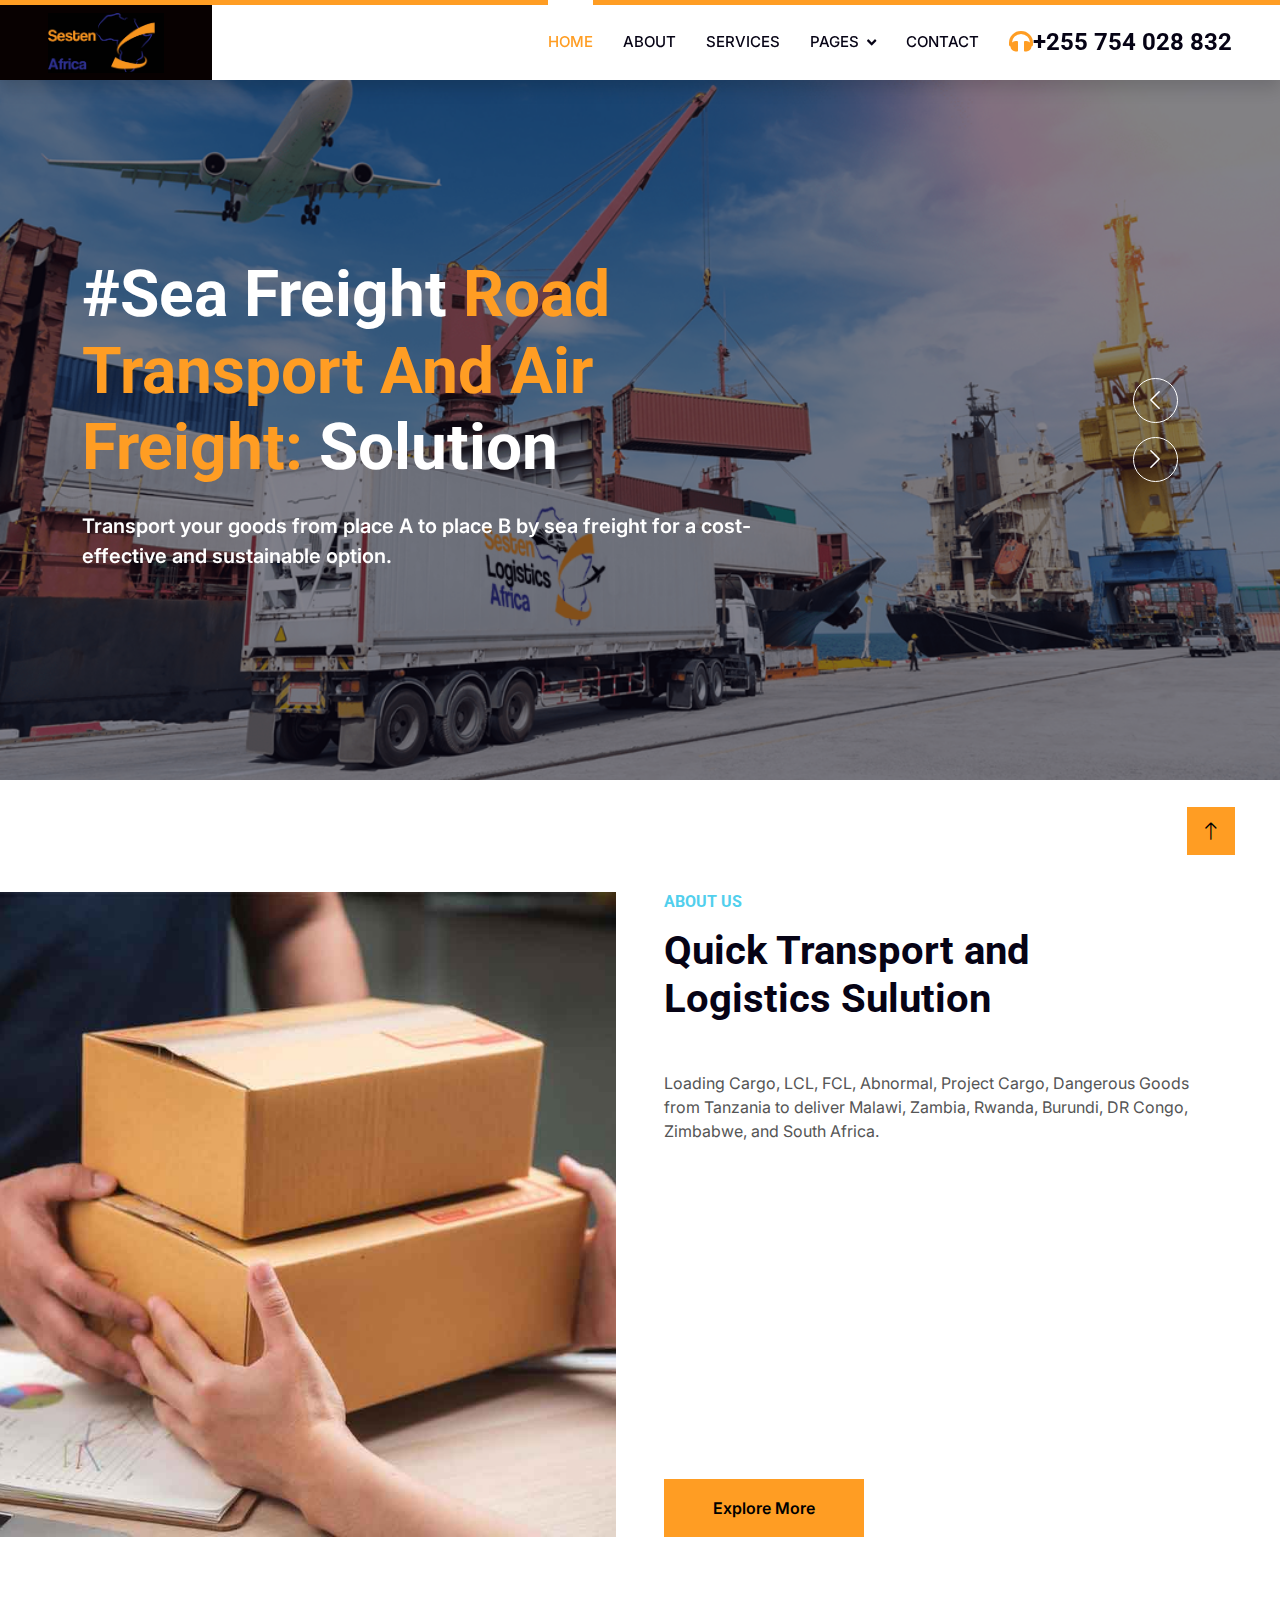
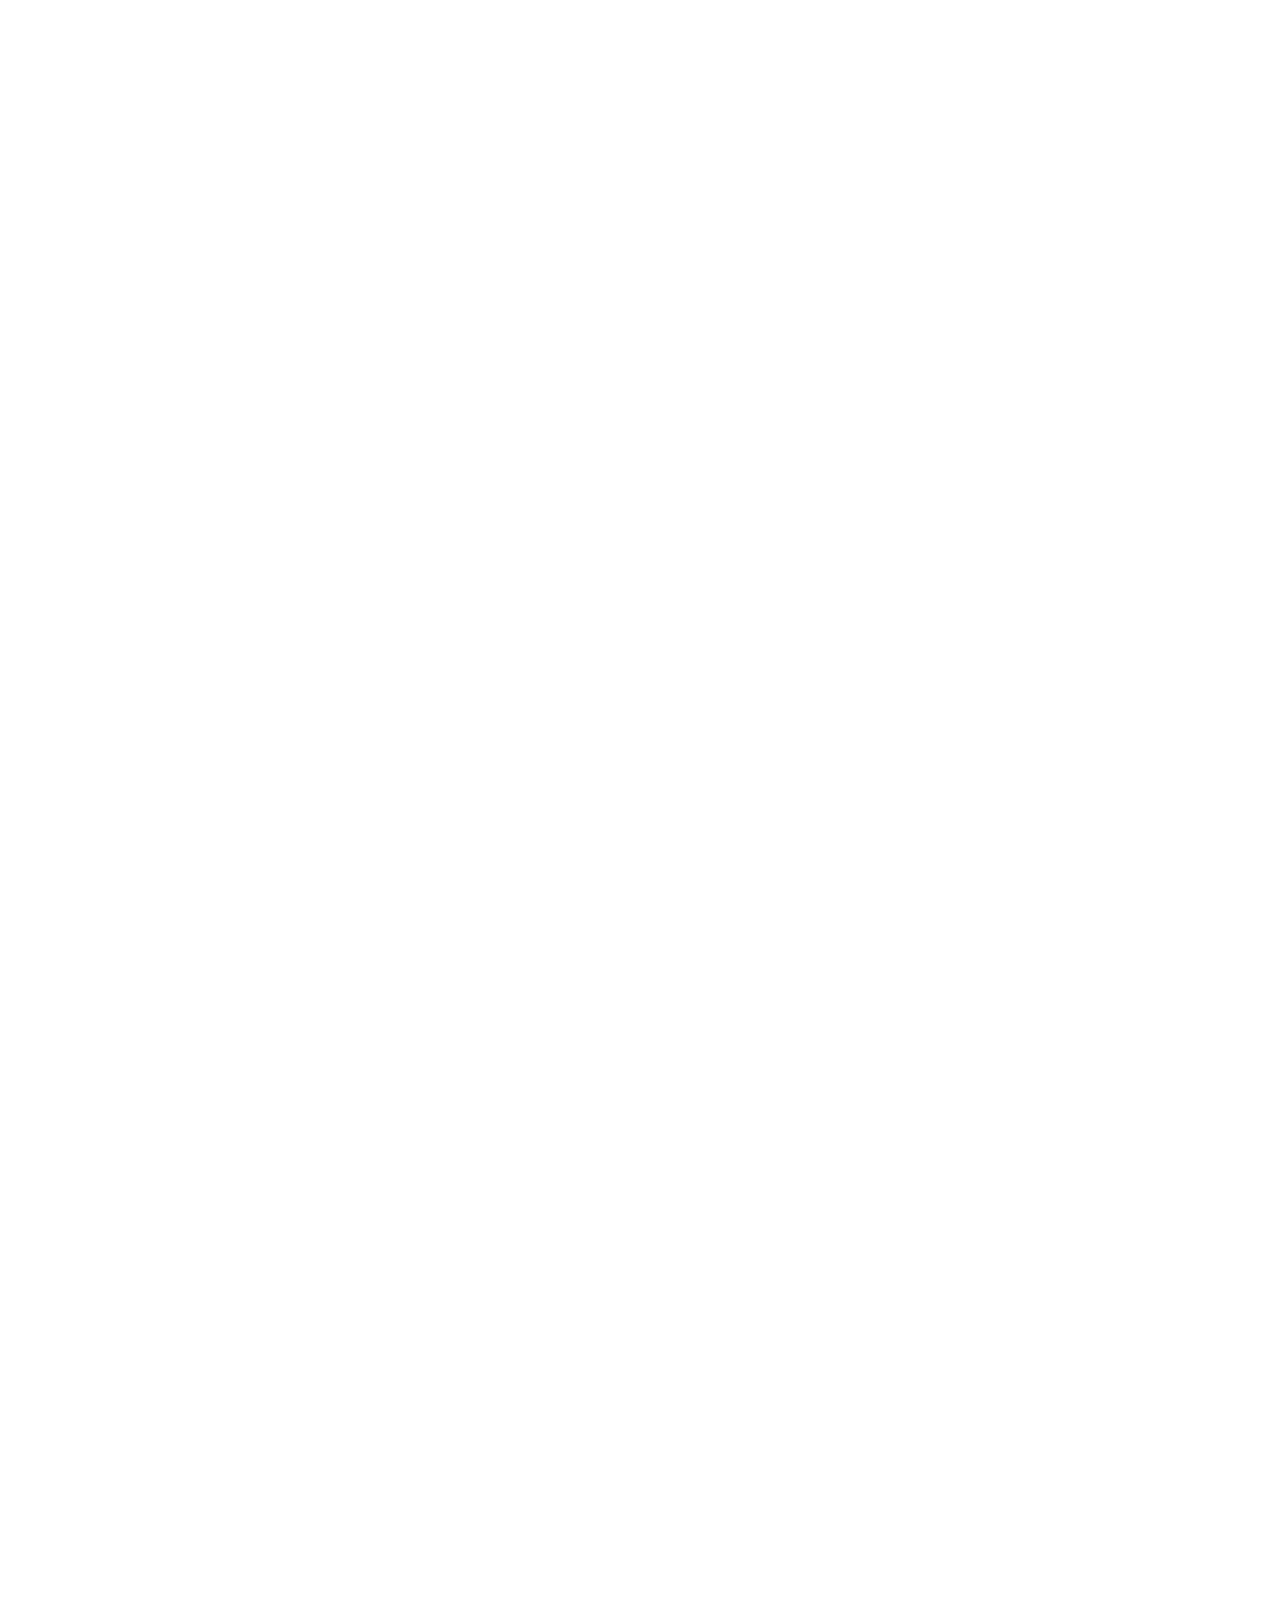
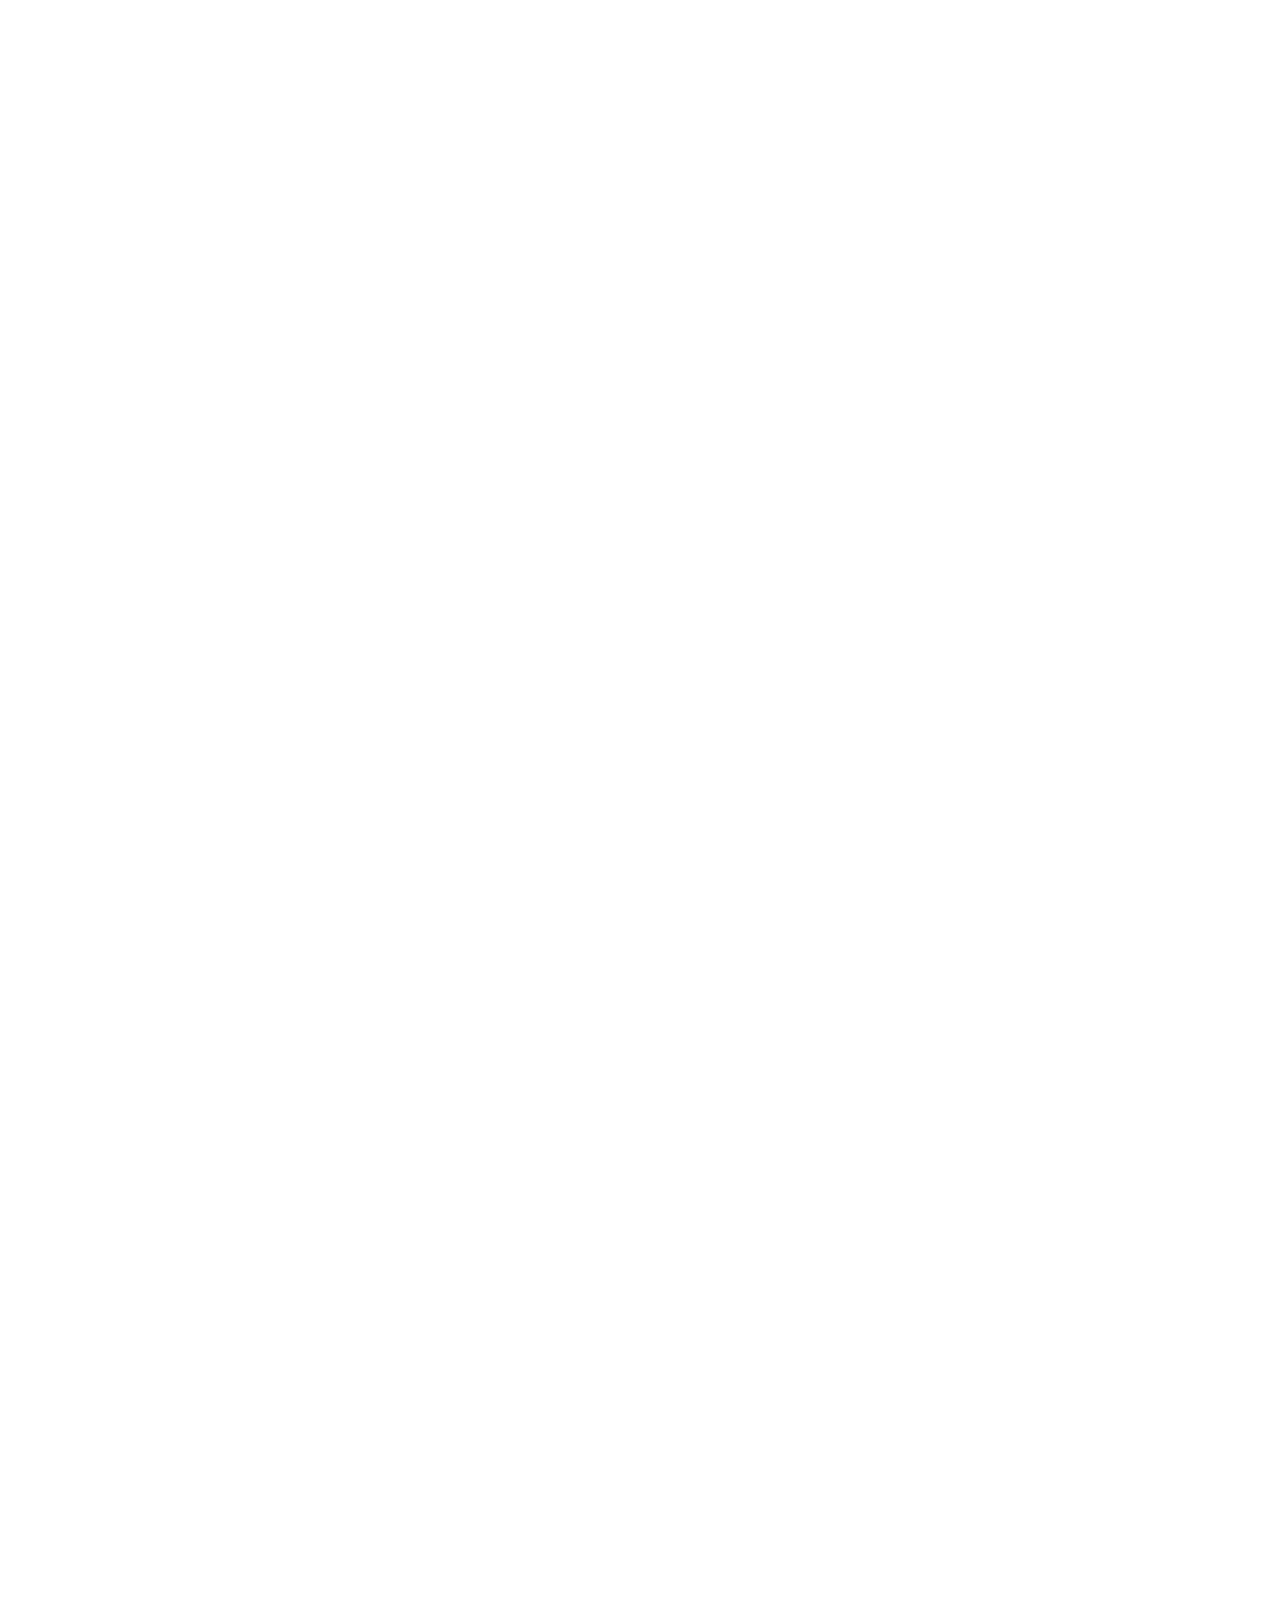
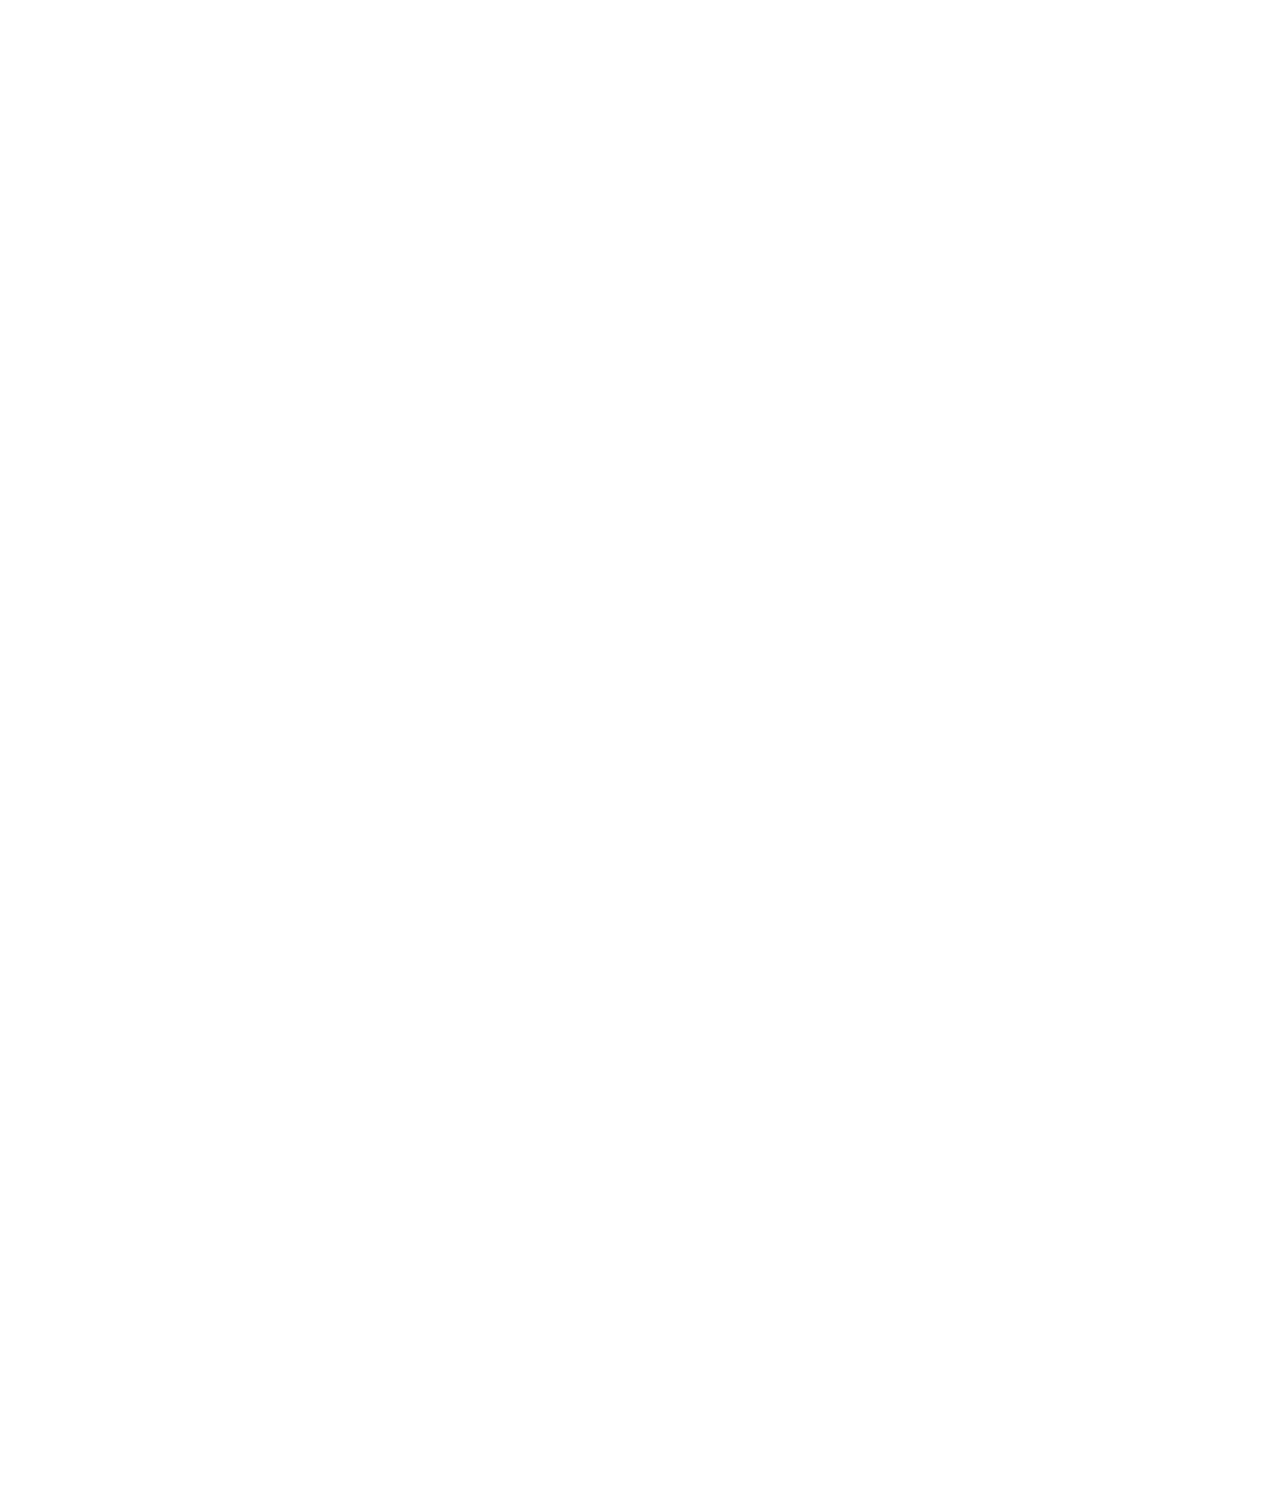
<file: index.html>
<!DOCTYPE html>
<html lang="en">

<head>
    <meta charset="utf-8">
    <title>Logistics</title>
    <meta content="width=device-width, initial-scale=1.0" name="viewport">
    <meta content="" name="keywords">
    <meta content="" name="description">

    <!-- Favicon -->
    <link href="img/favicon.ico" rel="icon">

    <!-- Google Web Fonts -->
    <link rel="preconnect" href="https://fonts.googleapis.com">
    <link rel="preconnect" href="https://fonts.gstatic.com" crossorigin>
    <link href="https://fonts.googleapis.com/css2?family=Inter:wght@400;600&family=Roboto:wght@500;700&display=swap" rel="stylesheet">

    <!-- Icon Font Stylesheet -->
    <link href="https://cdnjs.cloudflare.com/ajax/libs/font-awesome/5.10.0/css/all.min.css" rel="stylesheet">
    <link href="https://cdn.jsdelivr.net/npm/bootstrap-icons@1.4.1/font/bootstrap-icons.css" rel="stylesheet">

    <!-- Libraries Stylesheet -->
    <link href="lib/animate/animate.min.css" rel="stylesheet">
    <link href="lib/owlcarousel/assets/owl.carousel.min.css" rel="stylesheet">

    <!-- Customized Bootstrap Stylesheet -->
    <link href="css/bootstrap.min.css" rel="stylesheet">

    <!-- Template Stylesheet -->
    <link href="css/style.css" rel="stylesheet">

    <style>
        .navbar-brand {
    background-color: #080101; /* Dark Blue */
    padding: 8px 15px;
 
}

.navbar-brand img {
    max-height: 60px;
    width: auto;
}

.border-primary {
    border-color: #FF9D23 !important; /* Gold/Yellow */
}

.btn-primary {
    background-color: #FF9D23 !important;
    border-color: #FF9D23 !important;
    color: #000 !important;
}

.btn-primary:hover {
    background-color: #FF9D23 !important;
    border-color: #FF9D23 !important;
    color: #000 !important;
}



    </style>
</head>

<body>
    <!-- Spinner Start -->
    <div id="spinner" class="show bg-white position-fixed translate-middle w-100 vh-100 top-50 start-50 d-flex align-items-center justify-content-center">
        <div class="spinner-grow text-primary" style="width: 3rem; height: 3rem;" role="status">
            <span class="sr-only">Loading...</span>
        </div>
    </div>
    <!-- Spinner End -->


    <!-- Navbar Start -->
<!-- Navbar Start -->
<nav class="navbar navbar-expand-lg bg-white navbar-light shadow border-top border-5 border-primary sticky-top p-0">
    <a href="index.html" class="navbar-brand d-flex align-items-center px-4 px-lg-5">
        <img class="img-fluid" src="img/logo.jpg" alt="Logo" style="height: 60px; width: auto; max-width: 100%;">
    </a>
    <button type="button" class="navbar-toggler me-4" data-bs-toggle="collapse" data-bs-target="#navbarCollapse">
        <span class="navbar-toggler-icon"></span>
    </button>
    <div class="collapse navbar-collapse" id="navbarCollapse">
        <div class="navbar-nav ms-auto p-4 p-lg-0">
            <a href="index.html" class="nav-item nav-link active">Home</a>
            <a href="about.html" class="nav-item nav-link">About</a>
            <a href="service.html" class="nav-item nav-link">Services</a>
            <div class="nav-item dropdown">
                <a href="#" class="nav-link dropdown-toggle" data-bs-toggle="dropdown">Pages</a>
                <div class="dropdown-menu fade-up m-0">
                    <!-- <a href="price.html" class="dropdown-item">Pricing Plan</a>
                    <a href="feature.html" class="dropdown-item">Features</a>
                    <a href="quote.html" class="dropdown-item">Free Quote</a>
                    <a href="team.html" class="dropdown-item">Our Team</a>
                    <a href="testimonial.html" class="dropdown-item">Testimonial</a>
                    <a href="404.html" class="dropdown-item">404 Page</a> -->
                </div>
            </div>
            <a href="contact.html" class="nav-item nav-link">Contact</a>
        </div>
        <h4 class="m-0 pe-lg-5 d-none d-lg-block">
           
            <i class="fa fa-headphones" style="color: #FF9D23;"></i>+255 754 028 832
        </h4>
    </div>
</nav>
<!-- Navbar End -->

    <!-- Navbar End -->


    <!-- Carousel Start -->
       
            <div class="container-fluid p-0 pb-3 min-vh-30"> <!-- Reduced pb-5 to pb-3 -->
        <div class="owl-carousel header-carousel position-relative mb-5">
            <div class="owl-carousel-item position-relative">
                <!-- <img class="img-fluid" src="img/carousel-1.jpg" alt=""> -->
                <img class="img-fluid w-100" style="height: 700px; object-fit: cover;" src="img/containercar.png" alt="">
                <div class="position-absolute top-0 start-0 w-100 h-100 d-flex align-items-center" style="background: rgba(6, 3, 21, .5);">
                    <div class="container">
                        <div class="row justify-content-start">
                            <div class="col-10 col-lg-8">
                                <!-- <h5 class="text-white text-uppercase mb-3 animated slideInDown">Our Transport & Logistics Area Solution</h5> -->
                                <h1 class="display-3 text-white animated slideInDown mb-4">#Sea Freight <span class="" style="color: #FF9D23;">Road Transport And Air Freight:</span> Solution</h1>
                                <p class="fs-5 fw-medium text-white mb-4 pb-2">
                                    Transport your goods from place A to place B by sea freight for a cost-effective and
                                    sustainable option.</p>
                                <!-- <a href="" class="btn btn-primary py-md-3 px-md-5 me-3 animated slideInLeft">Read More</a>
                                <a href="" class="btn btn-secondary py-md-3 px-md-5 animated slideInRight">Free Quote</a> -->
                            </div>
                        </div>
                    </div>
                </div>
            </div>
            <div class="owl-carousel-item position-relative">
                <img class="img-fluid" style="height: 700px; object-fit: cover;" src="img/transport-of-cargo.jpg" alt="">
                <div class="position-absolute top-0 start-0 w-100 h-100 d-flex align-items-center" style="background: rgba(6, 3, 21, .5);">
                    <div class="container">
                        <div class="row justify-content-start">
                            <div class="col-10 col-lg-8">
                                <!-- <h5 class="text-white text-uppercase mb-3 animated slideInDown">Care Service ,repsect & Excellence To Customer</h5> -->
                                <h1 class="display-3 text-white animated slideInDown mb-4">#1 Good <span class=""  style="color: #FF9D23;">Customer Service And </span>Excellence:</h1>
                                <p class="fs-5 fw-medium text-white mb-4 pb-2">We respect our customers, employees and industry partners. We encourage
                                    their development and reward their performance..</p>
                                <!-- <a href="" class="btn btn-primary py-md-3 px-md-5 me-3 animated slideInLeft">Read More</a>
                                <a href="" class="btn btn-secondary py-md-3 px-md-5 animated slideInRight">Free Quote</a> -->
                            </div>
                        </div>
                    </div>
                </div>
            </div>
        </div>
    </div>
    <!-- Carousel End -->


    <!-- About Start -->
    <div class="container-fluid overflow-hidden py-3 px-lg-0 mt-n3"> <!-- Reduced py-5 to py-3 & added mt-n3 -->
        <div class="container about py-5 px-lg-0">
            <div class="row g-5 mx-lg-0">
                <div class="col-lg-6 ps-lg-0 wow fadeInLeft" data-wow-delay="0.1s" style="min-height: 400px;">
                    <div class="position-relative h-100">
                        <img class="position-absolute img-fluid w-100 h-100" src="img/about.jpg" style="object-fit: cover;" alt="">
                    </div>
                </div>
                <div class="col-lg-6 about-text wow fadeInUp" data-wow-delay="0.3s">
                    <h6 class="text-secondary text-uppercase mb-3">About Us</h6>
                    <h1 class="mb-5">Quick Transport and Logistics Sulution</h1>
                    <p class="mb-5">Loading Cargo, LCL, FCL, Abnormal, Project Cargo,
                        Dangerous Goods from Tanzania to deliver Malawi, Zambia, Rwanda, Burundi, DR
                        Congo, Zimbabwe, and South Africa.</p>
                    <div class="row g-4 mb-5">
                        <div class="col-sm-6 wow fadeIn" data-wow-delay="0.5s">
                            <i class="fa fa-globe fa-3x text-primary mb-3"></i>
                            <h5>Borders Services</h5>
                            <p class="m-0">Documentation, Clearance and Tolls payments, Songwe/Kasumulu,
                                Tunduma/Nakonde, Namanga, Taveta, Horohoro, Mutukula, Rusumo, and
                                Kabanga/Kobero.</p>
                        </div>
                        <div class="col-sm-6 wow fadeIn" data-wow-delay="0.7s">
                            <i class="fa fa-shipping-fast fa-3x text-primary mb-3"></i>
                            <h5>Customs Clearing Freight Forwarding Service</h5>
                            <p class="m-0">
                                We handle Air and Sea Shipments for Import & Export, providing Customs Clearance for various cargo types... 
                                <span id="aboutmoreText" style="display: none;">
                                    including FCL (20ft, 40ft, 40HC), Vehicles, Loose Cargo (LCL), Consolidations, Break-Bulk, Project Cargo, 
                                    and Dangerous Goods across Tanzania and neighboring countries.<br>Dar es salaam Port, Mtwara Port, Tanga Port, Malindi Port Zanzibar, Mwalimu Nyerere
                                    international Airport, Kilimanjaro International Airport, Abeid Karume International
                                    Airport, and Borders Clearances.
                                    
                                </span>
                                <button class="btn btn-link p-0" onclick="toggleReadMore()">Read More</button>
                            </p>
                            
                            <script>
                                function toggleReadMore() {
                                    var moreText = document.getElementById("aboutmoreText");
                                    var button = event.target;
                            
                                    if (moreText.style.display === "none") {
                                        moreText.style.display = "inline";
                                        button.innerText = "Read Less";
                                    } else {
                                        moreText.style.display = "none";
                                        button.innerText = "Read More";
                                    }
                                }
                            </script>
                            
                        </div>
                    </div>
                    <a href="" class="btn btn-primary py-3 px-5">Explore More</a>
                </div>
            </div>
        </div>
    </div>
    <!-- About End -->


    <!-- Fact Start -->
    <div class="container-xxl py-5">
        <div class="container py-5">
            <div class="row g-5">
                <div class="col-lg-6 wow fadeInUp" data-wow-delay="0.1s">
                    <h6 class="text-secondary text-uppercase mb-3">Some Facts</h6>
                    <h1 class="mb-5">#1 Place To Manage All Of Your Shipments</h1>
                    <p class="mb-5">
                        We provide comprehensive logistics solutions to streamline your shipping process efficiently and cost-effectively. Whether by sea, road, or air, our reliable network ensures that your goods reach their destination safely and on time.</p>
                    <div class="d-flex align-items-center">
                        <i class="fa fa-headphones fa-2x flex-shrink-0 bg-primary p-3 text-white" ></i>
                        <div class="ps-4">
                            <h6>Call for any query!</h6>
                            <h3 class="text-primary m-0">255 776 333 333
                            </h3>
                        </div>
                    </div>
                </div>
                <div class="col-lg-6">
                    <div class="row g-4 align-items-center">
                        <div class="col-sm-6">
                            <div class="bg-primary p-4 mb-4 wow fadeIn" data-wow-delay="0.3s">
                                <i class="fa fa-users fa-2x text-white mb-3"></i>
                                <h2 class="text-white mb-2" data-toggle="counter-up">1234</h2>
                                <p class="text-white mb-0">Happy Clients</p>
                            </div>
                            <div class="bg-secondary p-4 wow fadeIn" data-wow-delay="0.5s">
                                <i class="fa fa-ship fa-2x text-white mb-3"></i>
                                <h2 class="text-white mb-2" data-toggle="counter-up">1234</h2>
                                <p class="text-white mb-0">Complete Shipments</p>
                            </div>
                        </div>
                        <div class="col-sm-6">
                            <div class="bg-success p-4 wow fadeIn" data-wow-delay="0.7s">
                                <i class="fa fa-star fa-2x text-white mb-3"></i>
                                <h2 class="text-white mb-2" data-toggle="counter-up">1234</h2>
                                <p class="text-white mb-0">Customer Reviews</p>
                            </div>
                        </div>
                    </div>
                </div>
            </div>
        </div>
    </div>
    <!-- Fact End -->


    <!-- Service Start -->
    <div class="container-xxl py-5">
        <div class="container py-5">
            <div class="text-center wow fadeInUp" data-wow-delay="0.1s">
                <h6 class="text-secondary text-uppercase">Our Services</h6>
                <h1 class="mb-5">Explore Our Services</h1>
            </div>
            <div class="row g-4">
                <div class="col-md-6 col-lg-4 wow fadeInUp" data-wow-delay="0.3s">
                    <div class="service-item p-4">
                        <div class="overflow-hidden mb-4">
                            <img class="img-fluid" src="img/service-1.jpg" alt="">
                        </div>
                        <h4 class="mb-3">Air Freight</h4>
                        <p>Fast and reliable worldwide transport. Experience fast, reliable air freight tailored to your needs. 
                            <span id="moreText" style="display: none;">
                                With our global network and
                                extensive product portfolio, we ensure timely deliveries. We support you throughout the
                                entire process, offering services such as handling, customs clearance and insurance as
                                well as digital and express services for a seamless cargo journey.
                                Our air freight solutions provide fast, efficient transportation for time-sensitive
                                shipments, ensuring that your products – whether pharmaceuticals, electronics or high value consumer goods – reach their destination quickly and safely. With services
                                tailored to your business, we work with trusted global airline partners to provide
                                seamless transportation
                            </span>
                            <button class="btn btn-link p-0" onclick="toggleReadMore()">Read More</button>
                            
                           .</p>
                         
                            
                         
                            
                        <a class="btn-slide mt-2" href=""><i class="fa fa-arrow-right arrow-yellow"></i><span>Read More</span></a>
                    </div>
                </div>
                <div class="col-md-6 col-lg-4 wow fadeInUp" data-wow-delay="0.5s">
                    <div class="service-item p-4">
                        <div class="overflow-hidden mb-4">
                            <img class="img-fluid" src="img/service-2.jpg" alt="">
                        </div>
                        <h4 class="mb-3">Sea Freight</h4>
                        <p>Connecting the world through Sea. Transport your goods from place . 
                            <span id="moreseaText" style="display: none;">
                                A to place B by sea freight for a cost-effective and
sustainable option. Our dense network of port locations, own fleet and extensive
experience with customized solutions ensure your goods reach their destination reliably
and safely by sea
                            </span>
                            <button class="btn btn-link p-0" onclick="toggleseaMore()">Read More</button>
                            
                           .</p>
                        <a class="btn-slide mt-2" href=""><i class="fa fa-arrow-right arrow-yellow"></i><span>Read More</span></a>
                    </div>
                </div>
                <div class="col-md-6 col-lg-4 wow fadeInUp" data-wow-delay="0.7s">
                    <div class="service-item p-4">
                        <div class="overflow-hidden mb-4">
                            <img class="img-fluid" src="img/service-3.jpg" alt="">
                        </div>
                        <h4 class="mb-3">Road Transport</h4>
                        <p>Connecting the world through Sea. Transport your goods from place . 
                            <span id="moreroadText" style="display: none;">
                                A to place B by sea freight for a cost-effective and
sustainable option. Our dense network of port locations, own fleet and extensive
experience with customized solutions ensure your goods reach their destination reliably
and safely by sea
                            </span>
                            <button class="btn btn-link p-0" onclick="toggleRoaddMore()">Read More</button>
                            
                            
                           .</p>
                        <a class="btn-slide mt-2" href=""><i class="fa fa-arrow-right arrow-yellow"></i><span>Read More</span></a>
                    </div>
                </div>
                <!-- <div class="col-md-6 col-lg-4 wow fadeInUp" data-wow-delay="0.3s">
                    <div class="service-item p-4">
                        <div class="overflow-hidden mb-4">
                            <img class="img-fluid" src="img/service-4.jpg" alt="">
                        </div>
                        <h4 class="mb-3">Train Freight</h4>
                        <p>Stet stet justo dolor sed duo. Ut clita sea sit ipsum diam lorem diam.</p>
                        <a class="btn-slide mt-2" href=""><i class="fa fa-arrow-right arrow-yellow"></i><span>Read More</span></a>
                    </div>
                </div> -->
                <div class="col-md-6 col-lg-4 wow fadeInUp" data-wow-delay="0.5s">
                    <div class="service-item p-4">
                        <div class="overflow-hidden mb-4">
                            <img class="img-fluid" src="img/service-5.jpg" alt="">
                        </div>
                        <h4 class="mb-3">Customs Clearance</h4>
                        <p>We provide efficient and hassle-free customs clearance services.</p>
                        <a class="btn-slide mt-2" href=""><i class="fa fa-arrow-right arrow-yellow"></i><span>Read More</span></a>
                    </div>
                </div>
                <div class="col-md-6 col-lg-4 wow fadeInUp" data-wow-delay="0.7s">
                    <div class="service-item p-4">
                        <div class="overflow-hidden mb-4">
                            <img class="img-fluid" src="img/service-6.jpg" alt="">
                        </div>
                        <h4 class="mb-3">Warehouse Solutions</h4>
                        <p>Our warehouse solutions offer secure storage, inventory management.</p>
                        <a class="btn-slide mt-2" href=""><i class="fa fa-arrow-right arrow-yellow"></i><span>Read More</span></a>
                    </div>
                </div>
            </div>
        </div>
    </div>
    <!-- Service End -->


    <!-- Feature Start -->
    <div class="container-fluid overflow-hidden py-5 px-lg-0">
        <div class="container feature py-5 px-lg-0">
            <div class="row g-5 mx-lg-0">
                <div class="col-lg-6 feature-text wow fadeInUp" data-wow-delay="0.1s">
                    <h6 class="text-secondary text-uppercase mb-3">Our Features</h6>
                 
                    <div class="d-flex mb-5 wow fadeInUp" data-wow-delay="0.3s">
                        <i class="fa fa-globe text-primary fa-3x flex-shrink-0"></i>
                        <div class="ms-4">
                            <h5>Worldwide Service  History</h5>
                            <p class="mb-0"> Sesten Logistics (T) Limited founded 2013 with the objective mainly to undertake
                                business activities that include CUSTOMS CLEARING AND FORWARDING AGENCY as
                                well as Transportation of the cargo in local and neighbor’s countries. Since we started
                                now we have spread to all borders cross to neighbor countries</p>
                        </div>
                    </div>
                    <div class="d-flex mb-5 wow fadeIn" data-wow-delay="0.5s">
                        <i class="fa fa-shipping-fast text-primary fa-3x flex-shrink-0"></i>
                        <div class="ms-4">
                            <h5>VISION</h5>
                            <p class="mb-0">To become the leading LogisticsCompany entirelyAfrica toConnect
                                people, businesses, and communities to a better future – through
                                logistics.</p>
                        </div>
                    </div>
                    <div class="d-flex mb-0 wow fadeInUp" data-wow-delay="0.7s">
                        <i class="fa fa-headphones text-primary fa-3x flex-shrink-0"></i>
                        <div class="ms-4">
                            <h5>MISSION</h5>
                            <p class="mb-0">To become the world’s preferred Logistics Company –
                                applying insight, service quality, and innovation to
                                create sustainable growth for business and society.
                                </p>
                        </div>
                    </div>
                </div>
                <div class="col-lg-6 pe-lg-0 wow fadeInRight" data-wow-delay="0.1s" style="min-height: 400px;">
                    <div class="position-relative h-100">
                        <img class="position-absolute img-fluid w-100 h-100" src="img/feature.jpg" style="object-fit: cover;" alt="">
                    </div>
                </div>
            </div>
        </div>
    </div>
    <!-- Feature End -->


    <!-- Pricing Start -->
    <div class="container-xxl py-5">
        <div class="container py-5">
            <div class="text-center wow fadeInUp" data-wow-delay="0.1s">
                <h6 class="text-secondary text-uppercase">trusted by   </h6>
                <h1 class="mb-5">             </h1>
            </div>
            <div class="row g-4">
                <div class="col-md-6 col-lg-4 wow fadeInUp" data-wow-delay="0.3s">
                    <div class="price-item">
                        <div class="border-bottom p-4 mb-4">
                            <img class="img-fluid" src="img/imc.png" alt="">
                        </div>
                        <div class="border-bottom p-4 mb-4">
                            <img class="img-fluid" src="img/glass.png" alt="">
                        </div>
                        <div class="border-bottom p-4 mb-4">
                            <img class="img-fluid" src="img/man.png" alt="">
                        </div>
                        
                   
                    </div>
                </div>
                <div class="col-md-6 col-lg-4 wow fadeInUp" data-wow-delay="0.5s">
                    <div class="price-item">
                        <div class="border-bottom p-4 mb-4">
                                <img class="img-fluid" src="img/apanda.png" alt="">
                            
                        </div>
                      
                            <div class="border-bottom p-4 mb-4">
                                <img class="img-fluid" src="img/zena.png" alt="">
                            </div>
                       
                    </div>
                </div>
                <div class="col-md-6 col-lg-4 wow fadeInUp" data-wow-delay="0.7s">
                    <div class="price-item">
                        <div class="border-bottom p-4 mb-4">
                            <img class="img-fluid" src="img/trust.png" alt="">
                        </div>
                        <div class="border-bottom p-4 mb-4">
                            <img class="img-fluid" src="img/plastic.png" alt="">
                        </div>
                        
                    </div>
                </div>
            </div>
        </div>
    </div>
    <!-- Pricing End -->


    <!-- Quote Start -->
    <!-- <div class="container-xxl py-5">
        <div class="container py-5">
            <div class="row g-5 align-items-center">
                <div class="col-lg-5 wow fadeInUp" data-wow-delay="0.1s">
                    <h6 class="text-secondary text-uppercase mb-3">Get A Quote</h6>
                    <h1 class="mb-5">Request A Free Qoute!</h1>
                    <p class="mb-5">Tempor erat elitr rebum at clita. Diam dolor diam ipsum sit. Aliqu diam amet diam et eos. Clita erat ipsum et lorem et sit, sed stet lorem sit clita duo justo erat amet</p>
                    <div class="d-flex align-items-center">
                        <i class="fa fa-headphones fa-2x flex-shrink-0 bg-primary p-3 text-white"></i>
                        <div class="ps-4">
                            <h6>Call for any query!</h6>
                            <h3 class="text-primary m-0">+012 345 6789</h3>
                        </div>
                    </div>
                </div>
                <div class="col-lg-7">
                    <div class="bg-light text-center p-5 wow fadeIn" data-wow-delay="0.5s">
                        <form>
                            <div class="row g-3">
                                <div class="col-12 col-sm-6">
                                    <input type="text" class="form-control border-0" placeholder="Your Name" style="height: 55px;">
                                </div>
                                <div class="col-12 col-sm-6">
                                    <input type="email" class="form-control border-0" placeholder="Your Email" style="height: 55px;">
                                </div>
                                <div class="col-12 col-sm-6">
                                    <input type="text" class="form-control border-0" placeholder="Your Mobile" style="height: 55px;">
                                </div>
                                <div class="col-12 col-sm-6">
                                    <select class="form-select border-0" style="height: 55px;">
                                        <option selected>Select A Freight</option>
                                        <option value="1">Freight 1</option>
                                        <option value="2">Freight 2</option>
                                        <option value="3">Freight 3</option>
                                    </select>
                                </div>
                                <div class="col-12">
                                    <textarea class="form-control border-0" placeholder="Special Note"></textarea>
                                </div>
                                <div class="col-12">
                                    <button class="btn btn-primary w-100 py-3" type="submit">Submit</button>
                                </div>
                            </div>
                        </form>
                    </div>
                </div>
            </div>
        </div>
    </div> -->
    <!-- Quote End -->


    <!-- Team Start -->
    <div class="container-xxl py-5">
        <div class="container py-5">
            <div class="text-center wow fadeInUp" data-wow-delay="0.1s">
                <h6 class="text-secondary text-uppercase">Our Team</h6>
                <h1 class="mb-5">Expert Team Members</h1>
            </div>
            <div class="row g-4">
                <div class="col-lg-3 col-md-6 wow fadeInUp" data-wow-delay="0.3s">
                    <div class="team-item p-4">
                        <div class="overflow-hidden mb-4">
                            <img class="img-fluid" src="img/IMG_6824.jpg" alt="">
                        </div>
                        <h5 class="mb-0">Sayd Senkondo                        </h5>
                        <p>Founder & CEO</p>
                        <div class="btn-slide mt-1">
                            <i class="fa fa-share"></i>
                            <span>
                                <a href="https://m.facebook.com/sesten1010/"><i class="fab fa-facebook-f"></i></a>
                                <a href=""><i class="fab fa-twitter"></i></a>
                                <a href="https://www.instagram.com/sesten_logistics_tanzania?igsh=dXhiamVpbWo3eGgw"><i class="fab fa-instagram"></i></a>
                            </span>
                        </div>
                    </div>
                </div>
                <div class="col-lg-3 col-md-6 wow fadeInUp" data-wow-delay="0.5s">
                    <div class="team-item p-4">
                        <div class="overflow-hidden mb-4">
                            <img class="img-fluid" src="img/sabrina.jpg" alt="">
                        </div>
                        <h5 class="mb-0">Sabrina                        </h5>
                        <p>sesten@sesten.co.tz</p>
                        <div class="btn-slide mt-1">
                            <i class="fa fa-share"></i>
                            <span>
                                <a href="https://m.facebook.com/sesten1010/"><i class="fab fa-facebook-f"></i></a>
                                <a href=""><i class="fab fa-twitter"></i></a>
                                <a href="https://www.instagram.com/sesten_logistics_tanzania?igsh=dXhiamVpbWo3eGgw"><i class="fab fa-instagram"></i></a>
                            </span>
                        </div>
                    </div>
                </div>
                <div class="col-lg-3 col-md-6 wow fadeInUp" data-wow-delay="0.7s">
                    <div class="team-item p-4">
                        <div class="overflow-hidden mb-4">
                            <img class="img-fluid" src="img/sabrina.jpg" alt="">
                        </div>
                        <h5 class="mb-0">Hamida</h5>
                        <p>sesten@sesten.co.tz</p>
                        
                        <div class="btn-slide mt-1">
                            <i class="fa fa-share"></i>
                            <span>
                                <a href="https://m.facebook.com/sesten1010/"><i class="fab fa-facebook-f"></i></a>
                                <a href=""><i class="fab fa-twitter"></i></a>
                                <a href="https://www.instagram.com/sesten_logistics_tanzania?igsh=dXhiamVpbWo3eGgw"><i class="fab fa-instagram"></i></a>
                            </span>
                        </div>
                    </div>
                </div>
                <div class="col-lg-3 col-md-6 wow fadeInUp" data-wow-delay="0.9s">
                    <div class="team-item p-4">
                        <div class="overflow-hidden mb-4">
                            <img class="img-fluid" src="img/rahel.jpg" alt="">
                        </div>
                        <h5 class="mb-0">Rahel</h5>
                        <p>info@sesten.co.tz</p>
                        <br>
                        <div class="btn-slide mt-1">
                            <i class="fa fa-share"></i>
                            <span>
                                <a href="https://m.facebook.com/sesten1010/"><i class="fab fa-facebook-f"></i></a>
                                <a href=""><i class="fab fa-twitter"></i></a>
                                <a href="https://www.instagram.com/sesten_logistics_tanzania?igsh=dXhiamVpbWo3eGgw"><i class="fab fa-instagram"></i></a>
                            </span>
                        </div>
                    </div>
                </div>
            </div>
        </div>
    </div>
    <!-- Team End -->


    <!-- Testimonial Start -->
    <!-- <div class="container-xxl py-5 wow fadeInUp" data-wow-delay="0.1s">
        <div class="container py-5">
            <div class="text-center">
                <h6 class="text-secondary text-uppercase">Testimonial</h6>
                <h1 class="mb-0">Our Clients Say!</h1>
            </div>
            <div class="owl-carousel testimonial-carousel wow fadeInUp" data-wow-delay="0.1s">
                <div class="testimonial-item p-4 my-5">
                    <i class="fa fa-quote-right fa-3x text-light position-absolute top-0 end-0 mt-n3 me-4"></i>
                    <div class="d-flex align-items-end mb-4">
                        <img class="img-fluid flex-shrink-0" src="img/testimonial-1.jpg" style="width: 80px; height: 80px;">
                        <div class="ms-4">
                            <h5 class="mb-1">Client Name</h5>
                            <p class="m-0">Profession</p>
                        </div>
                    </div>
                    <p class="mb-0">Tempor erat elitr rebum at clita. Diam dolor diam ipsum sit diam amet diam et eos. Clita erat ipsum et lorem et sit.</p>
                </div>
                <div class="testimonial-item p-4 my-5">
                    <i class="fa fa-quote-right fa-3x text-light position-absolute top-0 end-0 mt-n3 me-4"></i>
                    <div class="d-flex align-items-end mb-4">
                        <img class="img-fluid flex-shrink-0" src="img/testimonial-2.jpg" style="width: 80px; height: 80px;">
                        <div class="ms-4">
                            <h5 class="mb-1">Client Name</h5>
                            <p class="m-0">Profession</p>
                        </div>
                    </div>
                    <p class="mb-0">Tempor erat elitr rebum at clita. Diam dolor diam ipsum sit diam amet diam et eos. Clita erat ipsum et lorem et sit.</p>
                </div>
                <div class="testimonial-item p-4 my-5">
                    <i class="fa fa-quote-right fa-3x text-light position-absolute top-0 end-0 mt-n3 me-4"></i>
                    <div class="d-flex align-items-end mb-4">
                        <img class="img-fluid flex-shrink-0" src="img/testimonial-3.jpg" style="width: 80px; height: 80px;">
                        <div class="ms-4">
                            <h5 class="mb-1">Client Name</h5>
                            <p class="m-0">Profession</p>
                        </div>
                    </div>
                    <p class="mb-0">Tempor erat elitr rebum at clita. Diam dolor diam ipsum sit diam amet diam et eos. Clita erat ipsum et lorem et sit.</p>
                </div>
                <div class="testimonial-item p-4 my-5">
                    <i class="fa fa-quote-right fa-3x text-light position-absolute top-0 end-0 mt-n3 me-4"></i>
                    <div class="d-flex align-items-end mb-4">
                        <img class="img-fluid flex-shrink-0" src="img/testimonial-4.jpg" style="width: 80px; height: 80px;">
                        <div class="ms-4">
                            <h5 class="mb-1">Client Name</h5>
                            <p class="m-0">Profession</p>
                        </div>
                    </div>
                    <p class="mb-0">Tempor erat elitr rebum at clita. Diam dolor diam ipsum sit diam amet diam et eos. Clita erat ipsum et lorem et sit.</p>
                </div>
            </div>
        </div>
    </div> -->
    <!-- Testimonial End -->


    <!-- Footer Start -->
    <div class="container-fluid bg-dark text-light footer pt-5 wow fadeIn" data-wow-delay="0.1s" style="margin-top: 6rem;">
        <div class="container py-5">
            <div class="row g-5">
                <div class="col-lg-3 col-md-6">
                    <h4 class="text-light mb-4">Address</h4>
                    <p class="mb-2"><i class="fa fa-map-marker-alt me-3"></i>11th Floor, Rita tower</p>
                    <p class="mb-2"><i class="fa fa-phone-alt me-3"></i>Simu / Makunganya street</p>
                    <p class="mb-2"><i class="fa fa-envelope me-3"></i> Dar es salaam, Tanzania</p>
                    <p class="mb-2"><i class="fa fa-envelope me-3"></i>P.O.Box 76706 Dar es salaam</p>
                    <p class="mb-2"><i class="fa fa-envelope me-3"></i>info@sesten.co.tz</p>
                    <div class="d-flex pt-2">
                        <a class="btn btn-outline-light btn-social" href="https://www.instagram.com/sesten_logistics_tanzania?igsh=dXhiamVpbWo3eGgw"><i class="fab fa-instagram"></i></a>
                        <a class="btn btn-outline-light btn-social" href="https://m.facebook.com/sesten1010/"><i class="fab fa-facebook-f"></i></a>
                        <a class="btn btn-outline-light btn-social" href=""><i class="fab fa-youtube"></i></a>
                        <a class="btn btn-outline-light btn-social" href="https://tz.linkedin.com/in/sesten-logistics-tanzania-a4193b17a"><i class="fab fa-linkedin-in"></i></a>
                    </div>
                </div>
                <div class="col-lg-3 col-md-6">
                    <h4 class="text-light mb-4">Services</h4>
                    <a class="btn btn-link" href="">Air Freight</a>
                    <a class="btn btn-link" href="">Sea Freight</a>
                    <a class="btn btn-link" href="">Road Freight</a>
                    <a class="btn btn-link" href="">Logistic Solutions</a>
                    <a class="btn btn-link" href="">Industry solutions</a>
                </div>
                <div class="col-lg-3 col-md-6">
                    <h4 class="text-light mb-4">Quick Links</h4>
                    <a class="btn btn-link" href="about.html">About Us</a>
                    <a class="btn btn-link" href="contact.html">Contact Us</a>
                    <a class="btn btn-link" href="service.html">Our Services</a>
                    <a class="btn btn-link" href="">Terms & Condition</a>
                    <a class="btn btn-link" href="">Support</a>
                </div>

                <div class="col-lg-3 col-md-6">
                    <h4 class="text-light mb-4">Have A questions</h4>
                    <p class="mb-2"><i class="fa fa-phone-alt me-3"></i>+255 776 333 333</p>
                    <p class="mb-2"><i class="fa fa-phone-alt me-3"></i>+255 754 028 832</p>
                    <p class="mb-2"><i class="fa fa-phone-alt me-3"></i>+255 626 999 222</p>
                    <p class="mb-2"><i class="fa fa-phone-alt me-3"></i>+255 733 777 000</p>
                    <p class="mb-2"><i class="fa fa-envelope me-3"></i>info@sesten.co.tz</p>
                
                </div>
            
            </div>
        </div>
        <div class="container">
            <div class="copyright">
                <div class="row">
                    <div class="col-md-6 text-center text-md-start mb-3 mb-md-0">

                        <p class="pd-y-10 mb-0">Copyright&copy; 2025 |  Created By  <a href="https://sesten.co.tz" target="_blank">sesten
                        </a></p>
                    </div>
                    <div class="col-md-6 text-center text-md-end">
                        <!--/*** This template is free as long as you keep the footer author’s credit link/attribution link/backlink. If you'd like to use the template without the footer author’s credit link/attribution link/backlink, you can purchase the Credit Removal License from "https://htmlcodex.com/credit-removal". Thank you for your support. ***/-->
                        Designed By <a class="border-bottom" href="https://sesten.co.tz">KRM ENTERPRISES</a>
                    </div>
                </div>
            </div>
        </div>
    </div>
    <!-- Footer End -->


    <!-- Back to Top -->
    <a href="#" class="btn btn-lg btn-primary btn-lg-square rounded-0 back-to-top"><i class="bi bi-arrow-up"></i></a>

    <script>
        function toggleReadMore() {
            var moreText = document.getElementById("moreText");
            var button = event.target;
    
            if (moreText.style.display === "none") {
                moreText.style.display = "inline";
                button.innerText = "Read Less";
            } else {
                moreText.style.display = "none";
                button.innerText = "Read More";
            }
        }

        function toggleRoaddMore() {
            var moreText = document.getElementById("moreroadText");
            var button = event.target;
    
            if (moreText.style.display === "none") {
                moreText.style.display = "inline";
                button.innerText = "Read Less";
            } else {
                moreText.style.display = "none";
                button.innerText = "Read More";
            }
        }

        function toggleseaMore() {
            var moreText = document.getElementById("moreseaText");
            var button = event.target;
    
            if (moreText.style.display === "none") {
                moreText.style.display = "inline";
                button.innerText = "Read Less";
            } else {
                moreText.style.display = "none";
                button.innerText = "Read More";
            }
        }

        
    </script>

    <!-- JavaScript Libraries -->
    <script src="https://code.jquery.com/jquery-3.4.1.min.js"></script>
    <script src="https://cdn.jsdelivr.net/npm/bootstrap@5.0.0/dist/js/bootstrap.bundle.min.js"></script>
    <script src="lib/wow/wow.min.js"></script>
    <script src="lib/easing/easing.min.js"></script>
    <script src="lib/waypoints/waypoints.min.js"></script>
    <script src="lib/counterup/counterup.min.js"></script>
    <script src="lib/owlcarousel/owl.carousel.min.js"></script>

    <!-- Template Javascript -->
    <script src="js/main.js"></script>
</body>

</html>
</file>
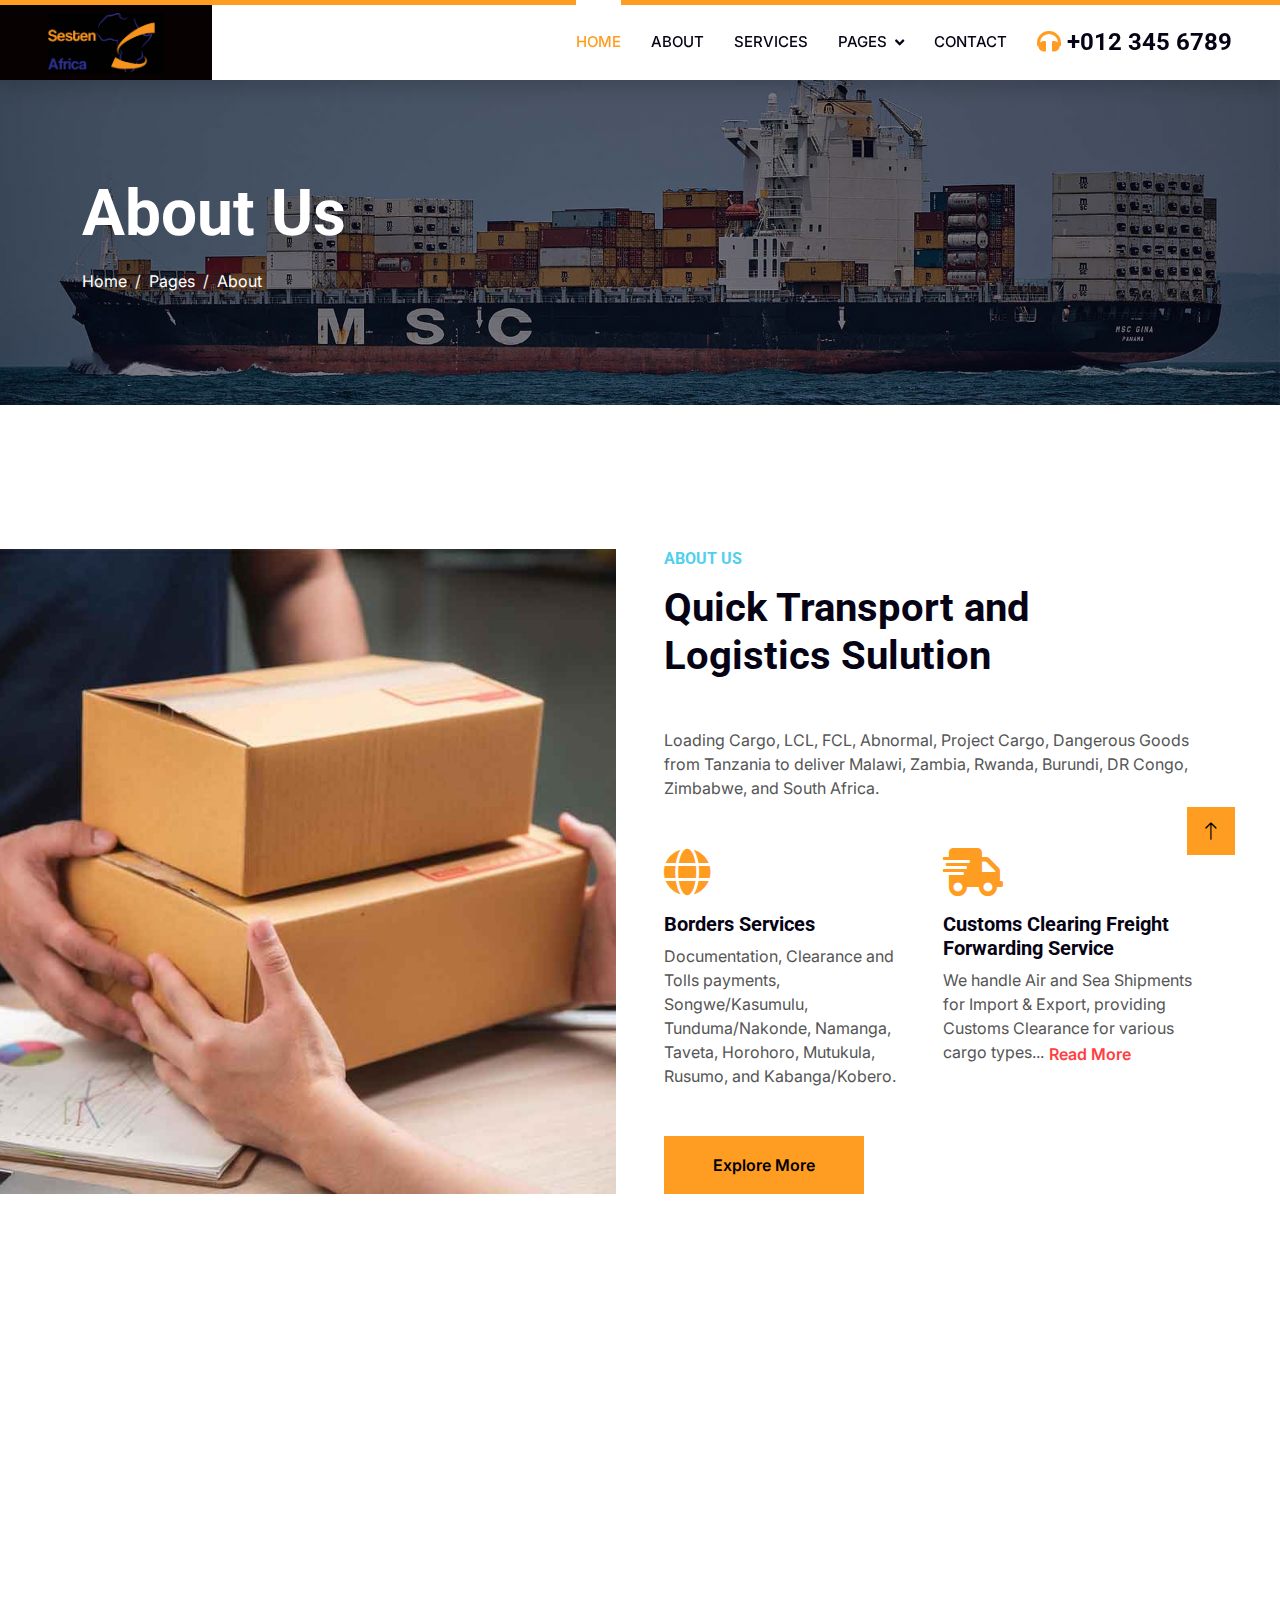
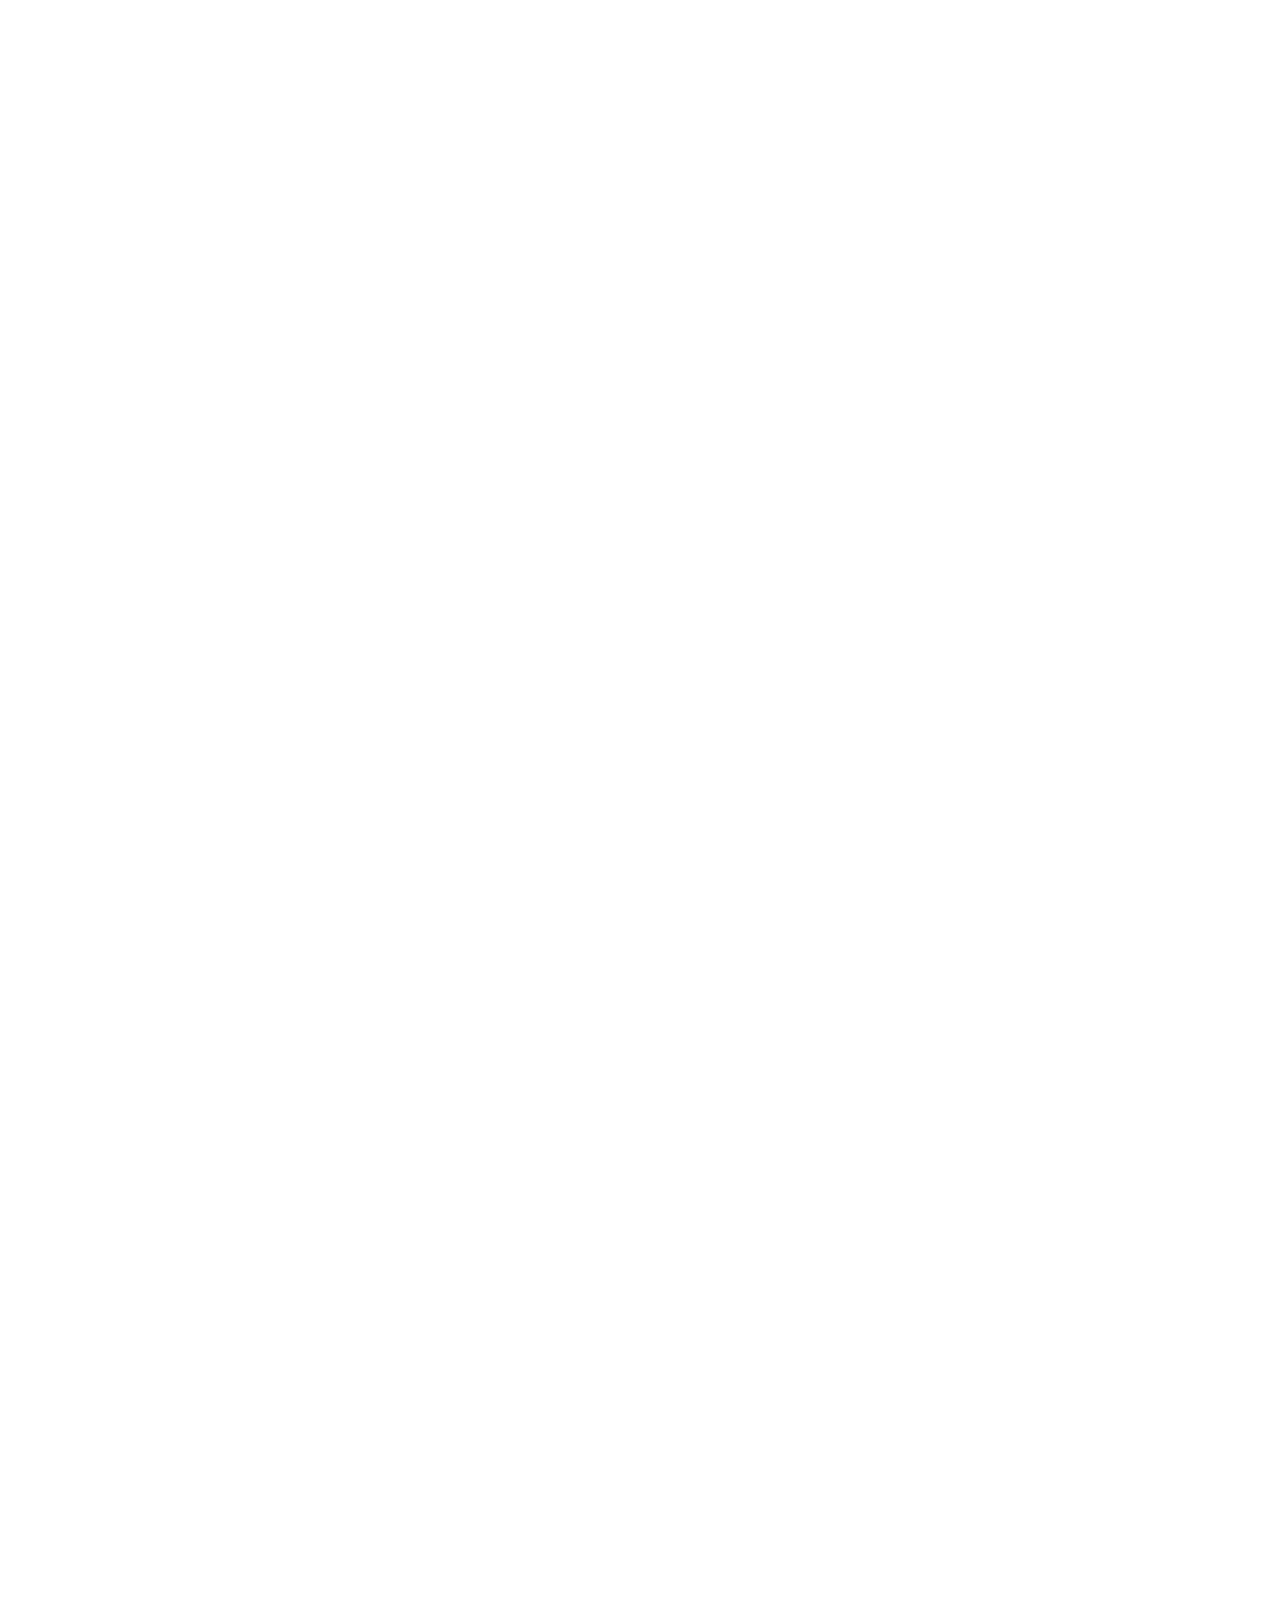
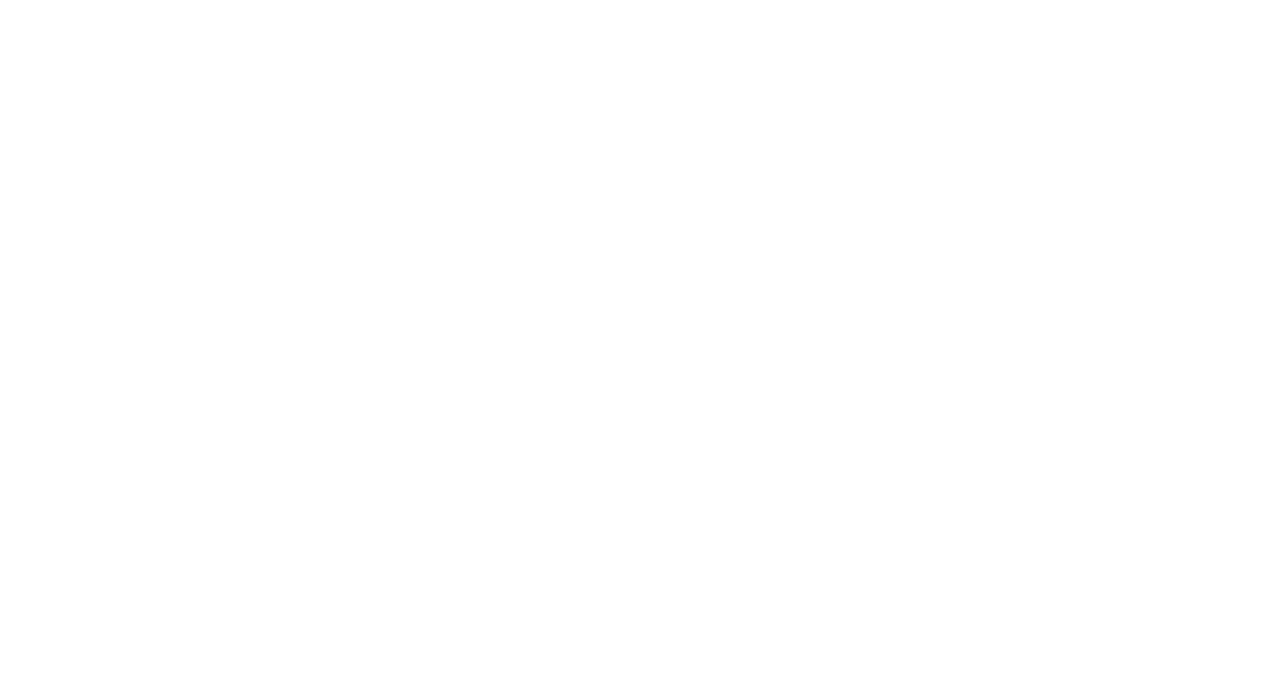
<file: about.html>
<!DOCTYPE html>
<html lang="en">

<head>
    <meta charset="utf-8">
    <title>Logistics</title>
    <meta content="width=device-width, initial-scale=1.0" name="viewport">
    <meta content="" name="keywords">
    <meta content="" name="description">

    <!-- Favicon -->
    <link href="img/favicon.ico" rel="icon">

    <!-- Google Web Fonts -->
    <link rel="preconnect" href="https://fonts.googleapis.com">
    <link rel="preconnect" href="https://fonts.gstatic.com" crossorigin>
    <link href="https://fonts.googleapis.com/css2?family=Inter:wght@400;600&family=Roboto:wght@500;700&display=swap" rel="stylesheet">

    <!-- Icon Font Stylesheet -->
    <link href="https://cdnjs.cloudflare.com/ajax/libs/font-awesome/5.10.0/css/all.min.css" rel="stylesheet">
    <link href="https://cdn.jsdelivr.net/npm/bootstrap-icons@1.4.1/font/bootstrap-icons.css" rel="stylesheet">

    <!-- Libraries Stylesheet -->
    <link href="lib/animate/animate.min.css" rel="stylesheet">
    <link href="lib/owlcarousel/assets/owl.carousel.min.css" rel="stylesheet">

    <!-- Customized Bootstrap Stylesheet -->
    <link href="css/bootstrap.min.css" rel="stylesheet">

    <!-- Template Stylesheet -->
    <link href="css/style.css" rel="stylesheet">

    
    <style>
        .navbar-brand {
    background-color: #080101; /* Dark Blue */
    padding: 8px 15px;
 
}

.navbar-brand img {
    max-height: 60px;
    width: auto;
}

.border-primary {
    border-color: #FF9D23 !important; /* Gold/Yellow */
}

.btn-primary {
    background-color: #FF9D23 !important;
    border-color: #FF9D23 !important;
    color: #000 !important;
}

.btn-primary:hover {
    background-color: #FF9D23 !important;
    border-color: #FF9D23 !important;
    color: #000 !important;
}



    </style>
</head>

<body>
    <!-- Spinner Start -->
    <div id="spinner" class="show bg-white position-fixed translate-middle w-100 vh-100 top-50 start-50 d-flex align-items-center justify-content-center">
        <div class="spinner-grow text-primary" style="width: 3rem; height: 3rem;" role="status">
            <span class="sr-only">Loading...</span>
        </div>
    </div>
    <!-- Spinner End -->


    <!-- Navbar Start -->
    <!-- Navbar Start -->
<nav class="navbar navbar-expand-lg bg-white navbar-light shadow border-top border-5 border-primary sticky-top p-0">
    <a href="index.html" class="navbar-brand d-flex align-items-center px-4 px-lg-5">
        <img class="img-fluid" src="img/logo.jpg" alt="Logo" style="height: 60px; width: auto; max-width: 100%;">
    </a>
    <button type="button" class="navbar-toggler me-4" data-bs-toggle="collapse" data-bs-target="#navbarCollapse">
        <span class="navbar-toggler-icon"></span>
    </button>
    <div class="collapse navbar-collapse" id="navbarCollapse">
        <div class="navbar-nav ms-auto p-4 p-lg-0">
            <a href="index.html" class="nav-item nav-link active">Home</a>
            <a href="about.html" class="nav-item nav-link">About</a>
            <a href="service.html" class="nav-item nav-link">Services</a>
            <div class="nav-item dropdown">
                <a href="#" class="nav-link dropdown-toggle" data-bs-toggle="dropdown">Pages</a>
                <div class="dropdown-menu fade-up m-0">
                    <!-- <a href="price.html" class="dropdown-item">Pricing Plan</a>
                    <a href="feature.html" class="dropdown-item">Features</a>
                    <a href="quote.html" class="dropdown-item">Free Quote</a>
                    <a href="team.html" class="dropdown-item">Our Team</a>
                    <a href="testimonial.html" class="dropdown-item">Testimonial</a>
                    <a href="404.html" class="dropdown-item">404 Page</a> -->
                </div>
            </div>
            <a href="contact.html" class="nav-item nav-link">Contact</a>
        </div>
        <h4 class="m-0 pe-lg-5 d-none d-lg-block">
           
            <i class="fa fa-headphones" style="color: #FF9D23;"></i> +012 345 6789
        </h4>
    </div>
</nav>
<!-- Navbar End -->
    <!-- Navbar End -->


    <!-- Page Header Start -->
    <div class="container-fluid page-header py-5" style="margin-bottom: 6rem;">
        <div class="container py-5">
            <h1 class="display-3 text-white mb-3 animated slideInDown">About Us</h1>
            <nav aria-label="breadcrumb animated slideInDown">
                <ol class="breadcrumb">
                    <li class="breadcrumb-item"><a class="text-white" href="#">Home</a></li>
                    <li class="breadcrumb-item"><a class="text-white" href="#">Pages</a></li>
                    <li class="breadcrumb-item text-white active" aria-current="page">About</li>
                </ol>
            </nav>
        </div>
    </div>
    <!-- Page Header End -->


    <!-- About Start -->
    <div class="container-fluid overflow-hidden py-3 px-lg-0 mt-n3"> <!-- Reduced py-5 to py-3 & added mt-n3 -->
        <div class="container about py-5 px-lg-0">
            <div class="row g-5 mx-lg-0">
                <div class="col-lg-6 ps-lg-0 wow fadeInLeft" data-wow-delay="0.1s" style="min-height: 400px;">
                    <div class="position-relative h-100">
                        <img class="position-absolute img-fluid w-100 h-100" src="img/about.jpg" style="object-fit: cover;" alt="">
                    </div>
                </div>
                <div class="col-lg-6 about-text wow fadeInUp" data-wow-delay="0.3s">
                    <h6 class="text-secondary text-uppercase mb-3">About Us</h6>
                    <h1 class="mb-5">Quick Transport and Logistics Sulution</h1>
                    <p class="mb-5">Loading Cargo, LCL, FCL, Abnormal, Project Cargo,
                        Dangerous Goods from Tanzania to deliver Malawi, Zambia, Rwanda, Burundi, DR
                        Congo, Zimbabwe, and South Africa.</p>
                    <div class="row g-4 mb-5">
                        <div class="col-sm-6 wow fadeIn" data-wow-delay="0.5s">
                            <i class="fa fa-globe fa-3x text-primary mb-3"></i>
                            <h5>Borders Services</h5>
                            <p class="m-0">Documentation, Clearance and Tolls payments, Songwe/Kasumulu,
                                Tunduma/Nakonde, Namanga, Taveta, Horohoro, Mutukula, Rusumo, and
                                Kabanga/Kobero.</p>
                        </div>
                        <div class="col-sm-6 wow fadeIn" data-wow-delay="0.7s">
                            <i class="fa fa-shipping-fast fa-3x text-primary mb-3"></i>
                            <h5>Customs Clearing Freight Forwarding Service</h5>
                            <p class="m-0">
                                We handle Air and Sea Shipments for Import & Export, providing Customs Clearance for various cargo types... 
                                <span id="aboutmoreText" style="display: none;">
                                    including FCL (20ft, 40ft, 40HC), Vehicles, Loose Cargo (LCL), Consolidations, Break-Bulk, Project Cargo, 
                                    and Dangerous Goods across Tanzania and neighboring countries.<br>Dar es salaam Port, Mtwara Port, Tanga Port, Malindi Port Zanzibar, Mwalimu Nyerere
                                    international Airport, Kilimanjaro International Airport, Abeid Karume International
                                    Airport, and Borders Clearances.
                                    
                                </span>
                                <button class="btn btn-link p-0" onclick="toggleReadMore()">Read More</button>
                            </p>
                            
                            <script>
                                function toggleReadMore() {
                                    var moreText = document.getElementById("aboutmoreText");
                                    var button = event.target;
                            
                                    if (moreText.style.display === "none") {
                                        moreText.style.display = "inline";
                                        button.innerText = "Read Less";
                                    } else {
                                        moreText.style.display = "none";
                                        button.innerText = "Read More";
                                    }
                                }
                            </script>
                            
                        </div>
                    </div>
                    <a href="" class="btn btn-primary py-3 px-5">Explore More</a>
                </div>
            </div>
        </div>
    </div>
    <!-- About End -->


    <!-- Fact Start -->
    <div class="container-xxl py-5">
        <div class="container py-5">
            <div class="row g-5">
                <div class="col-lg-6 wow fadeInUp" data-wow-delay="0.1s">
                    <h6 class="text-secondary text-uppercase mb-3">Some Facts</h6>
                    <h1 class="mb-5">#1 Place To Manage All Of Your Shipments</h1>
                    <p class="mb-5">
                        We provide comprehensive logistics solutions to streamline your shipping process efficiently and cost-effectively. Whether by sea, road, or air, our reliable network ensures that your goods reach their destination safely and on time.</p>
                    <div class="d-flex align-items-center">
                        <i class="fa fa-headphones fa-2x flex-shrink-0 bg-primary p-3 text-white" ></i>
                        <div class="ps-4">
                            <h6>Call for any query!</h6>
                            <h3 class="text-primary m-0">255 776 333 333
                            </h3>
                        </div>
                    </div>
                </div>
                <div class="col-lg-6">
                    <div class="row g-4 align-items-center">
                        <div class="col-sm-6">
                            <div class="bg-primary p-4 mb-4 wow fadeIn" data-wow-delay="0.3s">
                                <i class="fa fa-users fa-2x text-white mb-3"></i>
                                <h2 class="text-white mb-2" data-toggle="counter-up">1234</h2>
                                <p class="text-white mb-0">Happy Clients</p>
                            </div>
                            <div class="bg-secondary p-4 wow fadeIn" data-wow-delay="0.5s">
                                <i class="fa fa-ship fa-2x text-white mb-3"></i>
                                <h2 class="text-white mb-2" data-toggle="counter-up">1234</h2>
                                <p class="text-white mb-0">Complete Shipments</p>
                            </div>
                        </div>
                        <div class="col-sm-6">
                            <div class="bg-success p-4 wow fadeIn" data-wow-delay="0.7s">
                                <i class="fa fa-star fa-2x text-white mb-3"></i>
                                <h2 class="text-white mb-2" data-toggle="counter-up">1234</h2>
                                <p class="text-white mb-0">Customer Reviews</p>
                            </div>
                        </div>
                    </div>
                </div>
            </div>
        </div>
    </div>
    <!-- Fact End -->


    <!-- Feature Start -->
    <div class="container-fluid overflow-hidden py-5 px-lg-0">
        <div class="container feature py-5 px-lg-0">
            <div class="row g-5 mx-lg-0">
                <div class="col-lg-6 feature-text wow fadeInUp" data-wow-delay="0.1s">
                    <h6 class="text-secondary text-uppercase mb-3">Our Features</h6>
                 
                    <div class="d-flex mb-5 wow fadeInUp" data-wow-delay="0.3s">
                        <i class="fa fa-globe text-primary fa-3x flex-shrink-0"></i>
                        <div class="ms-4">
                            <h5>Worldwide Service  History</h5>
                            <p class="mb-0"> Sesten Logistics (T) Limited founded 2013 with the objective mainly to undertake
                                business activities that include CUSTOMS CLEARING AND FORWARDING AGENCY as
                                well as Transportation of the cargo in local and neighbor’s countries. Since we started
                                now we have spread to all borders cross to neighbor countries</p>
                        </div>
                    </div>
                    <div class="d-flex mb-5 wow fadeIn" data-wow-delay="0.5s">
                        <i class="fa fa-shipping-fast text-primary fa-3x flex-shrink-0"></i>
                        <div class="ms-4">
                            <h5>VISION</h5>
                            <p class="mb-0">To become the leading LogisticsCompany entirelyAfrica toConnect
                                people, businesses, and communities to a better future – through
                                logistics.</p>
                        </div>
                    </div>
                    <div class="d-flex mb-0 wow fadeInUp" data-wow-delay="0.7s">
                        <i class="fa fa-headphones text-primary fa-3x flex-shrink-0"></i>
                        <div class="ms-4">
                            <h5>MISSION</h5>
                            <p class="mb-0">To become the world’s preferred Logistics Company –
                                applying insight, service quality, and innovation to
                                create sustainable growth for business and society.
                                </p>
                        </div>
                    </div>
                </div>
                <div class="col-lg-6 pe-lg-0 wow fadeInRight" data-wow-delay="0.1s" style="min-height: 400px;">
                    <div class="position-relative h-100">
                        <img class="position-absolute img-fluid w-100 h-100" src="img/feature.jpg" style="object-fit: cover;" alt="">
                    </div>
                </div>
            </div>
        </div>
    </div>
    <!-- Feature End -->


    <!-- Team Start -->
    <div class="container-xxl py-5">
        <div class="container py-5">
            <div class="text-center wow fadeInUp" data-wow-delay="0.1s">
                <h6 class="text-secondary text-uppercase">Our Team</h6>
                <h1 class="mb-5">Expert Team Members</h1>
            </div>
            <div class="row g-4">
                <div class="col-lg-3 col-md-6 wow fadeInUp" data-wow-delay="0.3s">
                    <div class="team-item p-4">
                        <div class="overflow-hidden mb-4">
                            <img class="img-fluid" src="img/IMG_6824.jpg" alt="">
                        </div>
                        <h5 class="mb-0">Sayd Senkondo                        </h5>
                        <p>Founder & CEO</p>
                        <div class="btn-slide mt-1">
                            <i class="fa fa-share"></i>
                            <span>
                                <a href="https://m.facebook.com/sesten1010/"><i class="fab fa-facebook-f"></i></a>
                                <a href=""><i class="fab fa-twitter"></i></a>
                                <a href="https://www.instagram.com/sesten_logistics_tanzania?igsh=dXhiamVpbWo3eGgw"><i class="fab fa-instagram"></i></a>
                            </span>
                        </div>
                    </div>
                </div>
                <div class="col-lg-3 col-md-6 wow fadeInUp" data-wow-delay="0.5s">
                    <div class="team-item p-4">
                        <div class="overflow-hidden mb-4">
                            <img class="img-fluid" src="img/sabrina.jpg" alt="">
                        </div>
                        <h5 class="mb-0">Sabrina                        </h5>
                        <p>info@sesten.co.tz</p>
                        <div class="btn-slide mt-1">
                            <i class="fa fa-share"></i>
                            <span>
                                <a href="https://m.facebook.com/sesten1010/"><i class="fab fa-facebook-f"></i></a>
                                <a href=""><i class="fab fa-twitter"></i></a>
                                <a href="https://www.instagram.com/sesten_logistics_tanzania?igsh=dXhiamVpbWo3eGgw"><i class="fab fa-instagram"></i></a>
                            </span>
                        </div>
                    </div>
                </div>
                <div class="col-lg-3 col-md-6 wow fadeInUp" data-wow-delay="0.7s">
                    <div class="team-item p-4">
                        <div class="overflow-hidden mb-4">
                            <img class="img-fluid" src="img/sabrina.jpg" alt="">
                        </div>
                        <h5 class="mb-0">Rahel</h5>
                        <p>sales@sesten.co.tz</p>
                        <div class="btn-slide mt-1">
                            <i class="fa fa-share"></i>
                            <span>
                                <a href="https://m.facebook.com/sesten1010/"><i class="fab fa-facebook-f"></i></a>
                                <a href=""><i class="fab fa-twitter"></i></a>
                                <a href="https://www.instagram.com/sesten_logistics_tanzania?igsh=dXhiamVpbWo3eGgw"><i class="fab fa-instagram"></i></a>
                            </span>
                        </div>
                    </div>
                </div>
                <div class="col-lg-3 col-md-6 wow fadeInUp" data-wow-delay="0.9s">
                    <div class="team-item p-4">
                        <div class="overflow-hidden mb-4">
                            <img class="img-fluid" src="img/rahel.jpg" alt="">
                        </div>
                        <h5 class="mb-0">Hamida</h5>
                        <p>sesten@sesten.co.tz</p>
                        <br>
                        <div class="btn-slide mt-1">
                            <i class="fa fa-share"></i>
                            <span>
                                <a href="https://m.facebook.com/sesten1010/"><i class="fab fa-facebook-f"></i></a>
                                <a href=""><i class="fab fa-twitter"></i></a>
                                <a href="https://www.instagram.com/sesten_logistics_tanzania?igsh=dXhiamVpbWo3eGgw"><i class="fab fa-instagram"></i></a>
                            </span>
                        </div>
                    </div>
                </div>
            </div>
        </div>
    </div>
    <!-- Team End -->
        

    <!-- Footer Start -->
    <div class="container-fluid bg-dark text-light footer pt-5 wow fadeIn" data-wow-delay="0.1s" style="margin-top: 6rem;">
        <div class="container py-5">
            <div class="row g-5">
                <div class="col-lg-3 col-md-6">
                    <h4 class="text-light mb-4">Address</h4>
                    <p class="mb-2"><i class="fa fa-map-marker-alt me-3"></i>11th Floor, Rita tower</p>
                    <p class="mb-2"><i class="fa fa-phone-alt me-3"></i>Simu / Makunganya street</p>
                    <p class="mb-2"><i class="fa fa-envelope me-3"></i> Dar es salaam, Tanzania</p>
                    <p class="mb-2"><i class="fa fa-envelope me-3"></i>P.O.Box 76706 Dar es salaam</p>
                    <p class="mb-2"><i class="fa fa-envelope me-3"></i>info@sesten.co.tz</p>
                    <div class="d-flex pt-2">
                        <a class="btn btn-outline-light btn-social" href="https://www.instagram.com/sesten_logistics_tanzania?igsh=dXhiamVpbWo3eGgw"><i class="fab fa-instagram"></i></a>
                        <a class="btn btn-outline-light btn-social" href="https://m.facebook.com/sesten1010/"><i class="fab fa-facebook-f"></i></a>
                        <a class="btn btn-outline-light btn-social" href=""><i class="fab fa-youtube"></i></a>
                        <a class="btn btn-outline-light btn-social" href="https://tz.linkedin.com/in/sesten-logistics-tanzania-a4193b17a"><i class="fab fa-linkedin-in"></i></a>
                    </div>
                </div>
                <div class="col-lg-3 col-md-6">
                    <h4 class="text-light mb-4">Services</h4>
                    <a class="btn btn-link" href="">Air Freight</a>
                    <a class="btn btn-link" href="">Sea Freight</a>
                    <a class="btn btn-link" href="">Road Freight</a>
                    <a class="btn btn-link" href="">Logistic Solutions</a>
                    <a class="btn btn-link" href="">Industry solutions</a>
                </div>
                <div class="col-lg-3 col-md-6">
                    <h4 class="text-light mb-4">Quick Links</h4>
                    <a class="btn btn-link" href="about.html">About Us</a>
                    <a class="btn btn-link" href="contact.html">Contact Us</a>
                    <a class="btn btn-link" href="service.html">Our Services</a>
                    <a class="btn btn-link" href="">Terms & Condition</a>
                    <a class="btn btn-link" href="">Support</a>
                </div>

                <div class="col-lg-3 col-md-6">
                    <h4 class="text-light mb-4">Have A questions</h4>
                    <p class="mb-2"><i class="fa fa-phone-alt me-3"></i>+255 776 333 333</p>
                    <p class="mb-2"><i class="fa fa-phone-alt me-3"></i>+255 754 028 832</p>
                    <p class="mb-2"><i class="fa fa-phone-alt me-3"></i>+255 626 999 222</p>
                    <p class="mb-2"><i class="fa fa-phone-alt me-3"></i>+255 733 777 000</p>
                    <p class="mb-2"><i class="fa fa-envelope me-3"></i>info@sesten.co.tz</p>
                
                </div>
            
            </div>
        </div>
        <div class="container">
            <div class="copyright">
                <div class="row">
                    <div class="col-md-6 text-center text-md-start mb-3 mb-md-0">

                        <p class="pd-y-10 mb-0">Copyright&copy; 2025 |  Created By  <a href="https://sesten.co.tz" target="_blank">sesten
                        </a></p>
                    </div>
                    <div class="col-md-6 text-center text-md-end">
                        <!--/*** This template is free as long as you keep the footer author’s credit link/attribution link/backlink. If you'd like to use the template without the footer author’s credit link/attribution link/backlink, you can purchase the Credit Removal License from "https://htmlcodex.com/credit-removal". Thank you for your support. ***/-->
                        Designed By <a class="border-bottom" href="https://sesten.co.tz">KRM ENTERPRISES</a>
                    </div>
                </div>
            </div>
        </div>
    </div>
    <!-- Footer End -->


    <!-- Back to Top -->
    <a href="#" class="btn btn-lg btn-primary btn-lg-square rounded-0 back-to-top"><i class="bi bi-arrow-up"></i></a>


    <!-- JavaScript Libraries -->
    <script src="https://code.jquery.com/jquery-3.4.1.min.js"></script>
    <script src="https://cdn.jsdelivr.net/npm/bootstrap@5.0.0/dist/js/bootstrap.bundle.min.js"></script>
    <script src="lib/wow/wow.min.js"></script>
    <script src="lib/easing/easing.min.js"></script>
    <script src="lib/waypoints/waypoints.min.js"></script>
    <script src="lib/counterup/counterup.min.js"></script>
    <script src="lib/owlcarousel/owl.carousel.min.js"></script>

    <!-- Template Javascript -->
    <script src="js/main.js"></script>
</body>

</html>
</file>
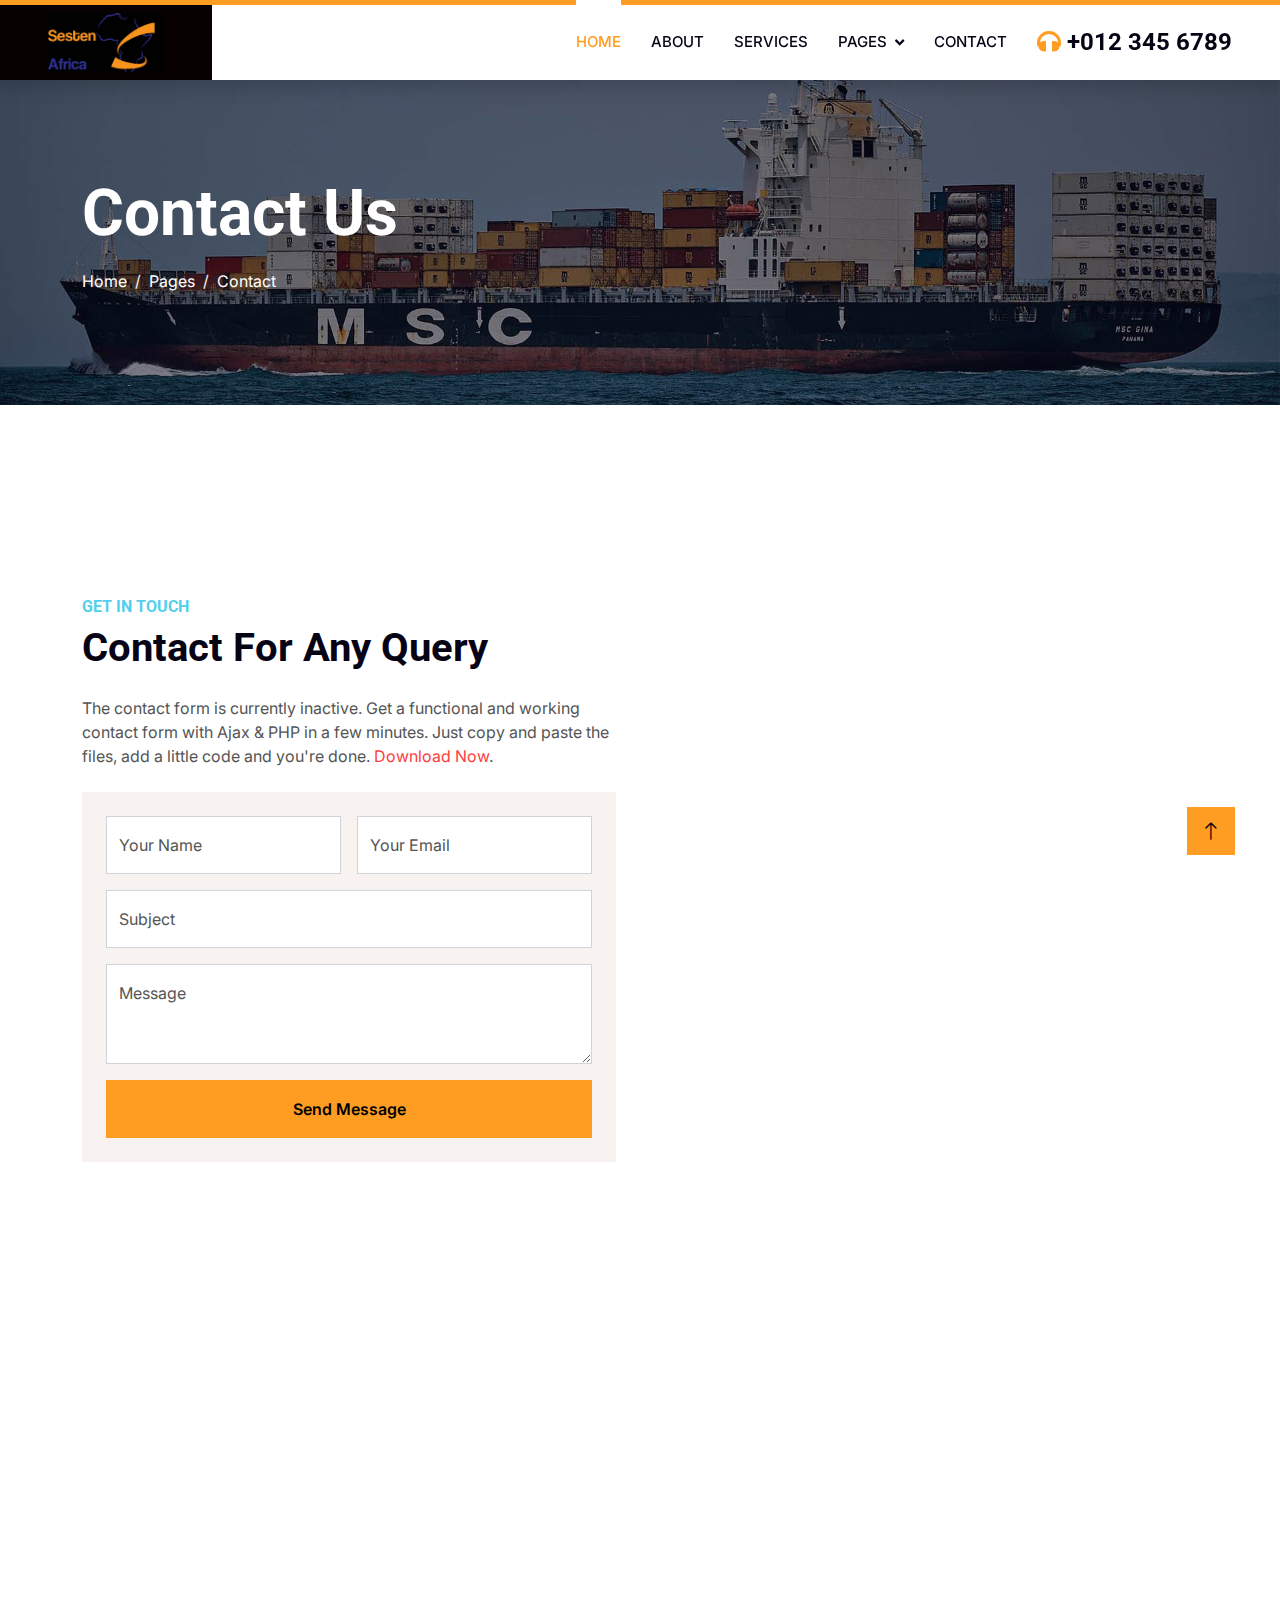
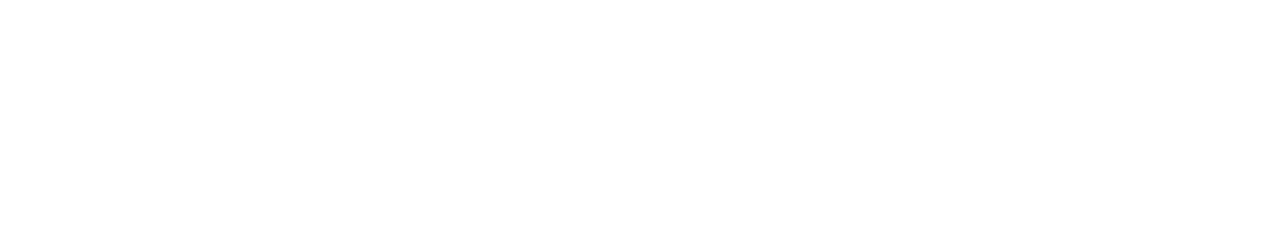
<file: contact.html>
<!DOCTYPE html>
<html lang="en">

<head>
    <meta charset="utf-8">
    <title>Logistics</title>
    <meta content="width=device-width, initial-scale=1.0" name="viewport">
    <meta content="" name="keywords">
    <meta content="" name="description">

    <!-- Favicon -->
    <link href="img/favicon.ico" rel="icon">

    <!-- Google Web Fonts -->
    <link rel="preconnect" href="https://fonts.googleapis.com">
    <link rel="preconnect" href="https://fonts.gstatic.com" crossorigin>
    <link href="https://fonts.googleapis.com/css2?family=Inter:wght@400;600&family=Roboto:wght@500;700&display=swap" rel="stylesheet">

    <!-- Icon Font Stylesheet -->
    <link href="https://cdnjs.cloudflare.com/ajax/libs/font-awesome/5.10.0/css/all.min.css" rel="stylesheet">
    <link href="https://cdn.jsdelivr.net/npm/bootstrap-icons@1.4.1/font/bootstrap-icons.css" rel="stylesheet">

    <!-- Libraries Stylesheet -->
    <link href="lib/animate/animate.min.css" rel="stylesheet">
    <link href="lib/owlcarousel/assets/owl.carousel.min.css" rel="stylesheet">

    <!-- Customized Bootstrap Stylesheet -->
    <link href="css/bootstrap.min.css" rel="stylesheet">

    <!-- Template Stylesheet -->
    <link href="css/style.css" rel="stylesheet">
    
    <style>
        .navbar-brand {
    background-color: #080101; /* Dark Blue */
    padding: 8px 15px;
 
}

.navbar-brand img {
    max-height: 60px;
    width: auto;
}

.border-primary {
    border-color: #FF9D23 !important; /* Gold/Yellow */
}

.btn-primary {
    background-color: #FF9D23 !important;
    border-color: #FF9D23 !important;
    color: #000 !important;
}

.btn-primary:hover {
    background-color: #FF9D23 !important;
    border-color: #FF9D23 !important;
    color: #000 !important;
}



    </style>
</head>

<body>
    <!-- Spinner Start -->
    <div id="spinner" class="show bg-white position-fixed translate-middle w-100 vh-100 top-50 start-50 d-flex align-items-center justify-content-center">
        <div class="spinner-grow text-primary" style="width: 3rem; height: 3rem;" role="status">
            <span class="sr-only">Loading...</span>
        </div>
    </div>
    <!-- Spinner End -->


    <!-- Navbar Start -->
   <!-- Navbar Start -->
<nav class="navbar navbar-expand-lg bg-white navbar-light shadow border-top border-5 border-primary sticky-top p-0">
    <a href="index.html" class="navbar-brand d-flex align-items-center px-4 px-lg-5">
        <img class="img-fluid" src="img/logo.jpg" alt="Logo" style="height: 60px; width: auto; max-width: 100%;">
    </a>
    <button type="button" class="navbar-toggler me-4" data-bs-toggle="collapse" data-bs-target="#navbarCollapse">
        <span class="navbar-toggler-icon"></span>
    </button>
    <div class="collapse navbar-collapse" id="navbarCollapse">
        <div class="navbar-nav ms-auto p-4 p-lg-0">
            <a href="index.html" class="nav-item nav-link active">Home</a>
            <a href="about.html" class="nav-item nav-link">About</a>
            <a href="service.html" class="nav-item nav-link">Services</a>
            <div class="nav-item dropdown">
                <a href="#" class="nav-link dropdown-toggle" data-bs-toggle="dropdown">Pages</a>
                <div class="dropdown-menu fade-up m-0">
                    <!-- <a href="price.html" class="dropdown-item">Pricing Plan</a>
                    <a href="feature.html" class="dropdown-item">Features</a>
                    <a href="quote.html" class="dropdown-item">Free Quote</a>
                    <a href="team.html" class="dropdown-item">Our Team</a>
                    <a href="testimonial.html" class="dropdown-item">Testimonial</a>
                    <a href="404.html" class="dropdown-item">404 Page</a> -->
                </div>
            </div>
            <a href="contact.html" class="nav-item nav-link">Contact</a>
        </div>
        <h4 class="m-0 pe-lg-5 d-none d-lg-block">
           
            <i class="fa fa-headphones" style="color: #FF9D23;"></i> +012 345 6789
        </h4>
    </div>
</nav>
<!-- Navbar End -->
    <!-- Navbar End -->


    <!-- Page Header Start -->
    <div class="container-fluid page-header py-5" style="margin-bottom: 6rem;">
        <div class="container py-5">
            <h1 class="display-3 text-white mb-3 animated slideInDown">Contact Us</h1>
            <nav aria-label="breadcrumb animated slideInDown">
                <ol class="breadcrumb">
                    <li class="breadcrumb-item"><a class="text-white" href="#">Home</a></li>
                    <li class="breadcrumb-item"><a class="text-white" href="#">Pages</a></li>
                    <li class="breadcrumb-item text-white active" aria-current="page">Contact</li>
                </ol>
            </nav>
        </div>
    </div>
    <!-- Page Header End -->


    <!-- Contact Start -->
    <div class="container-fluid overflow-hidden py-5 px-lg-0">
        <div class="container contact-page py-5 px-lg-0">
            <div class="row g-5 mx-lg-0">
                <div class="col-md-6 contact-form wow fadeIn" data-wow-delay="0.1s">
                    <h6 class="text-secondary text-uppercase">Get In Touch</h6>
                    <h1 class="mb-4">Contact For Any Query</h1>
                    <p class="mb-4">The contact form is currently inactive. Get a functional and working contact form with Ajax & PHP in a few minutes. Just copy and paste the files, add a little code and you're done. <a href="https://htmlcodex.com/contact-form">Download Now</a>.</p>
                    <div class="bg-light p-4">
                        <form>
                            <div class="row g-3">
                                <div class="col-md-6">
                                    <div class="form-floating">
                                        <input type="text" class="form-control" id="name" placeholder="Your Name">
                                        <label for="name">Your Name</label>
                                    </div>
                                </div>
                                <div class="col-md-6">
                                    <div class="form-floating">
                                        <input type="email" class="form-control" id="email" placeholder="Your Email">
                                        <label for="email">Your Email</label>
                                    </div>
                                </div>
                                <div class="col-12">
                                    <div class="form-floating">
                                        <input type="text" class="form-control" id="subject" placeholder="Subject">
                                        <label for="subject">Subject</label>
                                    </div>
                                </div>
                                <div class="col-12">
                                    <div class="form-floating">
                                        <textarea class="form-control" placeholder="Leave a message here" id="message" style="height: 100px"></textarea>
                                        <label for="message">Message</label>
                                    </div>
                                </div>
                                <div class="col-12">
                                    <button class="btn btn-primary w-100 py-3" type="submit">Send Message</button>
                                </div>
                            </div>
                        </form>
                    </div>
                </div>
                <div class="col-md-6 pe-lg-0 wow fadeInRight" data-wow-delay="0.1s">
                    <div class="position-relative h-100">
                        <iframe class="position-absolute w-100 h-100" style="object-fit: cover;"
                        src="https://www.google.com/maps/embed?pb=!1m18!1m12!1m3!1d3001156.4288297426!2d-78.01371936852176!3d42.72876761954724!2m3!1f0!2f0!3f0!3m2!1i1024!2i768!4f13.1!3m3!1m2!1s0x4ccc4bf0f123a5a9%3A0xddcfc6c1de189567!2sNew%20York%2C%20USA!5e0!3m2!1sen!2sbd!4v1603794290143!5m2!1sen!2sbd"
                        frameborder="0" allowfullscreen="" aria-hidden="false"
                        tabindex="0"></iframe>
                    </div>
                </div>
            </div>
        </div>
    </div>
    <!-- Contact End -->


    <!-- Footer Start -->
    <div class="container-fluid bg-dark text-light footer pt-5 wow fadeIn" data-wow-delay="0.1s" style="margin-top: 6rem;">
        <div class="container py-5">
            <div class="row g-5">
                <div class="col-lg-3 col-md-6">
                    <h4 class="text-light mb-4">Address</h4>
                    <p class="mb-2"><i class="fa fa-map-marker-alt me-3"></i>11th Floor, Rita tower</p>
                    <p class="mb-2"><i class="fa fa-phone-alt me-3"></i>Simu / Makunganya street</p>
                    <p class="mb-2"><i class="fa fa-envelope me-3"></i> Dar es salaam, Tanzania</p>
                    <p class="mb-2"><i class="fa fa-envelope me-3"></i>P.O.Box 76706 Dar es salaam</p>
                    <p class="mb-2"><i class="fa fa-envelope me-3"></i>info@sesten.co.tz</p>
                    <div class="d-flex pt-2">
                        <a class="btn btn-outline-light btn-social" href="https://www.instagram.com/sesten_logistics_tanzania?igsh=dXhiamVpbWo3eGgw"><i class="fab fa-instagram"></i></a>
                        <a class="btn btn-outline-light btn-social" href="https://m.facebook.com/sesten1010/"><i class="fab fa-facebook-f"></i></a>
                        <a class="btn btn-outline-light btn-social" href=""><i class="fab fa-youtube"></i></a>
                        <a class="btn btn-outline-light btn-social" href="https://tz.linkedin.com/in/sesten-logistics-tanzania-a4193b17a"><i class="fab fa-linkedin-in"></i></a>
                    </div>
                </div>
                <div class="col-lg-3 col-md-6">
                    <h4 class="text-light mb-4">Services</h4>
                    <a class="btn btn-link" href="">Air Freight</a>
                    <a class="btn btn-link" href="">Sea Freight</a>
                    <a class="btn btn-link" href="">Road Freight</a>
                    <a class="btn btn-link" href="">Logistic Solutions</a>
                    <a class="btn btn-link" href="">Industry solutions</a>
                </div>
                <div class="col-lg-3 col-md-6">
                    <h4 class="text-light mb-4">Quick Links</h4>
                    <a class="btn btn-link" href="about.html">About Us</a>
                    <a class="btn btn-link" href="contact.html">Contact Us</a>
                    <a class="btn btn-link" href="service.html">Our Services</a>
                    <a class="btn btn-link" href="">Terms & Condition</a>
                    <a class="btn btn-link" href="">Support</a>
                </div>

                <div class="col-lg-3 col-md-6">
                    <h4 class="text-light mb-4">Have A questions</h4>
                    <p class="mb-2"><i class="fa fa-phone-alt me-3"></i>+255 776 333 333</p>
                    <p class="mb-2"><i class="fa fa-phone-alt me-3"></i>+255 754 028 832</p>
                    <p class="mb-2"><i class="fa fa-phone-alt me-3"></i>+255 626 999 222</p>
                    <p class="mb-2"><i class="fa fa-phone-alt me-3"></i>+255 733 777 000</p>
                    <p class="mb-2"><i class="fa fa-envelope me-3"></i>info@sesten.co.tz</p>
                
                </div>
            
            </div>
        </div>
        <div class="container">
            <div class="copyright">
                <div class="row">
                    <div class="col-md-6 text-center text-md-start mb-3 mb-md-0">

                        <p class="pd-y-10 mb-0">Copyright&copy; 2025 |  Created By  <a href="https://sesten.co.tz" target="_blank">sesten
                        </a></p>
                    </div>
                    <div class="col-md-6 text-center text-md-end">
                        <!--/*** This template is free as long as you keep the footer author’s credit link/attribution link/backlink. If you'd like to use the template without the footer author’s credit link/attribution link/backlink, you can purchase the Credit Removal License from "https://htmlcodex.com/credit-removal". Thank you for your support. ***/-->
                        Designed By <a class="border-bottom" href="https://sesten.co.tz">KRM ENTERPRISES</a>
                    </div>
                </div>
            </div>
        </div>
    </div>
    <!-- Footer End -->


    <!-- Back to Top -->
    <a href="#" class="btn btn-lg btn-primary btn-lg-square rounded-0 back-to-top"><i class="bi bi-arrow-up"></i></a>


    <!-- JavaScript Libraries -->
    <script src="https://code.jquery.com/jquery-3.4.1.min.js"></script>
    <script src="https://cdn.jsdelivr.net/npm/bootstrap@5.0.0/dist/js/bootstrap.bundle.min.js"></script>
    <script src="lib/wow/wow.min.js"></script>
    <script src="lib/easing/easing.min.js"></script>
    <script src="lib/waypoints/waypoints.min.js"></script>
    <script src="lib/counterup/counterup.min.js"></script>
    <script src="lib/owlcarousel/owl.carousel.min.js"></script>

    <!-- Template Javascript -->
    <script src="js/main.js"></script>
</body>

</html>
</file>
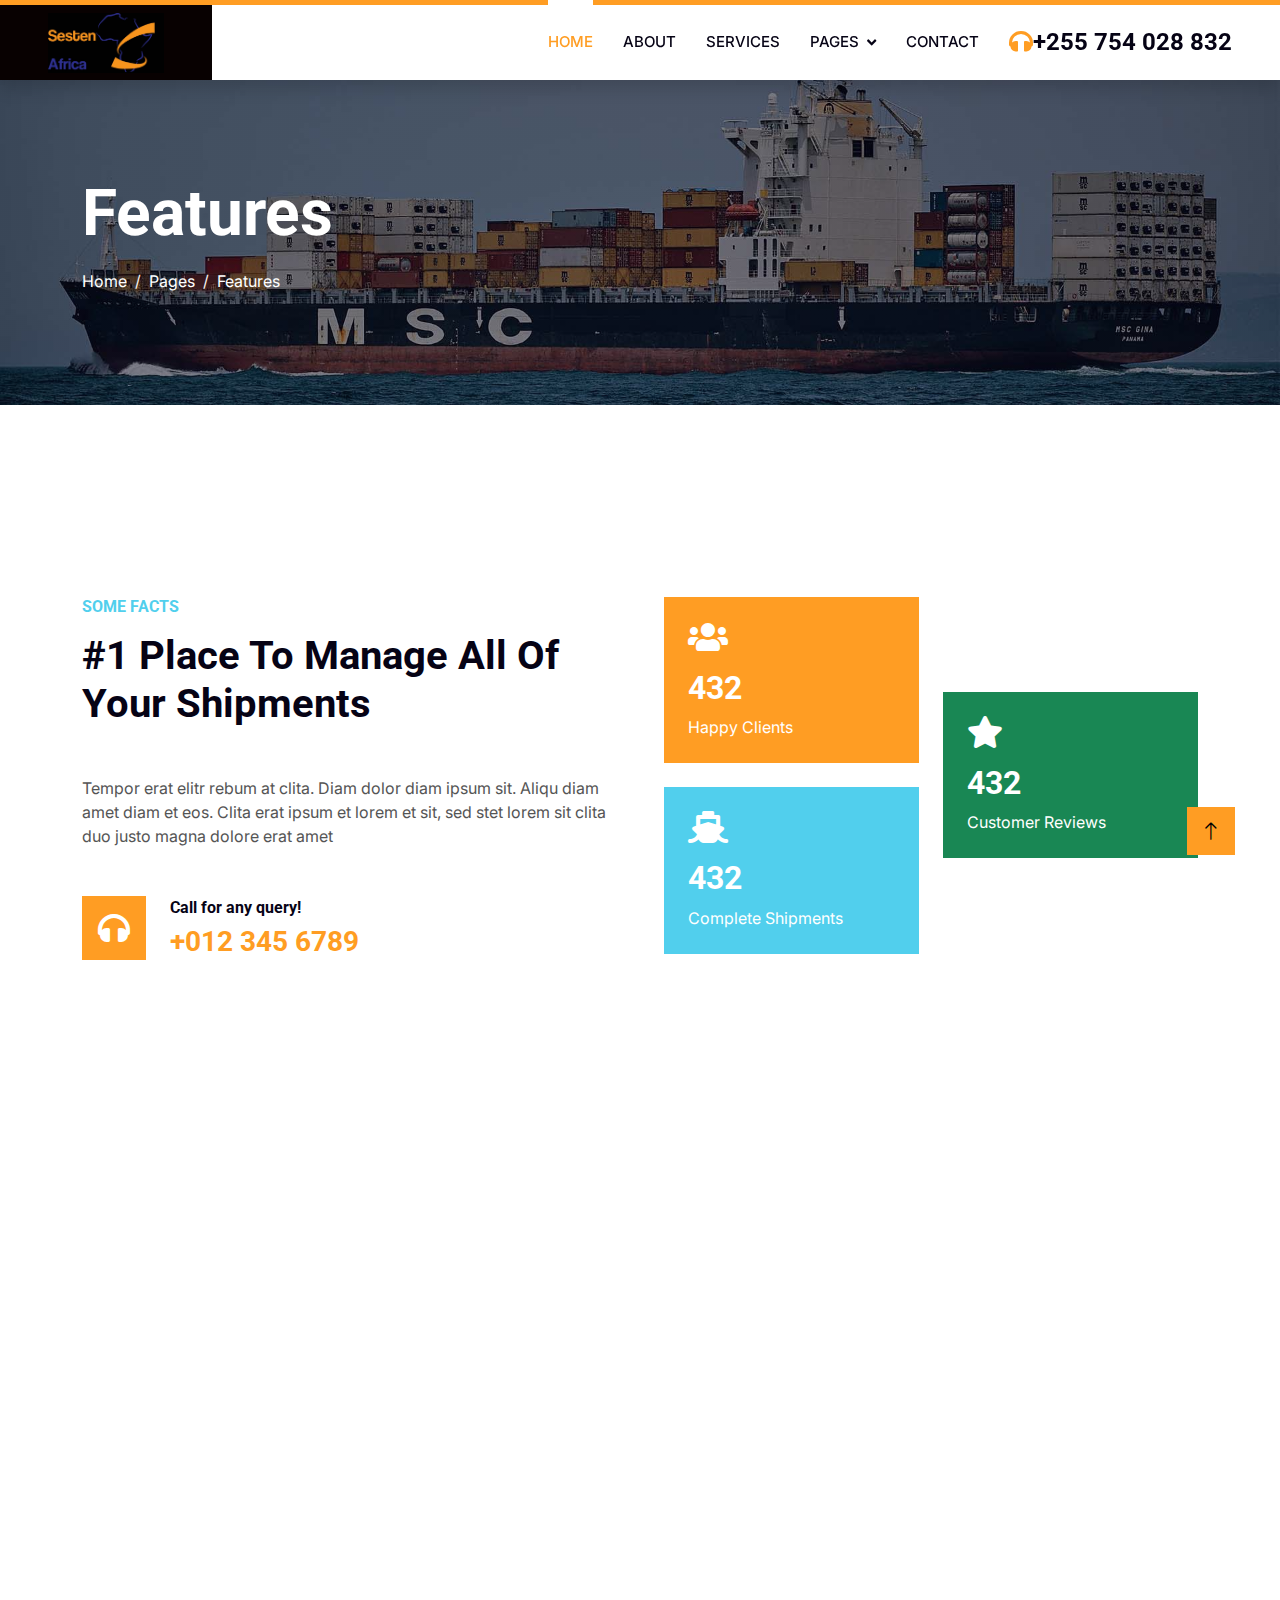
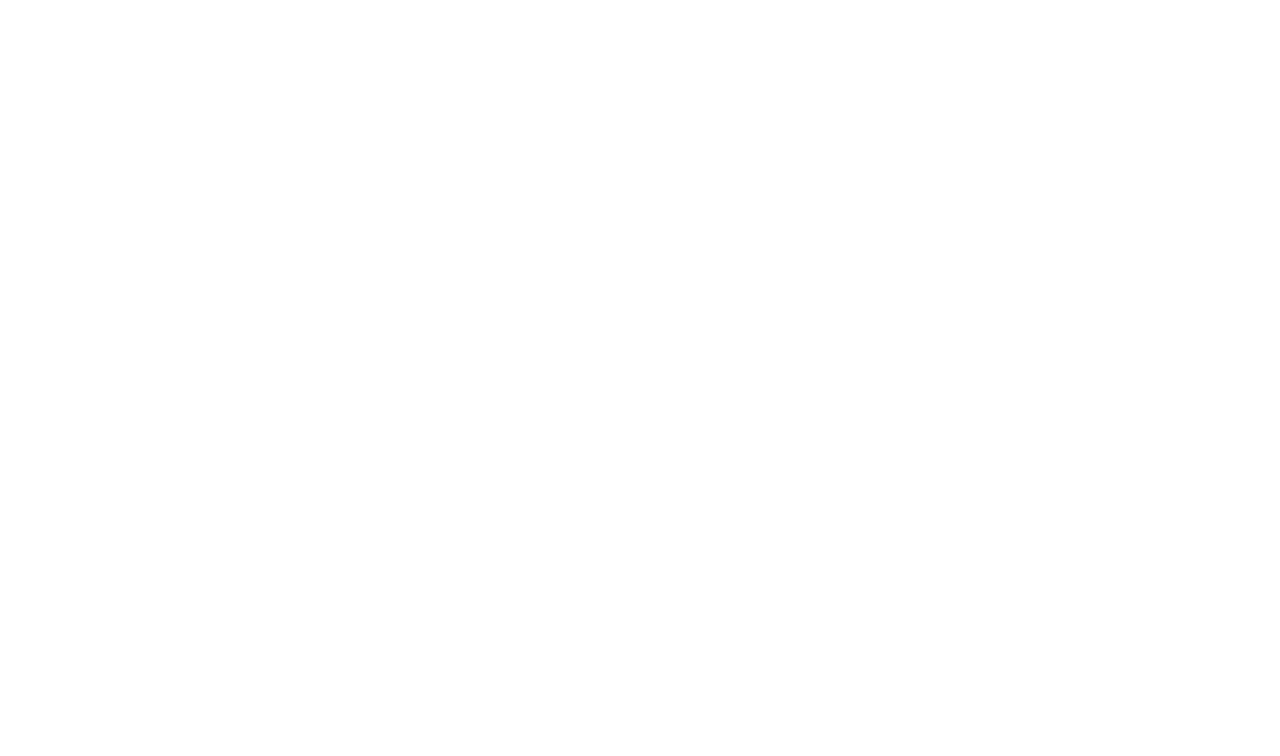
<file: feature.html>
<!DOCTYPE html>
<html lang="en">

<head>
    <meta charset="utf-8">
    <title>Logistics</title>
    <meta content="width=device-width, initial-scale=1.0" name="viewport">
    <meta content="" name="keywords">
    <meta content="" name="description">

    <!-- Favicon -->
    <link href="img/favicon.ico" rel="icon">

    <!-- Google Web Fonts -->
    <link rel="preconnect" href="https://fonts.googleapis.com">
    <link rel="preconnect" href="https://fonts.gstatic.com" crossorigin>
    <link href="https://fonts.googleapis.com/css2?family=Inter:wght@400;600&family=Roboto:wght@500;700&display=swap" rel="stylesheet">

    <!-- Icon Font Stylesheet -->
    <link href="https://cdnjs.cloudflare.com/ajax/libs/font-awesome/5.10.0/css/all.min.css" rel="stylesheet">
    <link href="https://cdn.jsdelivr.net/npm/bootstrap-icons@1.4.1/font/bootstrap-icons.css" rel="stylesheet">

    <!-- Libraries Stylesheet -->
    <link href="lib/animate/animate.min.css" rel="stylesheet">
    <link href="lib/owlcarousel/assets/owl.carousel.min.css" rel="stylesheet">

    <!-- Customized Bootstrap Stylesheet -->
    <link href="css/bootstrap.min.css" rel="stylesheet">

    <!-- Template Stylesheet -->
    <link href="css/style.css" rel="stylesheet">
    
    <style>
        .navbar-brand {
    background-color: #080101; /* Dark Blue */
    padding: 8px 15px;
 
}

.navbar-brand img {
    max-height: 60px;
    width: auto;
}

.border-primary {
    border-color: #FF9D23 !important; /* Gold/Yellow */
}

.btn-primary {
    background-color: #FF9D23 !important;
    border-color: #FF9D23 !important;
    color: #000 !important;
}

.btn-primary:hover {
    background-color: #FF9D23 !important;
    border-color: #FF9D23 !important;
    color: #000 !important;
}



    </style>
</head>

<body>
    <!-- Spinner Start -->
    <div id="spinner" class="show bg-white position-fixed translate-middle w-100 vh-100 top-50 start-50 d-flex align-items-center justify-content-center">
        <div class="spinner-grow text-primary" style="width: 3rem; height: 3rem;" role="status">
            <span class="sr-only">Loading...</span>
        </div>
    </div>
    <!-- Spinner End -->


    <!-- Navbar Start -->
<!-- Navbar Start -->
<nav class="navbar navbar-expand-lg bg-white navbar-light shadow border-top border-5 border-primary sticky-top p-0">
    <a href="index.html" class="navbar-brand d-flex align-items-center px-4 px-lg-5">
        <img class="img-fluid" src="img/logo.jpg" alt="Logo" style="height: 60px; width: auto; max-width: 100%;">
    </a>
    <button type="button" class="navbar-toggler me-4" data-bs-toggle="collapse" data-bs-target="#navbarCollapse">
        <span class="navbar-toggler-icon"></span>
    </button>
    <div class="collapse navbar-collapse" id="navbarCollapse">
        <div class="navbar-nav ms-auto p-4 p-lg-0">
            <a href="index.html" class="nav-item nav-link active">Home</a>
            <a href="about.html" class="nav-item nav-link">About</a>
            <a href="service.html" class="nav-item nav-link">Services</a>
            <div class="nav-item dropdown">
                <a href="#" class="nav-link dropdown-toggle" data-bs-toggle="dropdown">Pages</a>
                <div class="dropdown-menu fade-up m-0">
                    <!-- <a href="price.html" class="dropdown-item">Pricing Plan</a>
                    <a href="feature.html" class="dropdown-item">Features</a>
                    <a href="quote.html" class="dropdown-item">Free Quote</a>
                    <a href="team.html" class="dropdown-item">Our Team</a>
                    <a href="testimonial.html" class="dropdown-item">Testimonial</a>
                    <a href="404.html" class="dropdown-item">404 Page</a> -->
                </div>
            </div>
            <a href="contact.html" class="nav-item nav-link">Contact</a>
        </div>
        <h4 class="m-0 pe-lg-5 d-none d-lg-block">
           
            <i class="fa fa-headphones" style="color: #FF9D23;"></i>+255 754 028 832
        </h4>
    </div>
</nav>
<!-- Navbar End -->
    <!-- Navbar End -->


    <!-- Page Header Start -->
    <div class="container-fluid page-header py-5" style="margin-bottom: 6rem;">
        <div class="container py-5">
            <h1 class="display-3 text-white mb-3 animated slideInDown">Features</h1>
            <nav aria-label="breadcrumb animated slideInDown">
                <ol class="breadcrumb">
                    <li class="breadcrumb-item"><a class="text-white" href="#">Home</a></li>
                    <li class="breadcrumb-item"><a class="text-white" href="#">Pages</a></li>
                    <li class="breadcrumb-item text-white active" aria-current="page">Features</li>
                </ol>
            </nav>
        </div>
    </div>
    <!-- Page Header End -->


    <!-- Fact Start -->
    <div class="container-xxl py-5">
        <div class="container py-5">
            <div class="row g-5">
                <div class="col-lg-6 wow fadeInUp" data-wow-delay="0.1s">
                    <h6 class="text-secondary text-uppercase mb-3">Some Facts</h6>
                    <h1 class="mb-5">#1 Place To Manage All Of Your Shipments</h1>
                    <p class="mb-5">Tempor erat elitr rebum at clita. Diam dolor diam ipsum sit. Aliqu diam amet diam et eos. Clita erat ipsum et lorem et sit, sed stet lorem sit clita duo justo magna dolore erat amet</p>
                    <div class="d-flex align-items-center">
                        <i class="fa fa-headphones fa-2x flex-shrink-0 bg-primary p-3 text-white"></i>
                        <div class="ps-4">
                            <h6>Call for any query!</h6>
                            <h3 class="text-primary m-0">+012 345 6789</h3>
                        </div>
                    </div>
                </div>
                <div class="col-lg-6">
                    <div class="row g-4 align-items-center">
                        <div class="col-sm-6">
                            <div class="bg-primary p-4 mb-4 wow fadeIn" data-wow-delay="0.3s">
                                <i class="fa fa-users fa-2x text-white mb-3"></i>
                                <h2 class="text-white mb-2" data-toggle="counter-up">1234</h2>
                                <p class="text-white mb-0">Happy Clients</p>
                            </div>
                            <div class="bg-secondary p-4 wow fadeIn" data-wow-delay="0.5s">
                                <i class="fa fa-ship fa-2x text-white mb-3"></i>
                                <h2 class="text-white mb-2" data-toggle="counter-up">1234</h2>
                                <p class="text-white mb-0">Complete Shipments</p>
                            </div>
                        </div>
                        <div class="col-sm-6">
                            <div class="bg-success p-4 wow fadeIn" data-wow-delay="0.7s">
                                <i class="fa fa-star fa-2x text-white mb-3"></i>
                                <h2 class="text-white mb-2" data-toggle="counter-up">1234</h2>
                                <p class="text-white mb-0">Customer Reviews</p>
                            </div>
                        </div>
                    </div>
                </div>
            </div>
        </div>
    </div>
    <!-- Fact End -->


    <!-- Feature Start -->
    <div class="container-fluid overflow-hidden py-5 px-lg-0">
        <div class="container feature py-5 px-lg-0">
            <div class="row g-5 mx-lg-0">
                <div class="col-lg-6 feature-text wow fadeInUp" data-wow-delay="0.1s">
                    <h6 class="text-secondary text-uppercase mb-3">Our Features</h6>
                    <h1 class="mb-5">We Are Trusted Logistics Company Since 1990</h1>
                    <div class="d-flex mb-5 wow fadeInUp" data-wow-delay="0.3s">
                        <i class="fa fa-globe text-primary fa-3x flex-shrink-0"></i>
                        <div class="ms-4">
                            <h5>Worldwide Service</h5>
                            <p class="mb-0">Diam dolor ipsum sit amet eos erat ipsum lorem sed stet lorem sit clita duo justo magna erat amet</p>
                        </div>
                    </div>
                    <div class="d-flex mb-5 wow fadeIn" data-wow-delay="0.5s">
                        <i class="fa fa-shipping-fast text-primary fa-3x flex-shrink-0"></i>
                        <div class="ms-4">
                            <h5>On Time Delivery</h5>
                            <p class="mb-0">Diam dolor ipsum sit amet eos erat ipsum lorem sed stet lorem sit clita duo justo magna erat amet</p>
                        </div>
                    </div>
                    <div class="d-flex mb-0 wow fadeInUp" data-wow-delay="0.7s">
                        <i class="fa fa-headphones text-primary fa-3x flex-shrink-0"></i>
                        <div class="ms-4">
                            <h5>24/7 Telephone Support</h5>
                            <p class="mb-0">Diam dolor ipsum sit amet eos erat ipsum lorem sed stet lorem sit clita duo justo magna erat amet</p>
                        </div>
                    </div>
                </div>
                <div class="col-lg-6 pe-lg-0 wow fadeInRight" data-wow-delay="0.1s" style="min-height: 400px;">
                    <div class="position-relative h-100">
                        <img class="position-absolute img-fluid w-100 h-100" src="img/feature.jpg" style="object-fit: cover;" alt="">
                    </div>
                </div>
            </div>
        </div>
    </div>
    <!-- Feature End -->
        

    <!-- Footer Start -->
    <div class="container-fluid bg-dark text-light footer pt-5 wow fadeIn" data-wow-delay="0.1s" style="margin-top: 6rem;">
        <div class="container py-5">
            <div class="row g-5">
                <div class="col-lg-3 col-md-6">
                    <h4 class="text-light mb-4">Address</h4>
                    <p class="mb-2"><i class="fa fa-map-marker-alt me-3"></i>11th Floor, Rita tower</p>
                    <p class="mb-2"><i class="fa fa-phone-alt me-3"></i>Simu / Makunganya street</p>
                    <p class="mb-2"><i class="fa fa-envelope me-3"></i> Dar es salaam, Tanzania</p>
                    <p class="mb-2"><i class="fa fa-envelope me-3"></i>P.O.Box 76706 Dar es salaam</p>
                    <p class="mb-2"><i class="fa fa-envelope me-3"></i>info@sesten.co.tz</p>
                    <div class="d-flex pt-2">
                        <a class="btn btn-outline-light btn-social" href=""><i class="fab fa-twitter"></i></a>
                        <a class="btn btn-outline-light btn-social" href=""><i class="fab fa-facebook-f"></i></a>
                        <a class="btn btn-outline-light btn-social" href=""><i class="fab fa-youtube"></i></a>
                        <a class="btn btn-outline-light btn-social" href=""><i class="fab fa-linkedin-in"></i></a>
                    </div>
                </div>
                <div class="col-lg-3 col-md-6">
                    <h4 class="text-light mb-4">Services</h4>
                    <a class="btn btn-link" href="">Air Freight</a>
                    <a class="btn btn-link" href="">Sea Freight</a>
                    <a class="btn btn-link" href="">Road Freight</a>
                    <a class="btn btn-link" href="">Logistic Solutions</a>
                    <a class="btn btn-link" href="">Industry solutions</a>
                </div>
                <div class="col-lg-3 col-md-6">
                    <h4 class="text-light mb-4">Quick Links</h4>
                    <a class="btn btn-link" href="about.html">About Us</a>
                    <a class="btn btn-link" href="contact.html">Contact Us</a>
                    <a class="btn btn-link" href="service.html">Our Services</a>
                    <a class="btn btn-link" href="">Terms & Condition</a>
                    <a class="btn btn-link" href="">Support</a>
                </div>

                <div class="col-lg-3 col-md-6">
                    <h4 class="text-light mb-4">Have A questions</h4>
                    <p class="mb-2"><i class="fa fa-phone-alt me-3"></i>+255 776 333 333</p>
                    <p class="mb-2"><i class="fa fa-phone-alt me-3"></i>+255 754 028 832</p>
                    <p class="mb-2"><i class="fa fa-phone-alt me-3"></i>+255 626 999 222</p>
                    <p class="mb-2"><i class="fa fa-phone-alt me-3"></i>+255 733 777 000</p>
                    <p class="mb-2"><i class="fa fa-envelope me-3"></i>info@sesten.co.tz</p>
                
                </div>
            
            </div>
        </div>
        <div class="container">
            <div class="copyright">
                <div class="row">
                    <div class="col-md-6 text-center text-md-start mb-3 mb-md-0">

                        <p class="pd-y-10 mb-0">Copyright&copy; 2025 |  Created By  <a href="https://sesten.co.tz" target="_blank">sesten
                        </a></p>
                    </div>
                    <div class="col-md-6 text-center text-md-end">
                        <!--/*** This template is free as long as you keep the footer author’s credit link/attribution link/backlink. If you'd like to use the template without the footer author’s credit link/attribution link/backlink, you can purchase the Credit Removal License from "https://htmlcodex.com/credit-removal". Thank you for your support. ***/-->
                        Designed By <a class="border-bottom" href="https://sesten.co.tz">KRM ENTERPRISES</a>
                    </div>
                </div>
            </div>
        </div>
    </div>
    <!-- Footer End -->


    <!-- Back to Top -->
    <a href="#" class="btn btn-lg btn-primary btn-lg-square rounded-0 back-to-top"><i class="bi bi-arrow-up"></i></a>


    <!-- JavaScript Libraries -->
    <script src="https://code.jquery.com/jquery-3.4.1.min.js"></script>
    <script src="https://cdn.jsdelivr.net/npm/bootstrap@5.0.0/dist/js/bootstrap.bundle.min.js"></script>
    <script src="lib/wow/wow.min.js"></script>
    <script src="lib/easing/easing.min.js"></script>
    <script src="lib/waypoints/waypoints.min.js"></script>
    <script src="lib/counterup/counterup.min.js"></script>
    <script src="lib/owlcarousel/owl.carousel.min.js"></script>

    <!-- Template Javascript -->
    <script src="js/main.js"></script>
</body>

</html>
</file>
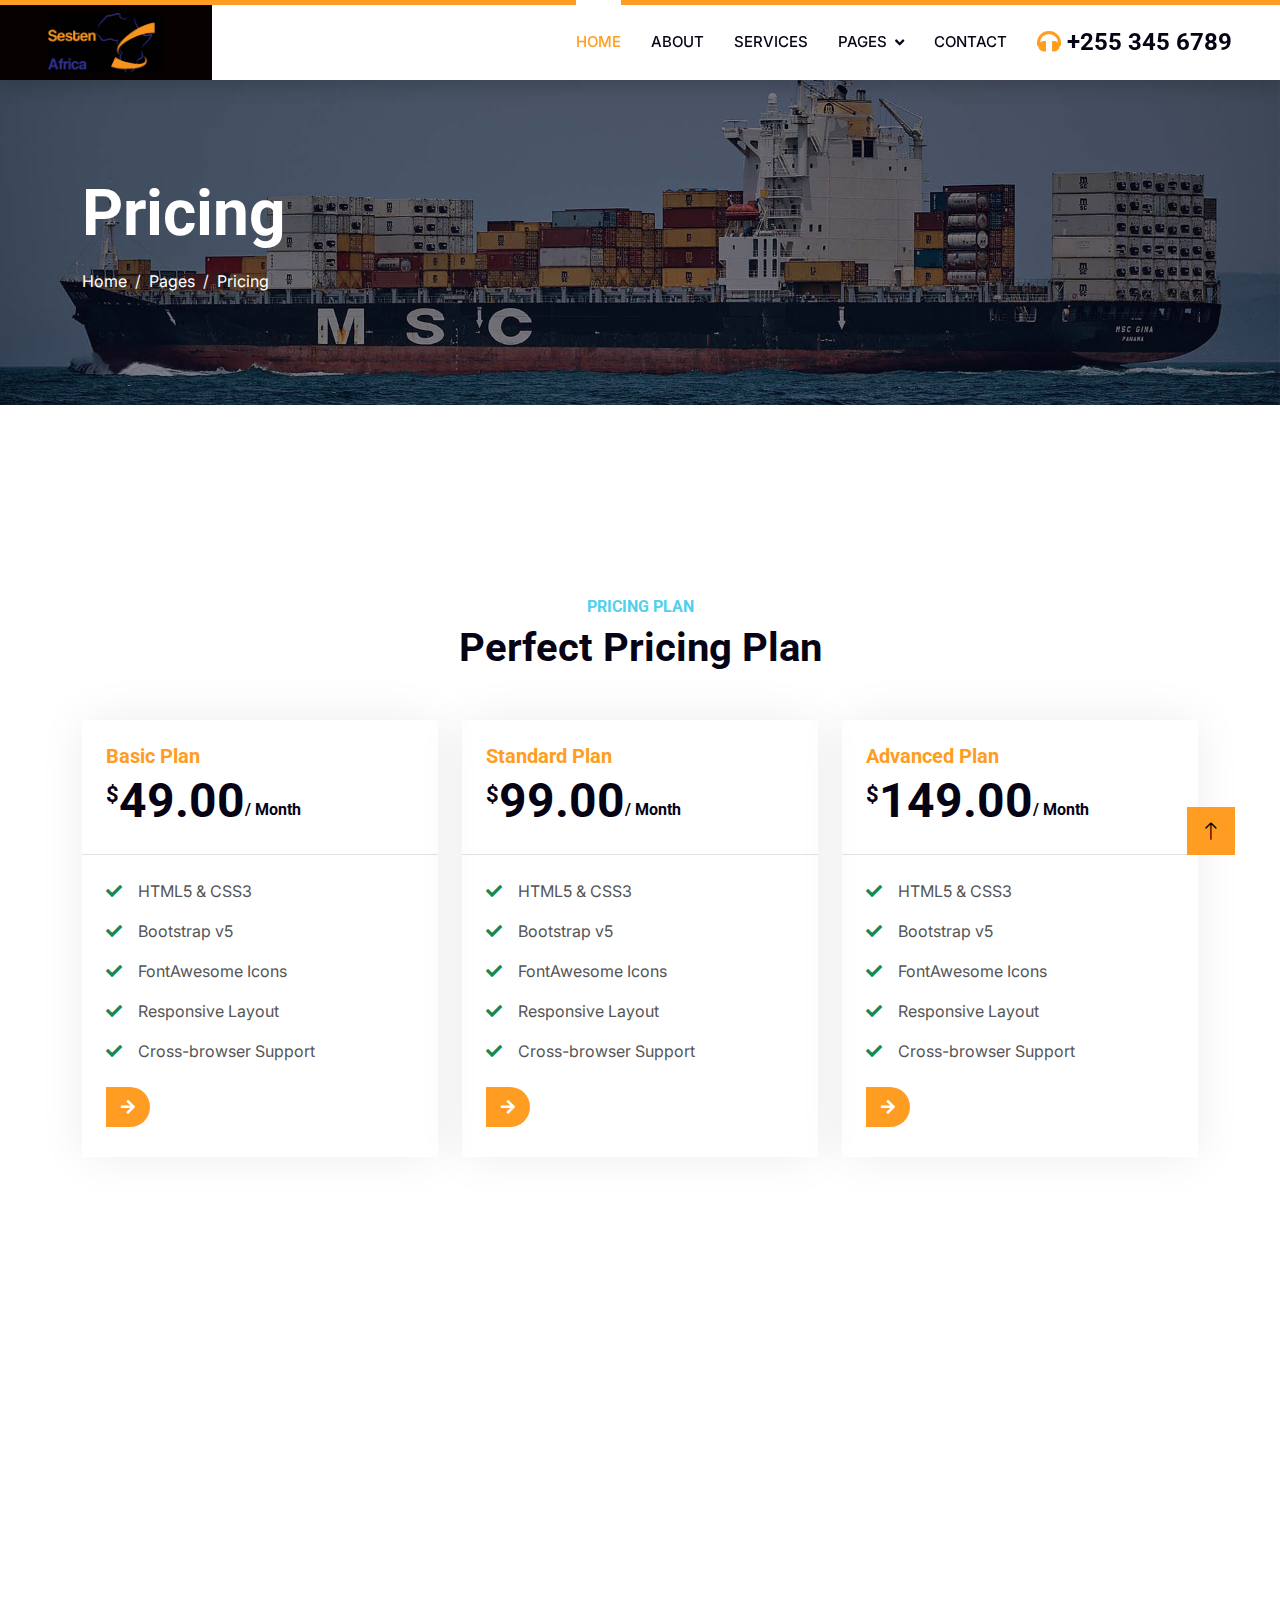
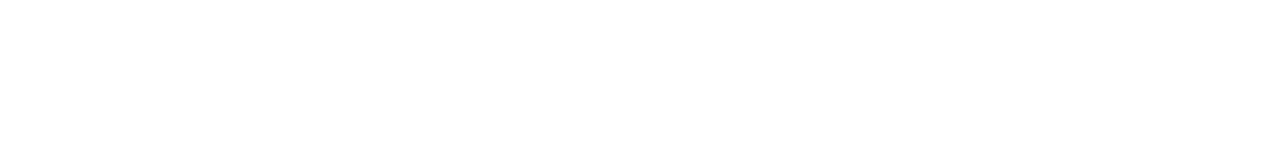
<file: price.html>
<!DOCTYPE html>
<html lang="en">

<head>
    <meta charset="utf-8">
    <title>Logistica - Shipping Company Website Template</title>
    <meta content="width=device-width, initial-scale=1.0" name="viewport">
    <meta content="" name="keywords">
    <meta content="" name="description">

    <!-- Favicon -->
    <link href="img/favicon.ico" rel="icon">

    <!-- Google Web Fonts -->
    <link rel="preconnect" href="https://fonts.googleapis.com">
    <link rel="preconnect" href="https://fonts.gstatic.com" crossorigin>
    <link href="https://fonts.googleapis.com/css2?family=Inter:wght@400;600&family=Roboto:wght@500;700&display=swap" rel="stylesheet">

    <!-- Icon Font Stylesheet -->
    <link href="https://cdnjs.cloudflare.com/ajax/libs/font-awesome/5.10.0/css/all.min.css" rel="stylesheet">
    <link href="https://cdn.jsdelivr.net/npm/bootstrap-icons@1.4.1/font/bootstrap-icons.css" rel="stylesheet">

    <!-- Libraries Stylesheet -->
    <link href="lib/animate/animate.min.css" rel="stylesheet">
    <link href="lib/owlcarousel/assets/owl.carousel.min.css" rel="stylesheet">

    <!-- Customized Bootstrap Stylesheet -->
    <link href="css/bootstrap.min.css" rel="stylesheet">

    <!-- Template Stylesheet -->
    <link href="css/style.css" rel="stylesheet">

    
    <style>
        .navbar-brand {
    background-color: #080101; /* Dark Blue */
    padding: 8px 15px;
 
}

.navbar-brand img {
    max-height: 60px;
    width: auto;
}

.border-primary {
    border-color: #FF9D23 !important; /* Gold/Yellow */
}

.btn-primary {
    background-color: #FF9D23 !important;
    border-color: #FF9D23 !important;
    color: #000 !important;
}

.btn-primary:hover {
    background-color: #FF9D23 !important;
    border-color: #FF9D23 !important;
    color: #000 !important;
}



    </style>
</head>

<body>
    <!-- Spinner Start -->
    <div id="spinner" class="show bg-white position-fixed translate-middle w-100 vh-100 top-50 start-50 d-flex align-items-center justify-content-center">
        <div class="spinner-grow text-primary" style="width: 3rem; height: 3rem;" role="status">
            <span class="sr-only">Loading...</span>
        </div>
    </div>
    <!-- Spinner End -->


    <!-- Navbar Start -->
  <!-- Navbar Start -->
<nav class="navbar navbar-expand-lg bg-white navbar-light shadow border-top border-5 border-primary sticky-top p-0">
    <a href="index.html" class="navbar-brand d-flex align-items-center px-4 px-lg-5">
        <img class="img-fluid" src="img/logo.jpg" alt="Logo" style="height: 60px; width: auto; max-width: 100%;">
    </a>
    <button type="button" class="navbar-toggler me-4" data-bs-toggle="collapse" data-bs-target="#navbarCollapse">
        <span class="navbar-toggler-icon"></span>
    </button>
    <div class="collapse navbar-collapse" id="navbarCollapse">
        <div class="navbar-nav ms-auto p-4 p-lg-0">
            <a href="index.html" class="nav-item nav-link active">Home</a>
            <a href="about.html" class="nav-item nav-link">About</a>
            <a href="service.html" class="nav-item nav-link">Services</a>
            <div class="nav-item dropdown">
                <a href="#" class="nav-link dropdown-toggle" data-bs-toggle="dropdown">Pages</a>
                <div class="dropdown-menu fade-up m-0">
                    <!-- <a href="price.html" class="dropdown-item">Pricing Plan</a>
                    <a href="feature.html" class="dropdown-item">Features</a>
                    <a href="quote.html" class="dropdown-item">Free Quote</a>
                    <a href="team.html" class="dropdown-item">Our Team</a>
                    <a href="testimonial.html" class="dropdown-item">Testimonial</a>
                    <a href="404.html" class="dropdown-item">404 Page</a> -->
                </div>
            </div>
            <a href="contact.html" class="nav-item nav-link">Contact</a>
        </div>
        <h4 class="m-0 pe-lg-5 d-none d-lg-block">
           
            <i class="fa fa-headphones" style="color: #FF9D23;"></i> +255 345 6789
        </h4>
    </div>
</nav>
<!-- Navbar End -->
    <!-- Navbar End -->


    <!-- Page Header Start -->
    <div class="container-fluid page-header py-5" style="margin-bottom: 6rem;">
        <div class="container py-5">
            <h1 class="display-3 text-white mb-3 animated slideInDown">Pricing</h1>
            <nav aria-label="breadcrumb animated slideInDown">
                <ol class="breadcrumb">
                    <li class="breadcrumb-item"><a class="text-white" href="#">Home</a></li>
                    <li class="breadcrumb-item"><a class="text-white" href="#">Pages</a></li>
                    <li class="breadcrumb-item text-white active" aria-current="page">Pricing</li>
                </ol>
            </nav>
        </div>
    </div>
    <!-- Page Header End -->


    <!-- Pricing Start -->
    <div class="container-xxl py-5">
        <div class="container py-5">
            <div class="text-center wow fadeInUp" data-wow-delay="0.1s">
                <h6 class="text-secondary text-uppercase">Pricing Plan</h6>
                <h1 class="mb-5">Perfect Pricing Plan</h1>
            </div>
            <div class="row g-4">
                <div class="col-md-6 col-lg-4 wow fadeInUp" data-wow-delay="0.3s">
                    <div class="price-item">
                        <div class="border-bottom p-4 mb-4">
                            <h5 class="text-primary mb-1">Basic Plan</h5>
                            <h1 class="display-5 mb-0">
                                <small class="align-top" style="font-size: 22px; line-height: 45px;">$</small>49.00<small
                                    class="align-bottom" style="font-size: 16px; line-height: 40px;">/ Month</small>
                            </h1>
                        </div>
                        <div class="p-4 pt-0">
                            <p><i class="fa fa-check text-success me-3"></i>HTML5 & CSS3</p>
                            <p><i class="fa fa-check text-success me-3"></i>Bootstrap v5</p>
                            <p><i class="fa fa-check text-success me-3"></i>FontAwesome Icons</p>
                            <p><i class="fa fa-check text-success me-3"></i>Responsive Layout</p>
                            <p><i class="fa fa-check text-success me-3"></i>Cross-browser Support</p>
                            <a class="btn-slide mt-2" href=""><i class="fa fa-arrow-right"></i><span >Order Now</span></a>
                        </div>
                    </div>
                </div>
                <div class="col-md-6 col-lg-4 wow fadeInUp" data-wow-delay="0.5s">
                    <div class="price-item">
                        <div class="border-bottom p-4 mb-4">
                            <h5 class="text-primary mb-1">Standard Plan</h5>
                            <h1 class="display-5 mb-0">
                                <small class="align-top" style="font-size: 22px; line-height: 45px;">$</small>99.00<small
                                    class="align-bottom" style="font-size: 16px; line-height: 40px;">/ Month</small>
                            </h1>
                        </div>
                        <div class="p-4 pt-0">
                            <p><i class="fa fa-check text-success me-3"></i>HTML5 & CSS3</p>
                            <p><i class="fa fa-check text-success me-3"></i>Bootstrap v5</p>
                            <p><i class="fa fa-check text-success me-3"></i>FontAwesome Icons</p>
                            <p><i class="fa fa-check text-success me-3"></i>Responsive Layout</p>
                            <p><i class="fa fa-check text-success me-3"></i>Cross-browser Support</p>
                            <a class="btn-slide mt-2" href=""><i class="fa fa-arrow-right"></i><span >Order Now</span></a>
                        </div>
                    </div>
                </div>
                <div class="col-md-6 col-lg-4 wow fadeInUp" data-wow-delay="0.7s">
                    <div class="price-item">
                        <div class="border-bottom p-4 mb-4">
                            <h5 class="text-primary mb-1">Advanced Plan</h5>
                            <h1 class="display-5 mb-0">
                                <small class="align-top" style="font-size: 22px; line-height: 45px;">$</small>149.00<small
                                    class="align-bottom" style="font-size: 16px; line-height: 40px;">/ Month</small>
                            </h1>
                        </div>
                        <div class="p-4 pt-0">
                            <p><i class="fa fa-check text-success me-3"></i>HTML5 & CSS3</p>
                            <p><i class="fa fa-check text-success me-3"></i>Bootstrap v5</p>
                            <p><i class="fa fa-check text-success me-3"></i>FontAwesome Icons</p>
                            <p><i class="fa fa-check text-success me-3"></i>Responsive Layout</p>
                            <p><i class="fa fa-check text-success me-3"></i>Cross-browser Support</p>
                            <a class="btn-slide mt-2" href=""><i class="fa fa-arrow-right"></i><span >Order Now</span></a>
                        </div>
                    </div>
                </div>
            </div>
        </div>
    </div>
    <!-- Pricing End -->


    <!-- Quote Start -->
    <!-- <div class="container-xxl py-5">
        <div class="container py-5">
            <div class="row g-5 align-items-center">
                <div class="col-lg-5 wow fadeInUp" data-wow-delay="0.1s">
                    <h6 class="text-secondary text-uppercase mb-3">Get A Quote</h6>
                    <h1 class="mb-5">Request A Free Qoute!</h1>
                    <p class="mb-5">Tempor erat elitr rebum at clita. Diam dolor diam ipsum sit. Aliqu diam amet diam et eos. Clita erat ipsum et lorem et sit, sed stet lorem sit clita duo justo erat amet</p>
                    <div class="d-flex align-items-center">
                        <i class="fa fa-headphones fa-2x flex-shrink-0 bg-primary p-3 text-white"></i>
                        <div class="ps-4">
                            <h6>Call for any query!</h6>
                            <h3 class="text-primary m-0">+012 345 6789</h3>
                        </div>
                    </div>
                </div>
                <div class="col-lg-7">
                    <div class="bg-light text-center p-5 wow fadeIn" data-wow-delay="0.5s">
                        <form>
                            <div class="row g-3">
                                <div class="col-12 col-sm-6">
                                    <input type="text" class="form-control border-0" placeholder="Your Name" style="height: 55px;">
                                </div>
                                <div class="col-12 col-sm-6">
                                    <input type="email" class="form-control border-0" placeholder="Your Email" style="height: 55px;">
                                </div>
                                <div class="col-12 col-sm-6">
                                    <input type="text" class="form-control border-0" placeholder="Your Mobile" style="height: 55px;">
                                </div>
                                <div class="col-12 col-sm-6">
                                    <select class="form-select border-0" style="height: 55px;">
                                        <option selected>Select A Freight</option>
                                        <option value="1">Freight 1</option>
                                        <option value="2">Freight 2</option>
                                        <option value="3">Freight 3</option>
                                    </select>
                                </div>
                                <div class="col-12">
                                    <textarea class="form-control border-0" placeholder="Special Note"></textarea>
                                </div>
                                <div class="col-12">
                                    <button class="btn btn-primary w-100 py-3" type="submit">Submit</button>
                                </div>
                            </div>
                        </form>
                    </div>
                </div>
            </div>
        </div>
    </div> -->
    <!-- Quote End -->
        

    <!-- Footer Start -->
    <div class="container-fluid bg-dark text-light footer pt-5 wow fadeIn" data-wow-delay="0.1s" style="margin-top: 6rem;">
        <div class="container py-5">
            <div class="row g-5">
                <div class="col-lg-3 col-md-6">
                    <h4 class="text-light mb-4">Address</h4>
                    <p class="mb-2"><i class="fa fa-map-marker-alt me-3"></i>123 Street, New York, USA</p>
                    <p class="mb-2"><i class="fa fa-phone-alt me-3"></i>+012 345 67890</p>
                    <p class="mb-2"><i class="fa fa-envelope me-3"></i>info@example.com</p>
                    <div class="d-flex pt-2">
                        <a class="btn btn-outline-light btn-social" href=""><i class="fab fa-twitter"></i></a>
                        <a class="btn btn-outline-light btn-social" href=""><i class="fab fa-facebook-f"></i></a>
                        <a class="btn btn-outline-light btn-social" href=""><i class="fab fa-youtube"></i></a>
                        <a class="btn btn-outline-light btn-social" href=""><i class="fab fa-linkedin-in"></i></a>
                    </div>
                </div>
                <div class="col-lg-3 col-md-6">
                    <h4 class="text-light mb-4">Services</h4>
                    <a class="btn btn-link" href="">Air Freight</a>
                    <a class="btn btn-link" href="">Sea Freight</a>
                    <a class="btn btn-link" href="">Road Freight</a>
                    <a class="btn btn-link" href="">Logistic Solutions</a>
                    <a class="btn btn-link" href="">Industry solutions</a>
                </div>
                <div class="col-lg-3 col-md-6">
                    <h4 class="text-light mb-4">Quick Links</h4>
                    <a class="btn btn-link" href="">About Us</a>
                    <a class="btn btn-link" href="">Contact Us</a>
                    <a class="btn btn-link" href="">Our Services</a>
                    <a class="btn btn-link" href="">Terms & Condition</a>
                    <a class="btn btn-link" href="">Support</a>
                </div>
                <div class="col-lg-3 col-md-6">
                    <h4 class="text-light mb-4">Newsletter</h4>
                    <p>Dolor amet sit justo amet elitr clita ipsum elitr est.</p>
                    <div class="position-relative mx-auto" style="max-width: 400px;">
                        <input class="form-control border-0 w-100 py-3 ps-4 pe-5" type="text" placeholder="Your email">
                        <button type="button" class="btn btn-primary py-2 position-absolute top-0 end-0 mt-2 me-2">SignUp</button>
                    </div>
                </div>
            </div>
        </div>
        <div class="container">
            <div class="copyright">
                <div class="row">
                    <div class="col-md-6 text-center text-md-start mb-3 mb-md-0">
                        &copy; <a class="border-bottom" href="#">Your Site Name</a>, All Right Reserved.
                    </div>
                    <div class="col-md-6 text-center text-md-end">
                        <!--/*** This template is free as long as you keep the footer author’s credit link/attribution link/backlink. If you'd like to use the template without the footer author’s credit link/attribution link/backlink, you can purchase the Credit Removal License from "https://htmlcodex.com/credit-removal". Thank you for your support. ***/-->
                        Designed By <a class="border-bottom" href="https://htmlcodex.com">HTML Codex</a>
                    </div>
                </div>
            </div>
        </div>
    </div>
    <!-- Footer End -->


    <!-- Back to Top -->
    <a href="#" class="btn btn-lg btn-primary btn-lg-square rounded-0 back-to-top"><i class="bi bi-arrow-up"></i></a>


    <!-- JavaScript Libraries -->
    <script src="https://code.jquery.com/jquery-3.4.1.min.js"></script>
    <script src="https://cdn.jsdelivr.net/npm/bootstrap@5.0.0/dist/js/bootstrap.bundle.min.js"></script>
    <script src="lib/wow/wow.min.js"></script>
    <script src="lib/easing/easing.min.js"></script>
    <script src="lib/waypoints/waypoints.min.js"></script>
    <script src="lib/counterup/counterup.min.js"></script>
    <script src="lib/owlcarousel/owl.carousel.min.js"></script>

    <!-- Template Javascript -->
    <script src="js/main.js"></script>
</body>

</html>
</file>
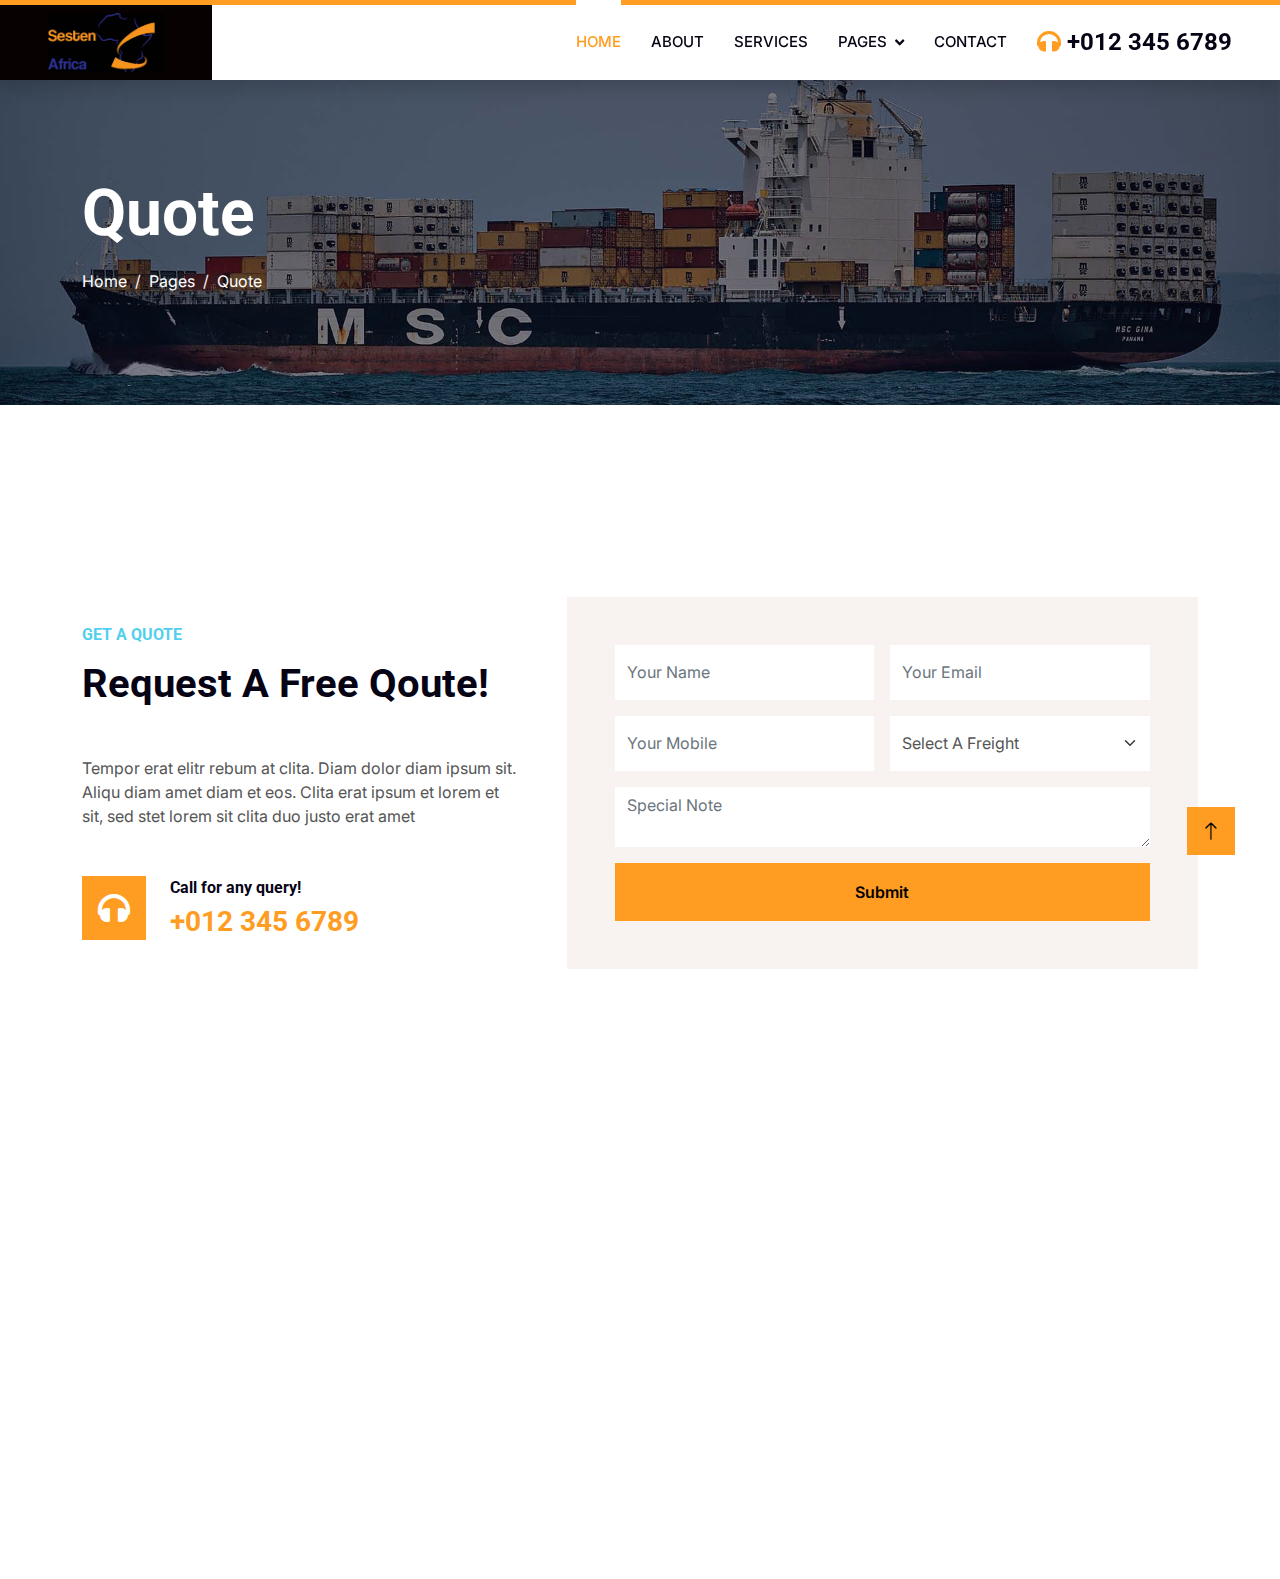
<file: quote.html>
<!DOCTYPE html>
<html lang="en">

<head>
    <meta charset="utf-8">
    <title>Logistica - Shipping Company Website Template</title>
    <meta content="width=device-width, initial-scale=1.0" name="viewport">
    <meta content="" name="keywords">
    <meta content="" name="description">

    <!-- Favicon -->
    <link href="img/favicon.ico" rel="icon">

    <!-- Google Web Fonts -->
    <link rel="preconnect" href="https://fonts.googleapis.com">
    <link rel="preconnect" href="https://fonts.gstatic.com" crossorigin>
    <link href="https://fonts.googleapis.com/css2?family=Inter:wght@400;600&family=Roboto:wght@500;700&display=swap" rel="stylesheet">

    <!-- Icon Font Stylesheet -->
    <link href="https://cdnjs.cloudflare.com/ajax/libs/font-awesome/5.10.0/css/all.min.css" rel="stylesheet">
    <link href="https://cdn.jsdelivr.net/npm/bootstrap-icons@1.4.1/font/bootstrap-icons.css" rel="stylesheet">

    <!-- Libraries Stylesheet -->
    <link href="lib/animate/animate.min.css" rel="stylesheet">
    <link href="lib/owlcarousel/assets/owl.carousel.min.css" rel="stylesheet">

    <!-- Customized Bootstrap Stylesheet -->
    <link href="css/bootstrap.min.css" rel="stylesheet">

    <!-- Template Stylesheet -->
    <link href="css/style.css" rel="stylesheet">
    
    <style>
        .navbar-brand {
    background-color: #080101; /* Dark Blue */
    padding: 8px 15px;
 
}

.navbar-brand img {
    max-height: 60px;
    width: auto;
}

.border-primary {
    border-color: #FF9D23 !important; /* Gold/Yellow */
}

.btn-primary {
    background-color: #FF9D23 !important;
    border-color: #FF9D23 !important;
    color: #000 !important;
}

.btn-primary:hover {
    background-color: #FF9D23 !important;
    border-color: #FF9D23 !important;
    color: #000 !important;
}



    </style>
</head>

<body>
    <!-- Spinner Start -->
    <div id="spinner" class="show bg-white position-fixed translate-middle w-100 vh-100 top-50 start-50 d-flex align-items-center justify-content-center">
        <div class="spinner-grow text-primary" style="width: 3rem; height: 3rem;" role="status">
            <span class="sr-only">Loading...</span>
        </div>
    </div>
    <!-- Spinner End -->


    <!-- Navbar Start -->
  <!-- Navbar Start -->
<nav class="navbar navbar-expand-lg bg-white navbar-light shadow border-top border-5 border-primary sticky-top p-0">
    <a href="index.html" class="navbar-brand d-flex align-items-center px-4 px-lg-5">
        <img class="img-fluid" src="img/logo.jpg" alt="Logo" style="height: 60px; width: auto; max-width: 100%;">
    </a>
    <button type="button" class="navbar-toggler me-4" data-bs-toggle="collapse" data-bs-target="#navbarCollapse">
        <span class="navbar-toggler-icon"></span>
    </button>
    <div class="collapse navbar-collapse" id="navbarCollapse">
        <div class="navbar-nav ms-auto p-4 p-lg-0">
            <a href="index.html" class="nav-item nav-link active">Home</a>
            <a href="about.html" class="nav-item nav-link">About</a>
            <a href="service.html" class="nav-item nav-link">Services</a>
            <div class="nav-item dropdown">
                <a href="#" class="nav-link dropdown-toggle" data-bs-toggle="dropdown">Pages</a>
                <div class="dropdown-menu fade-up m-0">
                    <!-- <a href="price.html" class="dropdown-item">Pricing Plan</a>
                    <a href="feature.html" class="dropdown-item">Features</a>
                    <a href="quote.html" class="dropdown-item">Free Quote</a>
                    <a href="team.html" class="dropdown-item">Our Team</a>
                    <a href="testimonial.html" class="dropdown-item">Testimonial</a>
                    <a href="404.html" class="dropdown-item">404 Page</a> -->
                </div>
            </div>
            <a href="contact.html" class="nav-item nav-link">Contact</a>
        </div>
        <h4 class="m-0 pe-lg-5 d-none d-lg-block">
           
            <i class="fa fa-headphones" style="color: #FF9D23;"></i> +012 345 6789
        </h4>
    </div>
</nav>
<!-- Navbar End -->
    <!-- Navbar End -->


    <!-- Page Header Start -->
    <div class="container-fluid page-header py-5" style="margin-bottom: 6rem;">
        <div class="container py-5">
            <h1 class="display-3 text-white mb-3 animated slideInDown">Quote</h1>
            <nav aria-label="breadcrumb animated slideInDown">
                <ol class="breadcrumb">
                    <li class="breadcrumb-item"><a class="text-white" href="#">Home</a></li>
                    <li class="breadcrumb-item"><a class="text-white" href="#">Pages</a></li>
                    <li class="breadcrumb-item text-white active" aria-current="page">Quote</li>
                </ol>
            </nav>
        </div>
    </div>
    <!-- Page Header End -->


    <!-- Quote Start -->
    <div class="container-xxl py-5">
        <div class="container py-5">
            <div class="row g-5 align-items-center">
                <div class="col-lg-5 wow fadeInUp" data-wow-delay="0.1s">
                    <h6 class="text-secondary text-uppercase mb-3">Get A Quote</h6>
                    <h1 class="mb-5">Request A Free Qoute!</h1>
                    <p class="mb-5">Tempor erat elitr rebum at clita. Diam dolor diam ipsum sit. Aliqu diam amet diam et eos. Clita erat ipsum et lorem et sit, sed stet lorem sit clita duo justo erat amet</p>
                    <div class="d-flex align-items-center">
                        <i class="fa fa-headphones fa-2x flex-shrink-0 bg-primary p-3 text-white"></i>
                        <div class="ps-4">
                            <h6>Call for any query!</h6>
                            <h3 class="text-primary m-0">+012 345 6789</h3>
                        </div>
                    </div>
                </div>
                <div class="col-lg-7">
                    <div class="bg-light text-center p-5 wow fadeIn" data-wow-delay="0.5s">
                        <form>
                            <div class="row g-3">
                                <div class="col-12 col-sm-6">
                                    <input type="text" class="form-control border-0" placeholder="Your Name" style="height: 55px;">
                                </div>
                                <div class="col-12 col-sm-6">
                                    <input type="email" class="form-control border-0" placeholder="Your Email" style="height: 55px;">
                                </div>
                                <div class="col-12 col-sm-6">
                                    <input type="text" class="form-control border-0" placeholder="Your Mobile" style="height: 55px;">
                                </div>
                                <div class="col-12 col-sm-6">
                                    <select class="form-select border-0" style="height: 55px;">
                                        <option selected>Select A Freight</option>
                                        <option value="1">Freight 1</option>
                                        <option value="2">Freight 2</option>
                                        <option value="3">Freight 3</option>
                                    </select>
                                </div>
                                <div class="col-12">
                                    <textarea class="form-control border-0" placeholder="Special Note"></textarea>
                                </div>
                                <div class="col-12">
                                    <button class="btn btn-primary w-100 py-3" type="submit">Submit</button>
                                </div>
                            </div>
                        </form>
                    </div>
                </div>
            </div>
        </div>
    </div>
    <!-- Quote End -->
        

    <!-- Footer Start -->
    <div class="container-fluid bg-dark text-light footer pt-5 wow fadeIn" data-wow-delay="0.1s" style="margin-top: 6rem;">
        <div class="container py-5">
            <div class="row g-5">
                <div class="col-lg-3 col-md-6">
                    <h4 class="text-light mb-4">Address</h4>
                    <p class="mb-2"><i class="fa fa-map-marker-alt me-3"></i>123 Street, New York, USA</p>
                    <p class="mb-2"><i class="fa fa-phone-alt me-3"></i>+012 345 67890</p>
                    <p class="mb-2"><i class="fa fa-envelope me-3"></i>info@example.com</p>
                    <div class="d-flex pt-2">
                        <a class="btn btn-outline-light btn-social" href=""><i class="fab fa-twitter"></i></a>
                        <a class="btn btn-outline-light btn-social" href=""><i class="fab fa-facebook-f"></i></a>
                        <a class="btn btn-outline-light btn-social" href=""><i class="fab fa-youtube"></i></a>
                        <a class="btn btn-outline-light btn-social" href=""><i class="fab fa-linkedin-in"></i></a>
                    </div>
                </div>
                <div class="col-lg-3 col-md-6">
                    <h4 class="text-light mb-4">Services</h4>
                    <a class="btn btn-link" href="">Air Freight</a>
                    <a class="btn btn-link" href="">Sea Freight</a>
                    <a class="btn btn-link" href="">Road Freight</a>
                    <a class="btn btn-link" href="">Logistic Solutions</a>
                    <a class="btn btn-link" href="">Industry solutions</a>
                </div>
                <div class="col-lg-3 col-md-6">
                    <h4 class="text-light mb-4">Quick Links</h4>
                    <a class="btn btn-link" href="">About Us</a>
                    <a class="btn btn-link" href="">Contact Us</a>
                    <a class="btn btn-link" href="">Our Services</a>
                    <a class="btn btn-link" href="">Terms & Condition</a>
                    <a class="btn btn-link" href="">Support</a>
                </div>
                <div class="col-lg-3 col-md-6">
                    <h4 class="text-light mb-4">Newsletter</h4>
                    <p>Dolor amet sit justo amet elitr clita ipsum elitr est.</p>
                    <div class="position-relative mx-auto" style="max-width: 400px;">
                        <input class="form-control border-0 w-100 py-3 ps-4 pe-5" type="text" placeholder="Your email">
                        <button type="button" class="btn btn-primary py-2 position-absolute top-0 end-0 mt-2 me-2">SignUp</button>
                    </div>
                </div>
            </div>
        </div>
        <div class="container">
            <div class="copyright">
                <div class="row">
                    <div class="col-md-6 text-center text-md-start mb-3 mb-md-0">
                        &copy; <a class="border-bottom" href="#">Your Site Name</a>, All Right Reserved.
                    </div>
                    <div class="col-md-6 text-center text-md-end">
                        <!--/*** This template is free as long as you keep the footer author’s credit link/attribution link/backlink. If you'd like to use the template without the footer author’s credit link/attribution link/backlink, you can purchase the Credit Removal License from "https://htmlcodex.com/credit-removal". Thank you for your support. ***/-->
                        Designed By <a class="border-bottom" href="https://htmlcodex.com">HTML Codex</a>
                    </div>
                </div>
            </div>
        </div>
    </div>
    <!-- Footer End -->


    <!-- Back to Top -->
    <a href="#" class="btn btn-lg btn-primary btn-lg-square rounded-0 back-to-top"><i class="bi bi-arrow-up"></i></a>


    <!-- JavaScript Libraries -->
    <script src="https://code.jquery.com/jquery-3.4.1.min.js"></script>
    <script src="https://cdn.jsdelivr.net/npm/bootstrap@5.0.0/dist/js/bootstrap.bundle.min.js"></script>
    <script src="lib/wow/wow.min.js"></script>
    <script src="lib/easing/easing.min.js"></script>
    <script src="lib/waypoints/waypoints.min.js"></script>
    <script src="lib/counterup/counterup.min.js"></script>
    <script src="lib/owlcarousel/owl.carousel.min.js"></script>

    <!-- Template Javascript -->
    <script src="js/main.js"></script>
</body>

</html>
</file>
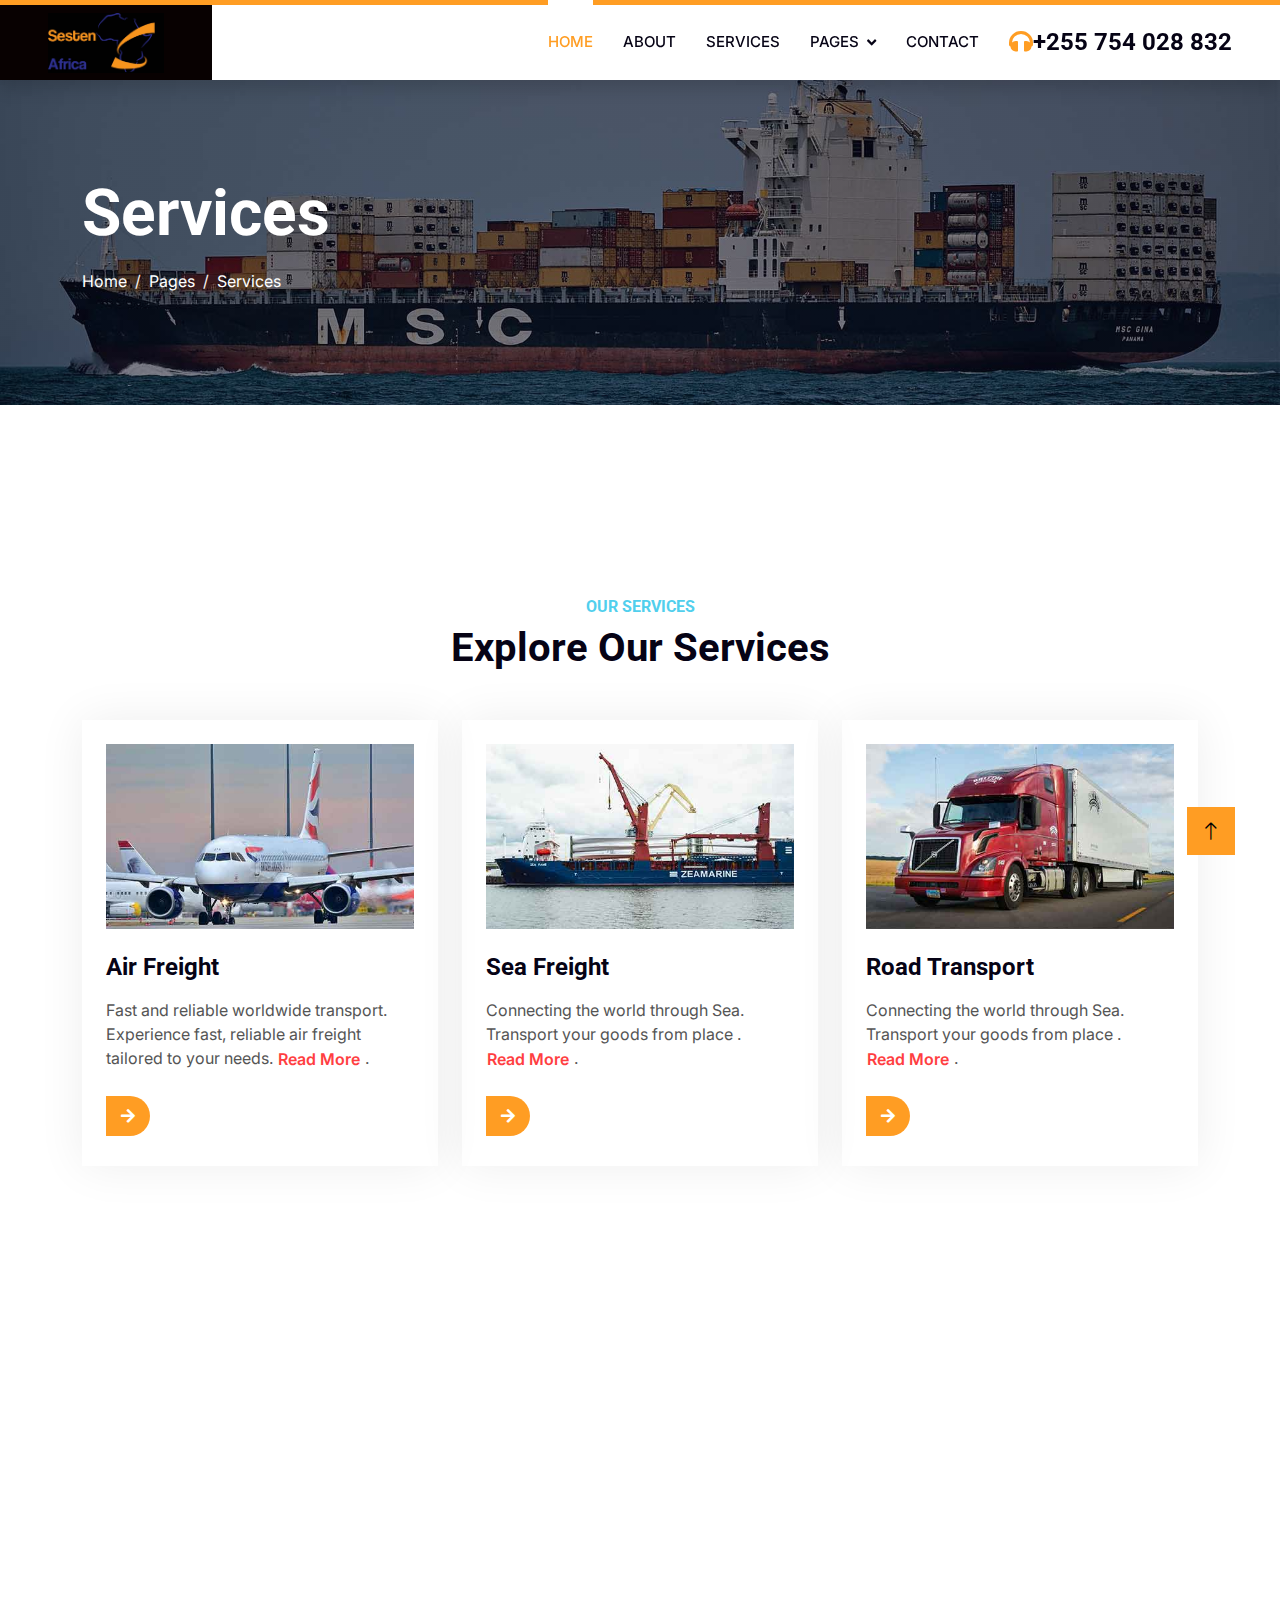
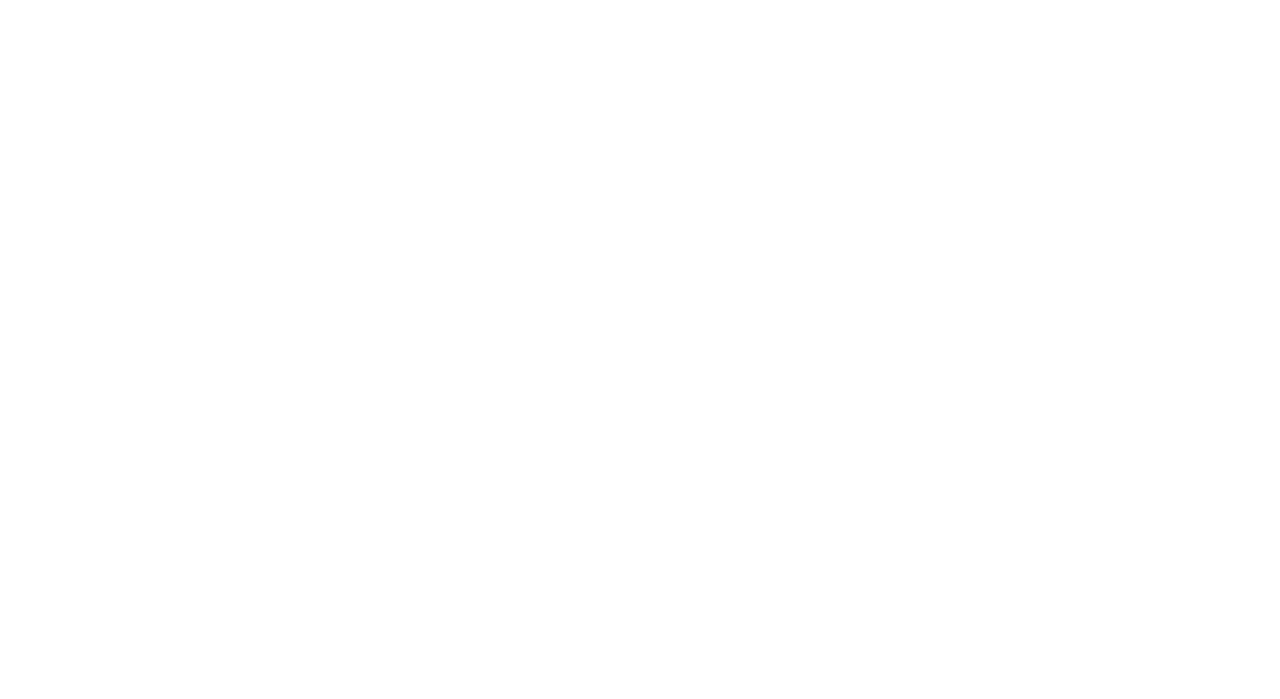
<file: service.html>
<!DOCTYPE html>
<html lang="en">

<head>
    <meta charset="utf-8">
    <title>Logistics</title>
    <meta content="width=device-width, initial-scale=1.0" name="viewport">
    <meta content="" name="keywords">
    <meta content="" name="description">

    <!-- Favicon -->
    <link href="img/favicon.ico" rel="icon">

    <!-- Google Web Fonts -->
    <link rel="preconnect" href="https://fonts.googleapis.com">
    <link rel="preconnect" href="https://fonts.gstatic.com" crossorigin>
    <link href="https://fonts.googleapis.com/css2?family=Inter:wght@400;600&family=Roboto:wght@500;700&display=swap" rel="stylesheet">

    <!-- Icon Font Stylesheet -->
    <link href="https://cdnjs.cloudflare.com/ajax/libs/font-awesome/5.10.0/css/all.min.css" rel="stylesheet">
    <link href="https://cdn.jsdelivr.net/npm/bootstrap-icons@1.4.1/font/bootstrap-icons.css" rel="stylesheet">

    <!-- Libraries Stylesheet -->
    <link href="lib/animate/animate.min.css" rel="stylesheet">
    <link href="lib/owlcarousel/assets/owl.carousel.min.css" rel="stylesheet">

    <!-- Customized Bootstrap Stylesheet -->
    <link href="css/bootstrap.min.css" rel="stylesheet">

    <!-- Template Stylesheet -->
    <link href="css/style.css" rel="stylesheet">
    
    <style>
        .navbar-brand {
    background-color: #080101; /* Dark Blue */
    padding: 8px 15px;
 
}

.navbar-brand img {
    max-height: 60px;
    width: auto;
}

.border-primary {
    border-color: #FF9D23 !important; /* Gold/Yellow */
}

.btn-primary {
    background-color: #FF9D23 !important;
    border-color: #FF9D23 !important;
    color: #000 !important;
}

.btn-primary:hover {
    background-color: #FF9D23 !important;
    border-color: #FF9D23 !important;
    color: #000 !important;
}



    </style>
</head>

<body>
    <!-- Spinner Start -->
    <div id="spinner" class="show bg-white position-fixed translate-middle w-100 vh-100 top-50 start-50 d-flex align-items-center justify-content-center">
        <div class="spinner-grow text-primary" style="width: 3rem; height: 3rem;" role="status">
            <span class="sr-only">Loading...</span>
        </div>
    </div>
    <!-- Spinner End -->


    <!-- Navbar Start -->
<!-- Navbar Start -->
<nav class="navbar navbar-expand-lg bg-white navbar-light shadow border-top border-5 border-primary sticky-top p-0">
    <a href="index.html" class="navbar-brand d-flex align-items-center px-4 px-lg-5">
        <img class="img-fluid" src="img/logo.jpg" alt="Logo" style="height: 60px; width: auto; max-width: 100%;">
    </a>
    <button type="button" class="navbar-toggler me-4" data-bs-toggle="collapse" data-bs-target="#navbarCollapse">
        <span class="navbar-toggler-icon"></span>
    </button>
    <div class="collapse navbar-collapse" id="navbarCollapse">
        <div class="navbar-nav ms-auto p-4 p-lg-0">
            <a href="index.html" class="nav-item nav-link active">Home</a>
            <a href="about.html" class="nav-item nav-link">About</a>
            <a href="service.html" class="nav-item nav-link">Services</a>
            <div class="nav-item dropdown">
                <a href="#" class="nav-link dropdown-toggle" data-bs-toggle="dropdown">Pages</a>
                <div class="dropdown-menu fade-up m-0">
                    <!-- <a href="price.html" class="dropdown-item">Pricing Plan</a>
                    <a href="feature.html" class="dropdown-item">Features</a>
                    <a href="quote.html" class="dropdown-item">Free Quote</a>
                    <a href="team.html" class="dropdown-item">Our Team</a>
                    <a href="testimonial.html" class="dropdown-item">Testimonial</a>
                    <a href="404.html" class="dropdown-item">404 Page</a> -->
                </div>
            </div>
            <a href="contact.html" class="nav-item nav-link">Contact</a>
        </div>
        <h4 class="m-0 pe-lg-5 d-none d-lg-block">
           
            <i class="fa fa-headphones" style="color: #FF9D23;"></i>+255 754 028 832
        </h4>
    </div>
</nav>
<!-- Navbar End -->
    <!-- Navbar End -->


    <!-- Page Header Start -->
    <div class="container-fluid page-header py-5" style="margin-bottom: 6rem;">
        <div class="container py-5">
            <h1 class="display-3 text-white mb-3 animated slideInDown">Services</h1>
            <nav aria-label="breadcrumb animated slideInDown">
                <ol class="breadcrumb">
                    <li class="breadcrumb-item"><a class="text-white" href="#">Home</a></li>
                    <li class="breadcrumb-item"><a class="text-white" href="#">Pages</a></li>
                    <li class="breadcrumb-item text-white active" aria-current="page">Services</li>
                </ol>
            </nav>
        </div>
    </div>
    <!-- Page Header End -->


    <!-- Service Start -->
    <div class="container-xxl py-5">
        <div class="container py-5">
            <div class="text-center wow fadeInUp" data-wow-delay="0.1s">
                <h6 class="text-secondary text-uppercase">Our Services</h6>
                <h1 class="mb-5">Explore Our Services</h1>
            </div>
            <div class="row g-4">
                <div class="col-md-6 col-lg-4 wow fadeInUp" data-wow-delay="0.3s">
                    <div class="service-item p-4">
                        <div class="overflow-hidden mb-4">
                            <img class="img-fluid" src="img/service-1.jpg" alt="">
                        </div>
                        <h4 class="mb-3">Air Freight</h4>
                        <p>Fast and reliable worldwide transport. Experience fast, reliable air freight tailored to your needs. 
                            <span id="moreText" style="display: none;">
                                With our global network and
                                extensive product portfolio, we ensure timely deliveries. We support you throughout the
                                entire process, offering services such as handling, customs clearance and insurance as
                                well as digital and express services for a seamless cargo journey.
                                Our air freight solutions provide fast, efficient transportation for time-sensitive
                                shipments, ensuring that your products – whether pharmaceuticals, electronics or high value consumer goods – reach their destination quickly and safely. With services
                                tailored to your business, we work with trusted global airline partners to provide
                                seamless transportation
                            </span>
                            <button class="btn btn-link p-0" onclick="toggleReadMore()">Read More</button>
                            
                           .</p>
                         
                            
                         
                            
                        <a class="btn-slide mt-2" href=""><i class="fa fa-arrow-right arrow-yellow"></i><span>Read More</span></a>
                    </div>
                </div>
                <div class="col-md-6 col-lg-4 wow fadeInUp" data-wow-delay="0.5s">
                    <div class="service-item p-4">
                        <div class="overflow-hidden mb-4">
                            <img class="img-fluid" src="img/service-2.jpg" alt="">
                        </div>
                        <h4 class="mb-3">Sea Freight</h4>
                        <p>Connecting the world through Sea. Transport your goods from place . 
                            <span id="moreseaText" style="display: none;">
                                A to place B by sea freight for a cost-effective and
sustainable option. Our dense network of port locations, own fleet and extensive
experience with customized solutions ensure your goods reach their destination reliably
and safely by sea
                            </span>
                            <button class="btn btn-link p-0" onclick="toggleseaMore()">Read More</button>
                            
                           .</p>
                        <a class="btn-slide mt-2" href=""><i class="fa fa-arrow-right arrow-yellow"></i><span>Read More</span></a>
                    </div>
                </div>
                <div class="col-md-6 col-lg-4 wow fadeInUp" data-wow-delay="0.7s">
                    <div class="service-item p-4">
                        <div class="overflow-hidden mb-4">
                            <img class="img-fluid" src="img/service-3.jpg" alt="">
                        </div>
                        <h4 class="mb-3">Road Transport</h4>
                        <p>Connecting the world through Sea. Transport your goods from place . 
                            <span id="moreroadText" style="display: none;">
                                A to place B by sea freight for a cost-effective and
sustainable option. Our dense network of port locations, own fleet and extensive
experience with customized solutions ensure your goods reach their destination reliably
and safely by sea
                            </span>
                            <button class="btn btn-link p-0" onclick="toggleRoaddMore()">Read More</button>
                            
                            
                           .</p>
                        <a class="btn-slide mt-2" href=""><i class="fa fa-arrow-right arrow-yellow"></i><span>Read More</span></a>
                    </div>
                </div>
                <!-- <div class="col-md-6 col-lg-4 wow fadeInUp" data-wow-delay="0.3s">
                    <div class="service-item p-4">
                        <div class="overflow-hidden mb-4">
                            <img class="img-fluid" src="img/service-4.jpg" alt="">
                        </div>
                        <h4 class="mb-3">Train Freight</h4>
                        <p>Stet stet justo dolor sed duo. Ut clita sea sit ipsum diam lorem diam.</p>
                        <a class="btn-slide mt-2" href=""><i class="fa fa-arrow-right arrow-yellow"></i><span>Read More</span></a>
                    </div>
                </div> -->
                <div class="col-md-6 col-lg-4 wow fadeInUp" data-wow-delay="0.5s">
                    <div class="service-item p-4">
                        <div class="overflow-hidden mb-4">
                            <img class="img-fluid" src="img/service-5.jpg" alt="">
                        </div>
                        <h4 class="mb-3">Customs Clearance</h4>
                        <p>We provide efficient and hassle-free customs clearance services.</p>
                        <a class="btn-slide mt-2" href=""><i class="fa fa-arrow-right arrow-yellow"></i><span>Read More</span></a>
                    </div>
                </div>
                <div class="col-md-6 col-lg-4 wow fadeInUp" data-wow-delay="0.7s">
                    <div class="service-item p-4">
                        <div class="overflow-hidden mb-4">
                            <img class="img-fluid" src="img/service-6.jpg" alt="">
                        </div>
                        <h4 class="mb-3">Warehouse Solutions</h4>
                        <p>Our warehouse solutions offer secure storage, inventory management.</p>
                        <a class="btn-slide mt-2" href=""><i class="fa fa-arrow-right arrow-yellow"></i><span>Read More</span></a>
                    </div>
                </div>
            </div>
        </div>
    </div>

    <!-- Service End -->


    <!-- Testimonial Start -->
    <!-- <div class="container-xxl py-5 wow fadeInUp" data-wow-delay="0.1s">
        <div class="container py-5">
            <div class="text-center">
                <h6 class="text-secondary text-uppercase">Testimonial</h6>
                <h1 class="mb-0">Our Clients Say!</h1>
            </div>
            <div class="owl-carousel testimonial-carousel wow fadeInUp" data-wow-delay="0.1s">
                <div class="testimonial-item p-4 my-5">
                    <i class="fa fa-quote-right fa-3x text-light position-absolute top-0 end-0 mt-n3 me-4"></i>
                    <div class="d-flex align-items-end mb-4">
                        <img class="img-fluid flex-shrink-0" src="img/testimonial-1.jpg" style="width: 80px; height: 80px;">
                        <div class="ms-4">
                            <h5 class="mb-1">Client Name</h5>
                            <p class="m-0">Profession</p>
                        </div>
                    </div>
                    <p class="mb-0">Tempor erat elitr rebum at clita. Diam dolor diam ipsum sit diam amet diam et eos. Clita erat ipsum et lorem et sit.</p>
                </div>
                <div class="testimonial-item p-4 my-5">
                    <i class="fa fa-quote-right fa-3x text-light position-absolute top-0 end-0 mt-n3 me-4"></i>
                    <div class="d-flex align-items-end mb-4">
                        <img class="img-fluid flex-shrink-0" src="img/testimonial-2.jpg" style="width: 80px; height: 80px;">
                        <div class="ms-4">
                            <h5 class="mb-1">Client Name</h5>
                            <p class="m-0">Profession</p>
                        </div>
                    </div>
                    <p class="mb-0">Tempor erat elitr rebum at clita. Diam dolor diam ipsum sit diam amet diam et eos. Clita erat ipsum et lorem et sit.</p>
                </div>
                <div class="testimonial-item p-4 my-5">
                    <i class="fa fa-quote-right fa-3x text-light position-absolute top-0 end-0 mt-n3 me-4"></i>
                    <div class="d-flex align-items-end mb-4">
                        <img class="img-fluid flex-shrink-0" src="img/testimonial-3.jpg" style="width: 80px; height: 80px;">
                        <div class="ms-4">
                            <h5 class="mb-1">Client Name</h5>
                            <p class="m-0">Profession</p>
                        </div>
                    </div>
                    <p class="mb-0">Tempor erat elitr rebum at clita. Diam dolor diam ipsum sit diam amet diam et eos. Clita erat ipsum et lorem et sit.</p>
                </div>
                <div class="testimonial-item p-4 my-5">
                    <i class="fa fa-quote-right fa-3x text-light position-absolute top-0 end-0 mt-n3 me-4"></i>
                    <div class="d-flex align-items-end mb-4">
                        <img class="img-fluid flex-shrink-0" src="img/testimonial-4.jpg" style="width: 80px; height: 80px;">
                        <div class="ms-4">
                            <h5 class="mb-1">Client Name</h5>
                            <p class="m-0">Profession</p>
                        </div>
                    </div>
                    <p class="mb-0">Tempor erat elitr rebum at clita. Diam dolor diam ipsum sit diam amet diam et eos. Clita erat ipsum et lorem et sit.</p>
                </div>
            </div>
        </div>
    </div> -->
    <!-- Testimonial End -->


    <!-- Footer Start -->
    <div class="container-fluid bg-dark text-light footer pt-5 wow fadeIn" data-wow-delay="0.1s" style="margin-top: 6rem;">
        <div class="container py-5">
            <div class="row g-5">
                <div class="col-lg-3 col-md-6">
                    <h4 class="text-light mb-4">Address</h4>
                    <p class="mb-2"><i class="fa fa-map-marker-alt me-3"></i>11th Floor, Rita tower</p>
                    <p class="mb-2"><i class="fa fa-phone-alt me-3"></i>Simu / Makunganya street</p>
                    <p class="mb-2"><i class="fa fa-envelope me-3"></i> Dar es salaam, Tanzania</p>
                    <p class="mb-2"><i class="fa fa-envelope me-3"></i>P.O.Box 76706 Dar es salaam</p>
                    <p class="mb-2"><i class="fa fa-envelope me-3"></i>info@sesten.co.tz</p>
                    <div class="d-flex pt-2">
                        <a class="btn btn-outline-light btn-social" href="https://www.instagram.com/sesten_logistics_tanzania?igsh=dXhiamVpbWo3eGgw"><i class="fab fa-instagram"></i></a>
                        <a class="btn btn-outline-light btn-social" href="https://m.facebook.com/sesten1010/"><i class="fab fa-facebook-f"></i></a>
                        <a class="btn btn-outline-light btn-social" href=""><i class="fab fa-youtube"></i></a>
                        <a class="btn btn-outline-light btn-social" href="https://tz.linkedin.com/in/sesten-logistics-tanzania-a4193b17a"><i class="fab fa-linkedin-in"></i></a>
                    </div>
                </div>
                <div class="col-lg-3 col-md-6">
                    <h4 class="text-light mb-4">Services</h4>
                    <a class="btn btn-link" href="">Air Freight</a>
                    <a class="btn btn-link" href="">Sea Freight</a>
                    <a class="btn btn-link" href="">Road Freight</a>
                    <a class="btn btn-link" href="">Logistic Solutions</a>
                    <a class="btn btn-link" href="">Industry solutions</a>
                </div>
                <div class="col-lg-3 col-md-6">
                    <h4 class="text-light mb-4">Quick Links</h4>
                    <a class="btn btn-link" href="about.html">About Us</a>
                    <a class="btn btn-link" href="contact.html">Contact Us</a>
                    <a class="btn btn-link" href="service.html">Our Services</a>
                    <a class="btn btn-link" href="">Terms & Condition</a>
                    <a class="btn btn-link" href="">Support</a>
                </div>

                <div class="col-lg-3 col-md-6">
                    <h4 class="text-light mb-4">Have A questions</h4>
                    <p class="mb-2"><i class="fa fa-phone-alt me-3"></i>+255 776 333 333</p>
                    <p class="mb-2"><i class="fa fa-phone-alt me-3"></i>+255 754 028 832</p>
                    <p class="mb-2"><i class="fa fa-phone-alt me-3"></i>+255 626 999 222</p>
                    <p class="mb-2"><i class="fa fa-phone-alt me-3"></i>+255 733 777 000</p>
                    <p class="mb-2"><i class="fa fa-envelope me-3"></i>info@sesten.co.tz</p>
                
                </div>
            
            </div>
        </div>
        <div class="container">
            <div class="copyright">
                <div class="row">
                    <div class="col-md-6 text-center text-md-start mb-3 mb-md-0">

                        <p class="pd-y-10 mb-0">Copyright&copy; 2025 |  Created By  <a href="https://sesten.co.tz" target="_blank">sesten
                        </a></p>
                    </div>
                    <div class="col-md-6 text-center text-md-end">
                        <!--/*** This template is free as long as you keep the footer author’s credit link/attribution link/backlink. If you'd like to use the template without the footer author’s credit link/attribution link/backlink, you can purchase the Credit Removal License from "https://htmlcodex.com/credit-removal". Thank you for your support. ***/-->
                        Designed By <a class="border-bottom" href="https://sesten.co.tz">KRM ENTERPRISES</a>
                    </div>
                </div>
            </div>
        </div>
    </div>
    <!-- Footer End -->


    <!-- Back to Top -->
    <a href="#" class="btn btn-lg btn-primary btn-lg-square rounded-0 back-to-top"><i class="bi bi-arrow-up"></i></a>


    <!-- JavaScript Libraries -->
    <script src="https://code.jquery.com/jquery-3.4.1.min.js"></script>
    <script src="https://cdn.jsdelivr.net/npm/bootstrap@5.0.0/dist/js/bootstrap.bundle.min.js"></script>
    <script src="lib/wow/wow.min.js"></script>
    <script src="lib/easing/easing.min.js"></script>
    <script src="lib/waypoints/waypoints.min.js"></script>
    <script src="lib/counterup/counterup.min.js"></script>
    <script src="lib/owlcarousel/owl.carousel.min.js"></script>

    <!-- Template Javascript -->
    <script src="js/main.js"></script>
</body>

</html>
</file>
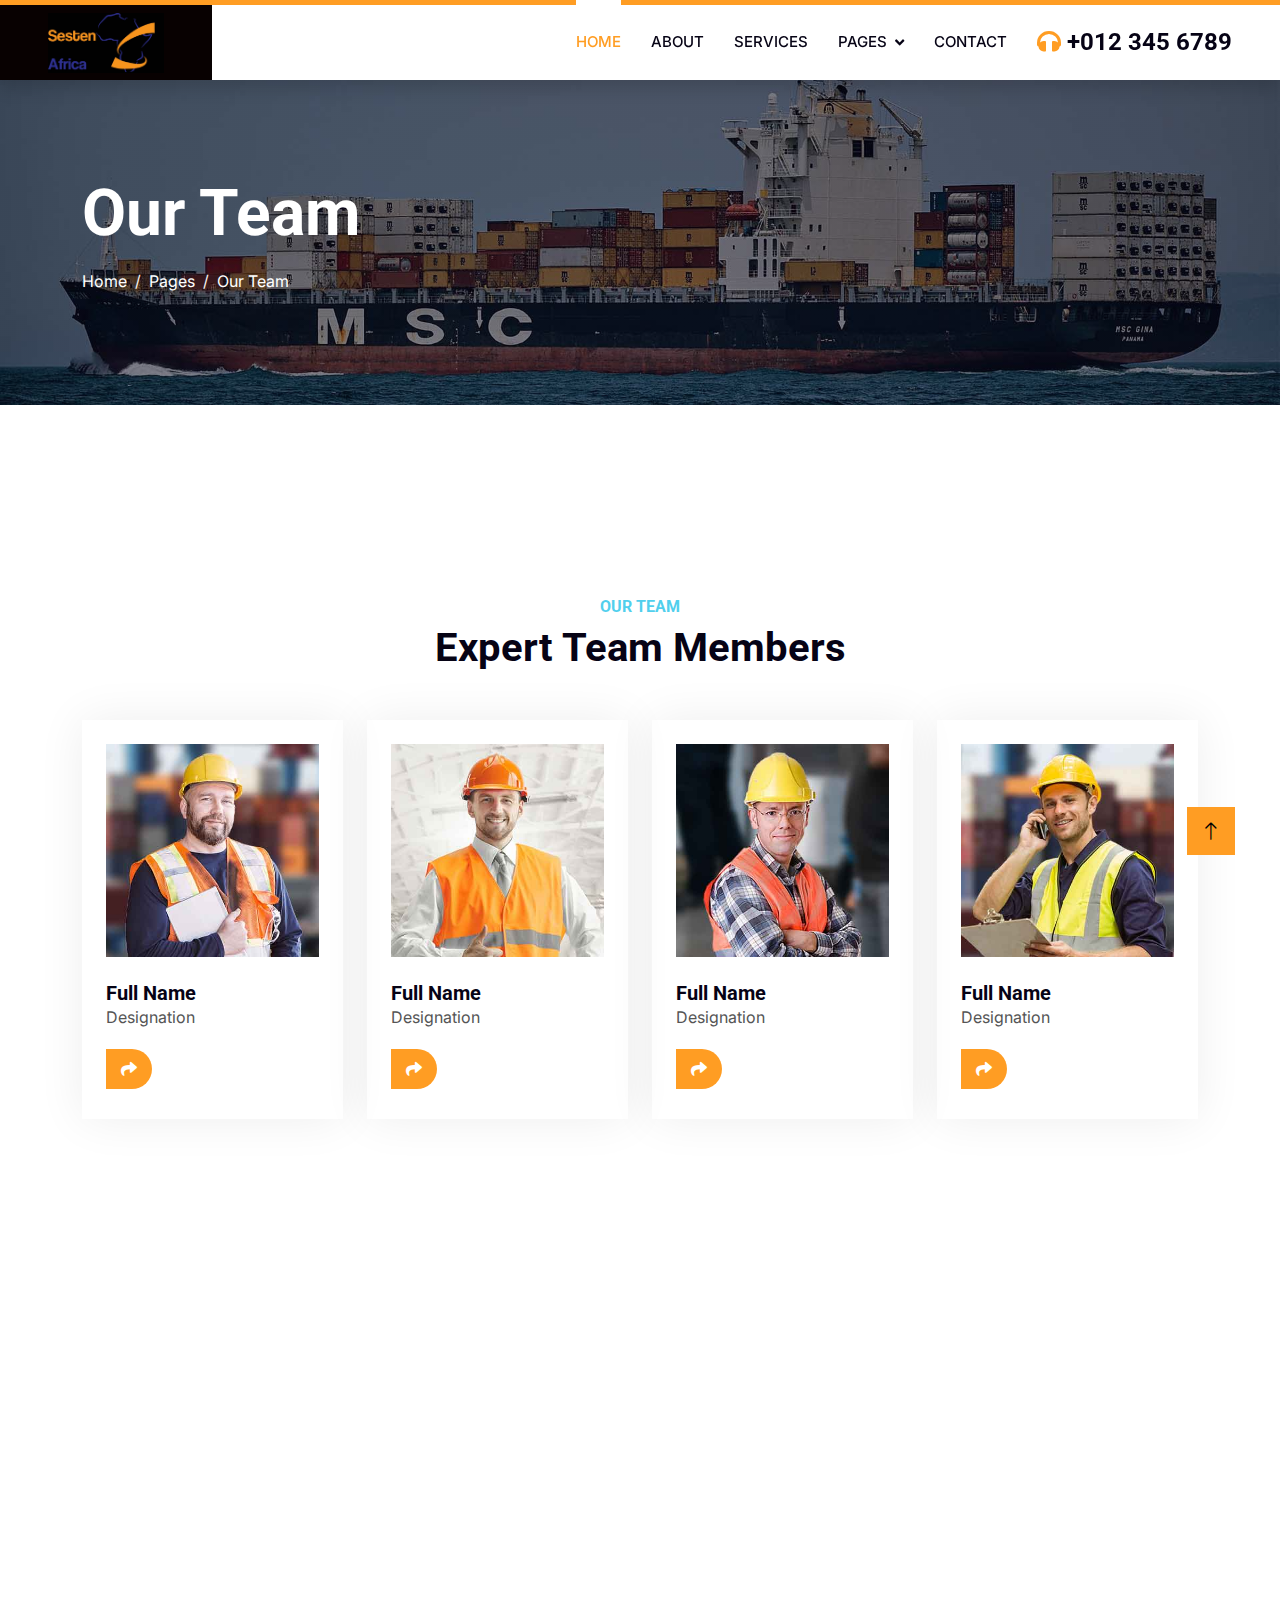
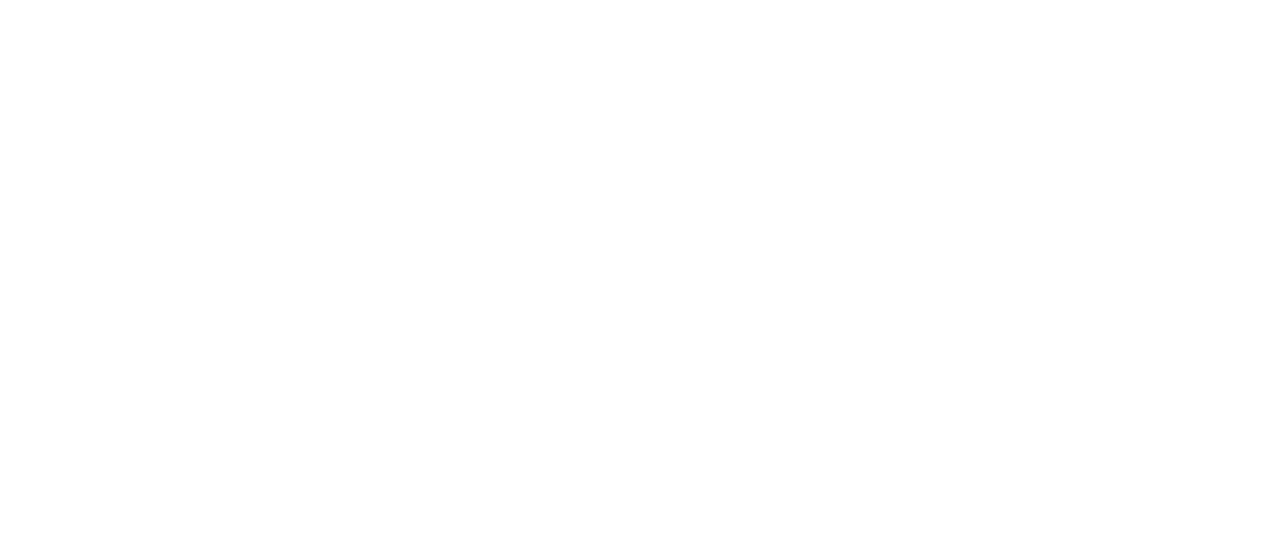
<file: team.html>
<!DOCTYPE html>
<html lang="en">

<head>
    <meta charset="utf-8">
    <title>Logistica - Shipping Company Website Template</title>
    <meta content="width=device-width, initial-scale=1.0" name="viewport">
    <meta content="" name="keywords">
    <meta content="" name="description">

    <!-- Favicon -->
    <link href="img/favicon.ico" rel="icon">

    <!-- Google Web Fonts -->
    <link rel="preconnect" href="https://fonts.googleapis.com">
    <link rel="preconnect" href="https://fonts.gstatic.com" crossorigin>
    <link href="https://fonts.googleapis.com/css2?family=Inter:wght@400;600&family=Roboto:wght@500;700&display=swap" rel="stylesheet">

    <!-- Icon Font Stylesheet -->
    <link href="https://cdnjs.cloudflare.com/ajax/libs/font-awesome/5.10.0/css/all.min.css" rel="stylesheet">
    <link href="https://cdn.jsdelivr.net/npm/bootstrap-icons@1.4.1/font/bootstrap-icons.css" rel="stylesheet">

    <!-- Libraries Stylesheet -->
    <link href="lib/animate/animate.min.css" rel="stylesheet">
    <link href="lib/owlcarousel/assets/owl.carousel.min.css" rel="stylesheet">

    <!-- Customized Bootstrap Stylesheet -->
    <link href="css/bootstrap.min.css" rel="stylesheet">

    <!-- Template Stylesheet -->
    <link href="css/style.css" rel="stylesheet">
    
    <style>
        .navbar-brand {
    background-color: #080101; /* Dark Blue */
    padding: 8px 15px;
 
}

.navbar-brand img {
    max-height: 60px;
    width: auto;
}

.border-primary {
    border-color: #FF9D23 !important; /* Gold/Yellow */
}

.btn-primary {
    background-color: #FF9D23 !important;
    border-color: #FF9D23 !important;
    color: #000 !important;
}

.btn-primary:hover {
    background-color: #FF9D23 !important;
    border-color: #FF9D23 !important;
    color: #000 !important;
}



    </style>
</head>

<body>
    <!-- Spinner Start -->
    <div id="spinner" class="show bg-white position-fixed translate-middle w-100 vh-100 top-50 start-50 d-flex align-items-center justify-content-center">
        <div class="spinner-grow text-primary" style="width: 3rem; height: 3rem;" role="status">
            <span class="sr-only">Loading...</span>
        </div>
    </div>
    <!-- Spinner End -->


    <!-- Navbar Start -->
  <!-- Navbar Start -->
<nav class="navbar navbar-expand-lg bg-white navbar-light shadow border-top border-5 border-primary sticky-top p-0">
    <a href="index.html" class="navbar-brand d-flex align-items-center px-4 px-lg-5">
        <img class="img-fluid" src="img/logo.jpg" alt="Logo" style="height: 60px; width: auto; max-width: 100%;">
    </a>
    <button type="button" class="navbar-toggler me-4" data-bs-toggle="collapse" data-bs-target="#navbarCollapse">
        <span class="navbar-toggler-icon"></span>
    </button>
    <div class="collapse navbar-collapse" id="navbarCollapse">
        <div class="navbar-nav ms-auto p-4 p-lg-0">
            <a href="index.html" class="nav-item nav-link active">Home</a>
            <a href="about.html" class="nav-item nav-link">About</a>
            <a href="service.html" class="nav-item nav-link">Services</a>
            <div class="nav-item dropdown">
                <a href="#" class="nav-link dropdown-toggle" data-bs-toggle="dropdown">Pages</a>
                <div class="dropdown-menu fade-up m-0">
                    <!-- <a href="price.html" class="dropdown-item">Pricing Plan</a>
                    <a href="feature.html" class="dropdown-item">Features</a>
                    <a href="quote.html" class="dropdown-item">Free Quote</a>
                    <a href="team.html" class="dropdown-item">Our Team</a>
                    <a href="testimonial.html" class="dropdown-item">Testimonial</a>
                    <a href="404.html" class="dropdown-item">404 Page</a> -->
                </div>
            </div>
            <a href="contact.html" class="nav-item nav-link">Contact</a>
        </div>
        <h4 class="m-0 pe-lg-5 d-none d-lg-block">
           
            <i class="fa fa-headphones" style="color: #FF9D23;"></i> +012 345 6789
        </h4>
    </div>
</nav>
<!-- Navbar End -->
    <!-- Navbar End -->


    <!-- Page Header Start -->
    <div class="container-fluid page-header py-5" style="margin-bottom: 6rem;">
        <div class="container py-5">
            <h1 class="display-3 text-white mb-3 animated slideInDown">Our Team</h1>
            <nav aria-label="breadcrumb animated slideInDown">
                <ol class="breadcrumb">
                    <li class="breadcrumb-item"><a class="text-white" href="#">Home</a></li>
                    <li class="breadcrumb-item"><a class="text-white" href="#">Pages</a></li>
                    <li class="breadcrumb-item text-white active" aria-current="page">Our Team</li>
                </ol>
            </nav>
        </div>
    </div>
    <!-- Page Header End -->


    <!-- Team Start -->
    <div class="container-xxl py-5">
        <div class="container py-5">
            <div class="text-center wow fadeInUp" data-wow-delay="0.1s">
                <h6 class="text-secondary text-uppercase">Our Team</h6>
                <h1 class="mb-5">Expert Team Members</h1>
            </div>
            <div class="row g-4">
                <div class="col-lg-3 col-md-6 wow fadeInUp" data-wow-delay="0.3s">
                    <div class="team-item p-4">
                        <div class="overflow-hidden mb-4">
                            <img class="img-fluid" src="img/team-1.jpg" alt="">
                        </div>
                        <h5 class="mb-0">Full Name</h5>
                        <p>Designation</p>
                        <div class="btn-slide mt-1">
                            <i class="fa fa-share"></i>
                            <span>
                                <a href=""><i class="fab fa-facebook-f"></i></a>
                                <a href=""><i class="fab fa-twitter"></i></a>
                                <a href=""><i class="fab fa-instagram"></i></a>
                            </span>
                        </div>
                    </div>
                </div>
                <div class="col-lg-3 col-md-6 wow fadeInUp" data-wow-delay="0.5s">
                    <div class="team-item p-4">
                        <div class="overflow-hidden mb-4">
                            <img class="img-fluid" src="img/team-2.jpg" alt="">
                        </div>
                        <h5 class="mb-0">Full Name</h5>
                        <p>Designation</p>
                        <div class="btn-slide mt-1">
                            <i class="fa fa-share"></i>
                            <span>
                                <a href=""><i class="fab fa-facebook-f"></i></a>
                                <a href=""><i class="fab fa-twitter"></i></a>
                                <a href=""><i class="fab fa-instagram"></i></a>
                            </span>
                        </div>
                    </div>
                </div>
                <div class="col-lg-3 col-md-6 wow fadeInUp" data-wow-delay="0.7s">
                    <div class="team-item p-4">
                        <div class="overflow-hidden mb-4">
                            <img class="img-fluid" src="img/team-3.jpg" alt="">
                        </div>
                        <h5 class="mb-0">Full Name</h5>
                        <p>Designation</p>
                        <div class="btn-slide mt-1">
                            <i class="fa fa-share"></i>
                            <span>
                                <a href=""><i class="fab fa-facebook-f"></i></a>
                                <a href=""><i class="fab fa-twitter"></i></a>
                                <a href=""><i class="fab fa-instagram"></i></a>
                            </span>
                        </div>
                    </div>
                </div>
                <div class="col-lg-3 col-md-6 wow fadeInUp" data-wow-delay="0.9s">
                    <div class="team-item p-4">
                        <div class="overflow-hidden mb-4">
                            <img class="img-fluid" src="img/team-4.jpg" alt="">
                        </div>
                        <h5 class="mb-0">Full Name</h5>
                        <p>Designation</p>
                        <div class="btn-slide mt-1">
                            <i class="fa fa-share"></i>
                            <span>
                                <a href=""><i class="fab fa-facebook-f"></i></a>
                                <a href=""><i class="fab fa-twitter"></i></a>
                                <a href=""><i class="fab fa-instagram"></i></a>
                            </span>
                        </div>
                    </div>
                </div>
                <div class="col-lg-3 col-md-6 wow fadeInUp" data-wow-delay="0.3s">
                    <div class="team-item p-4">
                        <div class="overflow-hidden mb-4">
                            <img class="img-fluid" src="img/team-2.jpg" alt="">
                        </div>
                        <h5 class="mb-0">Full Name</h5>
                        <p>Designation</p>
                        <div class="btn-slide mt-1">
                            <i class="fa fa-share"></i>
                            <span>
                                <a href=""><i class="fab fa-facebook-f"></i></a>
                                <a href=""><i class="fab fa-twitter"></i></a>
                                <a href=""><i class="fab fa-instagram"></i></a>
                            </span>
                        </div>
                    </div>
                </div>
                <div class="col-lg-3 col-md-6 wow fadeInUp" data-wow-delay="0.5s">
                    <div class="team-item p-4">
                        <div class="overflow-hidden mb-4">
                            <img class="img-fluid" src="img/team-3.jpg" alt="">
                        </div>
                        <h5 class="mb-0">Full Name</h5>
                        <p>Designation</p>
                        <div class="btn-slide mt-1">
                            <i class="fa fa-share"></i>
                            <span>
                                <a href=""><i class="fab fa-facebook-f"></i></a>
                                <a href=""><i class="fab fa-twitter"></i></a>
                                <a href=""><i class="fab fa-instagram"></i></a>
                            </span>
                        </div>
                    </div>
                </div>
                <div class="col-lg-3 col-md-6 wow fadeInUp" data-wow-delay="0.7s">
                    <div class="team-item p-4">
                        <div class="overflow-hidden mb-4">
                            <img class="img-fluid" src="img/team-4.jpg" alt="">
                        </div>
                        <h5 class="mb-0">Full Name</h5>
                        <p>Designation</p>
                        <div class="btn-slide mt-1">
                            <i class="fa fa-share"></i>
                            <span>
                                <a href=""><i class="fab fa-facebook-f"></i></a>
                                <a href=""><i class="fab fa-twitter"></i></a>
                                <a href=""><i class="fab fa-instagram"></i></a>
                            </span>
                        </div>
                    </div>
                </div>
                <div class="col-lg-3 col-md-6 wow fadeInUp" data-wow-delay="0.9s">
                    <div class="team-item p-4">
                        <div class="overflow-hidden mb-4">
                            <img class="img-fluid" src="img/team-1.jpg" alt="">
                        </div>
                        <h5 class="mb-0">Full Name</h5>
                        <p>Designation</p>
                        <div class="btn-slide mt-1">
                            <i class="fa fa-share"></i>
                            <span>
                                <a href=""><i class="fab fa-facebook-f"></i></a>
                                <a href=""><i class="fab fa-twitter"></i></a>
                                <a href=""><i class="fab fa-instagram"></i></a>
                            </span>
                        </div>
                    </div>
                </div>
            </div>
        </div>
    </div>
    <!-- Team End -->
        

    <!-- Footer Start -->
    <div class="container-fluid bg-dark text-light footer pt-5 wow fadeIn" data-wow-delay="0.1s" style="margin-top: 6rem;">
        <div class="container py-5">
            <div class="row g-5">
                <div class="col-lg-3 col-md-6">
                    <h4 class="text-light mb-4">Address</h4>
                    <p class="mb-2"><i class="fa fa-map-marker-alt me-3"></i>123 Street, New York, USA</p>
                    <p class="mb-2"><i class="fa fa-phone-alt me-3"></i>+012 345 67890</p>
                    <p class="mb-2"><i class="fa fa-envelope me-3"></i>info@example.com</p>
                    <div class="d-flex pt-2">
                        <a class="btn btn-outline-light btn-social" href=""><i class="fab fa-twitter"></i></a>
                        <a class="btn btn-outline-light btn-social" href=""><i class="fab fa-facebook-f"></i></a>
                        <a class="btn btn-outline-light btn-social" href=""><i class="fab fa-youtube"></i></a>
                        <a class="btn btn-outline-light btn-social" href=""><i class="fab fa-linkedin-in"></i></a>
                    </div>
                </div>
                <div class="col-lg-3 col-md-6">
                    <h4 class="text-light mb-4">Services</h4>
                    <a class="btn btn-link" href="">Air Freight</a>
                    <a class="btn btn-link" href="">Sea Freight</a>
                    <a class="btn btn-link" href="">Road Freight</a>
                    <a class="btn btn-link" href="">Logistic Solutions</a>
                    <a class="btn btn-link" href="">Industry solutions</a>
                </div>
                <div class="col-lg-3 col-md-6">
                    <h4 class="text-light mb-4">Quick Links</h4>
                    <a class="btn btn-link" href="">About Us</a>
                    <a class="btn btn-link" href="">Contact Us</a>
                    <a class="btn btn-link" href="">Our Services</a>
                    <a class="btn btn-link" href="">Terms & Condition</a>
                    <a class="btn btn-link" href="">Support</a>
                </div>
                <div class="col-lg-3 col-md-6">
                    <h4 class="text-light mb-4">Newsletter</h4>
                    <p>Dolor amet sit justo amet elitr clita ipsum elitr est.</p>
                    <div class="position-relative mx-auto" style="max-width: 400px;">
                        <input class="form-control border-0 w-100 py-3 ps-4 pe-5" type="text" placeholder="Your email">
                        <button type="button" class="btn btn-primary py-2 position-absolute top-0 end-0 mt-2 me-2">SignUp</button>
                    </div>
                </div>
            </div>
        </div>
        <div class="container">
            <div class="copyright">
                <div class="row">
                    <div class="col-md-6 text-center text-md-start mb-3 mb-md-0">
                        &copy; <a class="border-bottom" href="#">Your Site Name</a>, All Right Reserved.
                    </div>
                    <div class="col-md-6 text-center text-md-end">
                        <!--/*** This template is free as long as you keep the footer author’s credit link/attribution link/backlink. If you'd like to use the template without the footer author’s credit link/attribution link/backlink, you can purchase the Credit Removal License from "https://htmlcodex.com/credit-removal". Thank you for your support. ***/-->
                        Designed By <a class="border-bottom" href="https://htmlcodex.com">HTML Codex</a>
                    </div>
                </div>
            </div>
        </div>
    </div>
    <!-- Footer End -->


    <!-- Back to Top -->
    <a href="#" class="btn btn-lg btn-primary btn-lg-square rounded-0 back-to-top"><i class="bi bi-arrow-up"></i></a>


    <!-- JavaScript Libraries -->
    <script src="https://code.jquery.com/jquery-3.4.1.min.js"></script>
    <script src="https://cdn.jsdelivr.net/npm/bootstrap@5.0.0/dist/js/bootstrap.bundle.min.js"></script>
    <script src="lib/wow/wow.min.js"></script>
    <script src="lib/easing/easing.min.js"></script>
    <script src="lib/waypoints/waypoints.min.js"></script>
    <script src="lib/counterup/counterup.min.js"></script>
    <script src="lib/owlcarousel/owl.carousel.min.js"></script>

    <!-- Template Javascript -->
    <script src="js/main.js"></script>
</body>

</html>
</file>
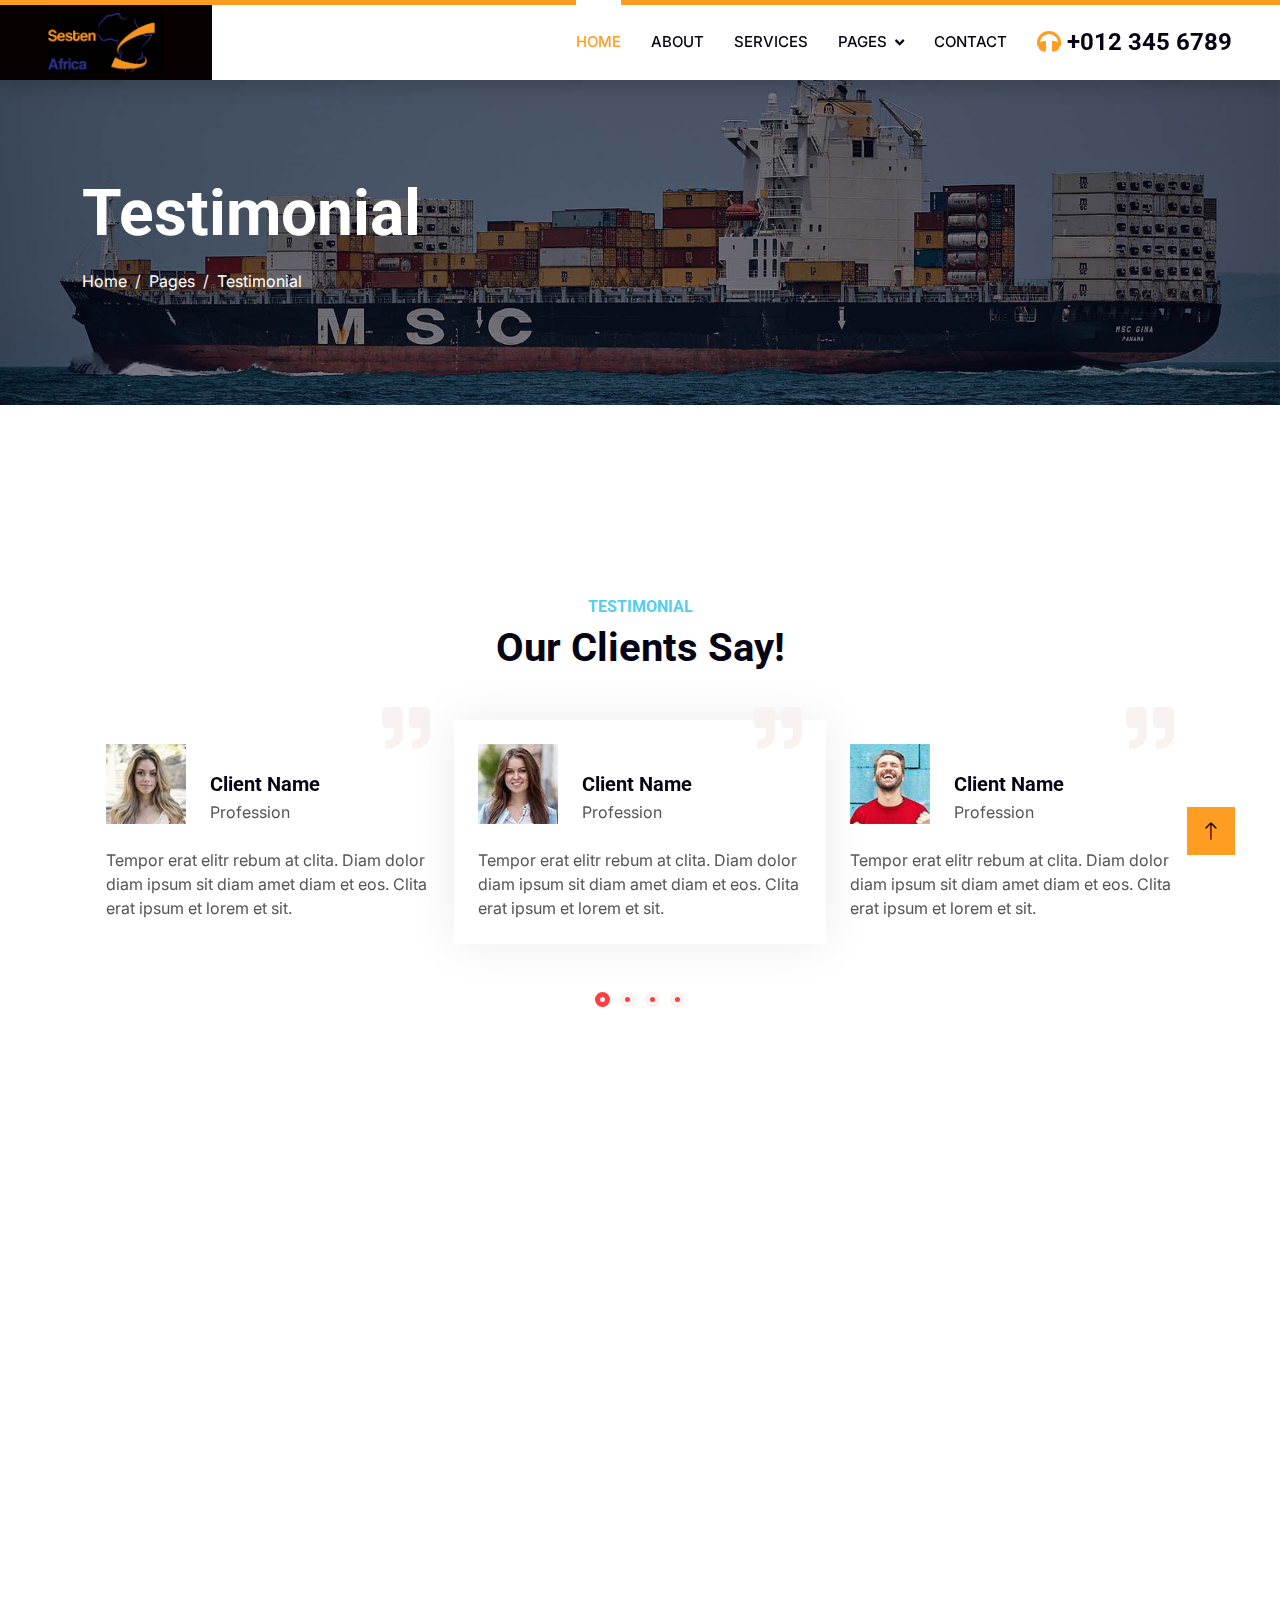
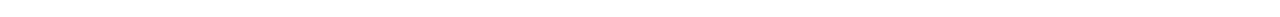
<file: testimonial.html>
<!DOCTYPE html>
<html lang="en">

<head>
    <meta charset="utf-8">
    <title>Logistica - Shipping Company Website Template</title>
    <meta content="width=device-width, initial-scale=1.0" name="viewport">
    <meta content="" name="keywords">
    <meta content="" name="description">

    <!-- Favicon -->
    <link href="img/favicon.ico" rel="icon">

    <!-- Google Web Fonts -->
    <link rel="preconnect" href="https://fonts.googleapis.com">
    <link rel="preconnect" href="https://fonts.gstatic.com" crossorigin>
    <link href="https://fonts.googleapis.com/css2?family=Inter:wght@400;600&family=Roboto:wght@500;700&display=swap" rel="stylesheet">

    <!-- Icon Font Stylesheet -->
    <link href="https://cdnjs.cloudflare.com/ajax/libs/font-awesome/5.10.0/css/all.min.css" rel="stylesheet">
    <link href="https://cdn.jsdelivr.net/npm/bootstrap-icons@1.4.1/font/bootstrap-icons.css" rel="stylesheet">

    <!-- Libraries Stylesheet -->
    <link href="lib/animate/animate.min.css" rel="stylesheet">
    <link href="lib/owlcarousel/assets/owl.carousel.min.css" rel="stylesheet">

    <!-- Customized Bootstrap Stylesheet -->
    <link href="css/bootstrap.min.css" rel="stylesheet">

    <!-- Template Stylesheet -->
    <link href="css/style.css" rel="stylesheet">
    
    <style>
        .navbar-brand {
    background-color: #080101; /* Dark Blue */
    padding: 8px 15px;
 
}

.navbar-brand img {
    max-height: 60px;
    width: auto;
}

.border-primary {
    border-color: #FF9D23 !important; /* Gold/Yellow */
}

.btn-primary {
    background-color: #FF9D23 !important;
    border-color: #FF9D23 !important;
    color: #000 !important;
}

.btn-primary:hover {
    background-color: #FF9D23 !important;
    border-color: #FF9D23 !important;
    color: #000 !important;
}



    </style>
</head>

<body>
    <!-- Spinner Start -->
    <div id="spinner" class="show bg-white position-fixed translate-middle w-100 vh-100 top-50 start-50 d-flex align-items-center justify-content-center">
        <div class="spinner-grow text-primary" style="width: 3rem; height: 3rem;" role="status">
            <span class="sr-only">Loading...</span>
        </div>
    </div>
    <!-- Spinner End -->


    <!-- Navbar Start -->
 <!-- Navbar Start -->
<nav class="navbar navbar-expand-lg bg-white navbar-light shadow border-top border-5 border-primary sticky-top p-0">
    <a href="index.html" class="navbar-brand d-flex align-items-center px-4 px-lg-5">
        <img class="img-fluid" src="img/logo.jpg" alt="Logo" style="height: 60px; width: auto; max-width: 100%;">
    </a>
    <button type="button" class="navbar-toggler me-4" data-bs-toggle="collapse" data-bs-target="#navbarCollapse">
        <span class="navbar-toggler-icon"></span>
    </button>
    <div class="collapse navbar-collapse" id="navbarCollapse">
        <div class="navbar-nav ms-auto p-4 p-lg-0">
            <a href="index.html" class="nav-item nav-link active">Home</a>
            <a href="about.html" class="nav-item nav-link">About</a>
            <a href="service.html" class="nav-item nav-link">Services</a>
            <div class="nav-item dropdown">
                <a href="#" class="nav-link dropdown-toggle" data-bs-toggle="dropdown">Pages</a>
                <div class="dropdown-menu fade-up m-0">
                    <a href="price.html" class="dropdown-item">Pricing Plan</a>
                    <a href="feature.html" class="dropdown-item">Features</a>
                    <a href="quote.html" class="dropdown-item">Free Quote</a>
                    <a href="team.html" class="dropdown-item">Our Team</a>
                    <a href="testimonial.html" class="dropdown-item">Testimonial</a>
                    <a href="404.html" class="dropdown-item">404 Page</a>
                </div>
            </div>
            <a href="contact.html" class="nav-item nav-link">Contact</a>
        </div>
        <h4 class="m-0 pe-lg-5 d-none d-lg-block">
           
            <i class="fa fa-headphones" style="color: #FF9D23;"></i> +012 345 6789
        </h4>
    </div>
</nav>
<!-- Navbar End -->
    <!-- Navbar End -->


    <!-- Page Header Start -->
    <div class="container-fluid page-header py-5" style="margin-bottom: 6rem;">
        <div class="container py-5">
            <h1 class="display-3 text-white mb-3 animated slideInDown">Testimonial</h1>
            <nav aria-label="breadcrumb animated slideInDown">
                <ol class="breadcrumb">
                    <li class="breadcrumb-item"><a class="text-white" href="#">Home</a></li>
                    <li class="breadcrumb-item"><a class="text-white" href="#">Pages</a></li>
                    <li class="breadcrumb-item text-white active" aria-current="page">Testimonial</li>
                </ol>
            </nav>
        </div>
    </div>
    <!-- Page Header End -->


    <!-- Testimonial Start -->
    <div class="container-xxl py-5 wow fadeInUp" data-wow-delay="0.1s">
        <div class="container py-5">
            <div class="text-center">
                <h6 class="text-secondary text-uppercase">Testimonial</h6>
                <h1 class="mb-0">Our Clients Say!</h1>
            </div>
            <div class="owl-carousel testimonial-carousel wow fadeInUp" data-wow-delay="0.1s">
                <div class="testimonial-item p-4 my-5">
                    <i class="fa fa-quote-right fa-3x text-light position-absolute top-0 end-0 mt-n3 me-4"></i>
                    <div class="d-flex align-items-end mb-4">
                        <img class="img-fluid flex-shrink-0" src="img/testimonial-1.jpg" style="width: 80px; height: 80px;">
                        <div class="ms-4">
                            <h5 class="mb-1">Client Name</h5>
                            <p class="m-0">Profession</p>
                        </div>
                    </div>
                    <p class="mb-0">Tempor erat elitr rebum at clita. Diam dolor diam ipsum sit diam amet diam et eos. Clita erat ipsum et lorem et sit.</p>
                </div>
                <div class="testimonial-item p-4 my-5">
                    <i class="fa fa-quote-right fa-3x text-light position-absolute top-0 end-0 mt-n3 me-4"></i>
                    <div class="d-flex align-items-end mb-4">
                        <img class="img-fluid flex-shrink-0" src="img/testimonial-2.jpg" style="width: 80px; height: 80px;">
                        <div class="ms-4">
                            <h5 class="mb-1">Client Name</h5>
                            <p class="m-0">Profession</p>
                        </div>
                    </div>
                    <p class="mb-0">Tempor erat elitr rebum at clita. Diam dolor diam ipsum sit diam amet diam et eos. Clita erat ipsum et lorem et sit.</p>
                </div>
                <div class="testimonial-item p-4 my-5">
                    <i class="fa fa-quote-right fa-3x text-light position-absolute top-0 end-0 mt-n3 me-4"></i>
                    <div class="d-flex align-items-end mb-4">
                        <img class="img-fluid flex-shrink-0" src="img/testimonial-3.jpg" style="width: 80px; height: 80px;">
                        <div class="ms-4">
                            <h5 class="mb-1">Client Name</h5>
                            <p class="m-0">Profession</p>
                        </div>
                    </div>
                    <p class="mb-0">Tempor erat elitr rebum at clita. Diam dolor diam ipsum sit diam amet diam et eos. Clita erat ipsum et lorem et sit.</p>
                </div>
                <div class="testimonial-item p-4 my-5">
                    <i class="fa fa-quote-right fa-3x text-light position-absolute top-0 end-0 mt-n3 me-4"></i>
                    <div class="d-flex align-items-end mb-4">
                        <img class="img-fluid flex-shrink-0" src="img/testimonial-4.jpg" style="width: 80px; height: 80px;">
                        <div class="ms-4">
                            <h5 class="mb-1">Client Name</h5>
                            <p class="m-0">Profession</p>
                        </div>
                    </div>
                    <p class="mb-0">Tempor erat elitr rebum at clita. Diam dolor diam ipsum sit diam amet diam et eos. Clita erat ipsum et lorem et sit.</p>
                </div>
            </div>
        </div>
    </div>
    <!-- Testimonial End -->
        

    <!-- Footer Start -->
    <div class="container-fluid bg-dark text-light footer pt-5 wow fadeIn" data-wow-delay="0.1s" style="margin-top: 6rem;">
        <div class="container py-5">
            <div class="row g-5">
                <div class="col-lg-3 col-md-6">
                    <h4 class="text-light mb-4">Address</h4>
                    <p class="mb-2"><i class="fa fa-map-marker-alt me-3"></i>123 Street, New York, USA</p>
                    <p class="mb-2"><i class="fa fa-phone-alt me-3"></i>+012 345 67890</p>
                    <p class="mb-2"><i class="fa fa-envelope me-3"></i>info@example.com</p>
                    <div class="d-flex pt-2">
                        <a class="btn btn-outline-light btn-social" href=""><i class="fab fa-twitter"></i></a>
                        <a class="btn btn-outline-light btn-social" href=""><i class="fab fa-facebook-f"></i></a>
                        <a class="btn btn-outline-light btn-social" href=""><i class="fab fa-youtube"></i></a>
                        <a class="btn btn-outline-light btn-social" href=""><i class="fab fa-linkedin-in"></i></a>
                    </div>
                </div>
                <div class="col-lg-3 col-md-6">
                    <h4 class="text-light mb-4">Services</h4>
                    <a class="btn btn-link" href="">Air Freight</a>
                    <a class="btn btn-link" href="">Sea Freight</a>
                    <a class="btn btn-link" href="">Road Freight</a>
                    <a class="btn btn-link" href="">Logistic Solutions</a>
                    <a class="btn btn-link" href="">Industry solutions</a>
                </div>
                <div class="col-lg-3 col-md-6">
                    <h4 class="text-light mb-4">Quick Links</h4>
                    <a class="btn btn-link" href="">About Us</a>
                    <a class="btn btn-link" href="">Contact Us</a>
                    <a class="btn btn-link" href="">Our Services</a>
                    <a class="btn btn-link" href="">Terms & Condition</a>
                    <a class="btn btn-link" href="">Support</a>
                </div>
                <div class="col-lg-3 col-md-6">
                    <h4 class="text-light mb-4">Newsletter</h4>
                    <p>Dolor amet sit justo amet elitr clita ipsum elitr est.</p>
                    <div class="position-relative mx-auto" style="max-width: 400px;">
                        <input class="form-control border-0 w-100 py-3 ps-4 pe-5" type="text" placeholder="Your email">
                        <button type="button" class="btn btn-primary py-2 position-absolute top-0 end-0 mt-2 me-2">SignUp</button>
                    </div>
                </div>
            </div>
        </div>
        <div class="container">
            <div class="copyright">
                <div class="row">
                    <div class="col-md-6 text-center text-md-start mb-3 mb-md-0">
                        &copy; <a class="border-bottom" href="#">Your Site Name</a>, All Right Reserved.
                    </div>
                    <div class="col-md-6 text-center text-md-end">
                        <!--/*** This template is free as long as you keep the footer author’s credit link/attribution link/backlink. If you'd like to use the template without the footer author’s credit link/attribution link/backlink, you can purchase the Credit Removal License from "https://htmlcodex.com/credit-removal". Thank you for your support. ***/-->
                        Designed By <a class="border-bottom" href="https://htmlcodex.com">HTML Codex</a>
                    </div>
                </div>
            </div>
        </div>
    </div>
    <!-- Footer End -->


    <!-- Back to Top -->
    <a href="#" class="btn btn-lg btn-primary btn-lg-square rounded-0 back-to-top"><i class="bi bi-arrow-up"></i></a>


    <!-- JavaScript Libraries -->
    <script src="https://code.jquery.com/jquery-3.4.1.min.js"></script>
    <script src="https://cdn.jsdelivr.net/npm/bootstrap@5.0.0/dist/js/bootstrap.bundle.min.js"></script>
    <script src="lib/wow/wow.min.js"></script>
    <script src="lib/easing/easing.min.js"></script>
    <script src="lib/waypoints/waypoints.min.js"></script>
    <script src="lib/counterup/counterup.min.js"></script>
    <script src="lib/owlcarousel/owl.carousel.min.js"></script>

    <!-- Template Javascript -->
    <script src="js/main.js"></script>
</body>

</html>
</file>
<file: css/style.css>
/********** Template CSS **********/
:root {
    --primary: #FF3E41;
    --secondary: #51CFED;
    --light: #F8F2F0;
    --dark: #060315;
}

.fw-medium {
    font-weight: 600 !important;
}

.back-to-top {
    position: fixed;
    display: none;
    right: 45px;
    bottom: 45px;
    z-index: 99;
}


/*** Spinner ***/
#spinner {
    opacity: 0;
    visibility: hidden;
    transition: opacity .5s ease-out, visibility 0s linear .5s;
    z-index: 99999;
}

#spinner.show {
    transition: opacity .5s ease-out, visibility 0s linear 0s;
    visibility: visible;
    opacity: 1;
}


/*** Button ***/
.btn {
    font-weight: 600;
    transition: .5s;
}

.btn.btn-primary,
.btn.btn-secondary {
    color: #FFFFFF;
}

.btn-square {
    width: 38px;
    height: 38px;
}

.btn-sm-square {
    width: 32px;
    height: 32px;
}

.btn-lg-square {
    width: 48px;
    height: 48px;
}

.btn-square,
.btn-sm-square,
.btn-lg-square {
    padding: 0;
    display: flex;
    align-items: center;
    justify-content: center;
    font-weight: normal;
}

/*** Navbar ***/
.navbar .dropdown-toggle::after {
    border: none;
    content: "\f107";
    font-family: "Font Awesome 5 Free";
    font-weight: 900;
    vertical-align: middle;
    margin-left: 8px;
}

.navbar-light .navbar-nav .nav-link {
    position: relative;
    margin-right: 30px;
    padding: 25px 0;
    color: #FFFFFF;
    font-size: 15px;
    text-transform: uppercase;
    outline: none;
}

.navbar-light .navbar-nav .nav-link:hover,
.navbar-light .navbar-nav .nav-link.active {
    color: #FF9D23;
}

@media (max-width: 991.98px) {
    .navbar-light .navbar-nav .nav-link  {
        margin-right: 0;
        padding: 10px 0;
    }

    .navbar-light .navbar-nav {
        border-top: 1px solid #EEEEEE;
    }
}

.navbar-light .navbar-brand,
.navbar-light a.btn {
    height: 75px;
}

.navbar-light .navbar-nav .nav-link {
    color: var(--dark);
    font-weight: 500;
}

.navbar-light.sticky-top {
    top: -100px;
    transition: .5s;
}

@media (min-width: 992px) {
    .navbar-light .navbar-nav .nav-link::before {
        position: absolute;
        content: "";
        width: 0;
        height: 5px;
        top: -6px;
        left: 50%;
        background: #FFFFFF;
        transition: .5s;
    }

    .navbar-light .navbar-nav .nav-link:hover::before,
    .navbar-light .navbar-nav .nav-link.active::before {
        width: 100%;
        left: 0;
    }

    .navbar-light .navbar-nav .nav-link.nav-contact::before {
        display: none;
    }

    .navbar .nav-item .dropdown-menu {
        display: block;
        border: none;
        margin-top: 0;
        top: 150%;
        opacity: 0;
        visibility: hidden;
        transition: .5s;
    }

    .navbar .nav-item:hover .dropdown-menu {
        top: 100%;
        visibility: visible;
        transition: .5s;
        opacity: 1;
    }
}


/*** Header ***/
@media (max-width: 768px) {
    .header-carousel .owl-carousel-item {
        position: relative;
        min-height: 500px;
    }
    
    .header-carousel .owl-carousel-item img {
        position: absolute;
        width: 100%;
        height: 100%;
        object-fit: cover;
    }

    .header-carousel .owl-carousel-item h5,
    .header-carousel .owl-carousel-item p {
        font-size: 14px !important;
        font-weight: 400 !important;
    }

    .header-carousel .owl-carousel-item h1 {
        font-size: 30px;
        font-weight: 600;
    }
}

.header-carousel .owl-nav {
    position: absolute;
    top: 50%;
    right: 8%;
    transform: translateY(-50%);
    display: flex;
    flex-direction: column;
}

.header-carousel .owl-nav .owl-prev,
.header-carousel .owl-nav .owl-next {
    margin: 7px 0;
    width: 45px;
    height: 45px;
    display: flex;
    align-items: center;
    justify-content: center;
    color: #FFFFFF;
    background: transparent;
    border: 1px solid #FFFFFF;
    border-radius: 45px;
    font-size: 22px;
    transition: .5s;
}

.header-carousel .owl-nav .owl-prev:hover,
.header-carousel .owl-nav .owl-next:hover {
    background: var(--primary);
    border-color: var(--primary);
}

.page-header {
    background: linear-gradient(rgba(6, 3, 21, .5), rgba(6, 3, 21, .5)), url(../img/carousel-1.jpg) center center no-repeat;
    background-size: cover;
}

.breadcrumb-item + .breadcrumb-item::before {
    color: var(--light);
}


/*** About ***/
@media (min-width: 992px) {
    .container.about {
        max-width: 100% !important;
    }

    .about-text  {
        padding-right: calc(((100% - 960px) / 2) + .75rem);
    }
}

@media (min-width: 1200px) {
    .about-text  {
        padding-right: calc(((100% - 1140px) / 2) + .75rem);
    }
}

@media (min-width: 1400px) {
    .about-text  {
        padding-right: calc(((100% - 1320px) / 2) + .75rem);
    }
}


/*** Feature ***/
@media (min-width: 992px) {
    .container.feature {
        max-width: 100% !important;
    }

    .feature-text  {
        padding-left: calc(((100% - 960px) / 2) + .75rem);
    }
}

@media (min-width: 1200px) {
    .feature-text  {
        padding-left: calc(((100% - 1140px) / 2) + .75rem);
    }
}

@media (min-width: 1400px) {
    .feature-text  {
        padding-left: calc(((100% - 1320px) / 2) + .75rem);
    }
}


/*** Service, Price & Team ***/
.service-item,
.price-item,
.team-item {
    box-shadow: 0 0 45px rgba(0, 0, 0, .07);
}

.service-item img,
.team-item img {
    transition: .5s;
}

.service-item:hover img,
.team-item:hover img {
    transform: scale(1.1);
}

.service-item a.btn-slide,
.price-item a.btn-slide,
.team-item div.btn-slide {
    position: relative;
    display: inline-block;
    overflow: hidden;
    font-size: 0;
}

.service-item a.btn-slide i,
.service-item a.btn-slide span,
.price-item a.btn-slide i,
.price-item a.btn-slide span,
.team-item div.btn-slide i,
.team-item div.btn-slide span {
    position: relative;
    height: 40px;
    padding: 0 15px;
    display: inline-flex;
    align-items: center;
    font-size: 16px;
    color: #FFFFFF;
    background: #FF9D23;
    border-radius: 0 35px 35px 0;
    transition: .5s;
    z-index: 2;
}

.team-item div.btn-slide span a i {
    padding: 0 10px;
}

.team-item div.btn-slide span a:hover i {
    background: var(--secondary);
}

.service-item a.btn-slide span,
.price-item a.btn-slide span,
.team-item div.btn-slide span {
    padding-left: 0;
    left: -100%;
    z-index: 1;
}

.service-item:hover a.btn-slide i,
.price-item:hover a.btn-slide i,
.team-item:hover div.btn-slide i {
    border-radius: 0;
}

.service-item:hover a.btn-slide span,
.price-item:hover a.btn-slide span,
.team-item:hover div.btn-slide span {
    left: 0;
}

.service-item a.btn-slide:hover i,
.service-item a.btn-slide:hover span,
.price-item a.btn-slide:hover i,
.price-item a.btn-slide:hover span {
    background: var(--secondary);
}


/*** Testimonial ***/
.testimonial-carousel .owl-item .testimonial-item {
    position: relative;
    transition: .5s;
}

.testimonial-carousel .owl-item.center .testimonial-item {
    box-shadow: 0 0 45px rgba(0, 0, 0, .08);
    animation: pulse 1s ease-out .5s;
}

.testimonial-carousel .owl-dots {
    display: flex;
    align-items: center;
    justify-content: center;
}

.testimonial-carousel .owl-dot {
    position: relative;
    display: inline-block;
    margin: 0 5px;
    width: 15px;
    height: 15px;
    background: var(--primary);
    border: 5px solid var(--light);
    border-radius: 15px;
    transition: .5s;
}

.testimonial-carousel .owl-dot.active {
    background: var(--light);
    border-color: var(--primary);
}


/*** Contact ***/
@media (min-width: 992px) {
    .container.contact-page {
        max-width: 100% !important;
    }

    .contact-page .contact-form  {
        padding-left: calc(((100% - 960px) / 2) + .75rem);
    }
}

@media (min-width: 1200px) {
    .contact-page .contact-form  {
        padding-left: calc(((100% - 1140px) / 2) + .75rem);
    }
}

@media (min-width: 1400px) {
    .contact-page .contact-form  {
        padding-left: calc(((100% - 1320px) / 2) + .75rem);
    }
}


/*** Footer ***/
.footer {
    background: linear-gradient(rgba(6, 3, 21, .5), rgba(6, 3, 21, .5)), url(../img/map.png) center center no-repeat;
    background-size: cover;
}

.footer .btn.btn-social {
    margin-right: 5px;
    width: 35px;
    height: 35px;
    display: flex;
    align-items: center;
    justify-content: center;
    color: var(--light);
    border: 1px solid #FFFFFF;
    border-radius: 35px;
    transition: .3s;
}

.footer .btn.btn-social:hover {
    color: var(--primary);
}

.footer .btn.btn-link {
    display: block;
    margin-bottom: 5px;
    padding: 0;
    text-align: left;
    color: #FFFFFF;
    font-size: 15px;
    font-weight: normal;
    text-transform: capitalize;
    transition: .3s;
}

.footer .btn.btn-link::before {
    position: relative;
    content: "\f105";
    font-family: "Font Awesome 5 Free";
    font-weight: 900;
    margin-right: 10px;
}

.footer .btn.btn-link:hover {
    letter-spacing: 1px;
    box-shadow: none;
}

.footer .copyright {
    padding: 25px 0;
    font-size: 15px;
    border-top: 1px solid rgba(256, 256, 256, .1);
}

.footer .copyright a {
    color: var(--light);
}
</file>
